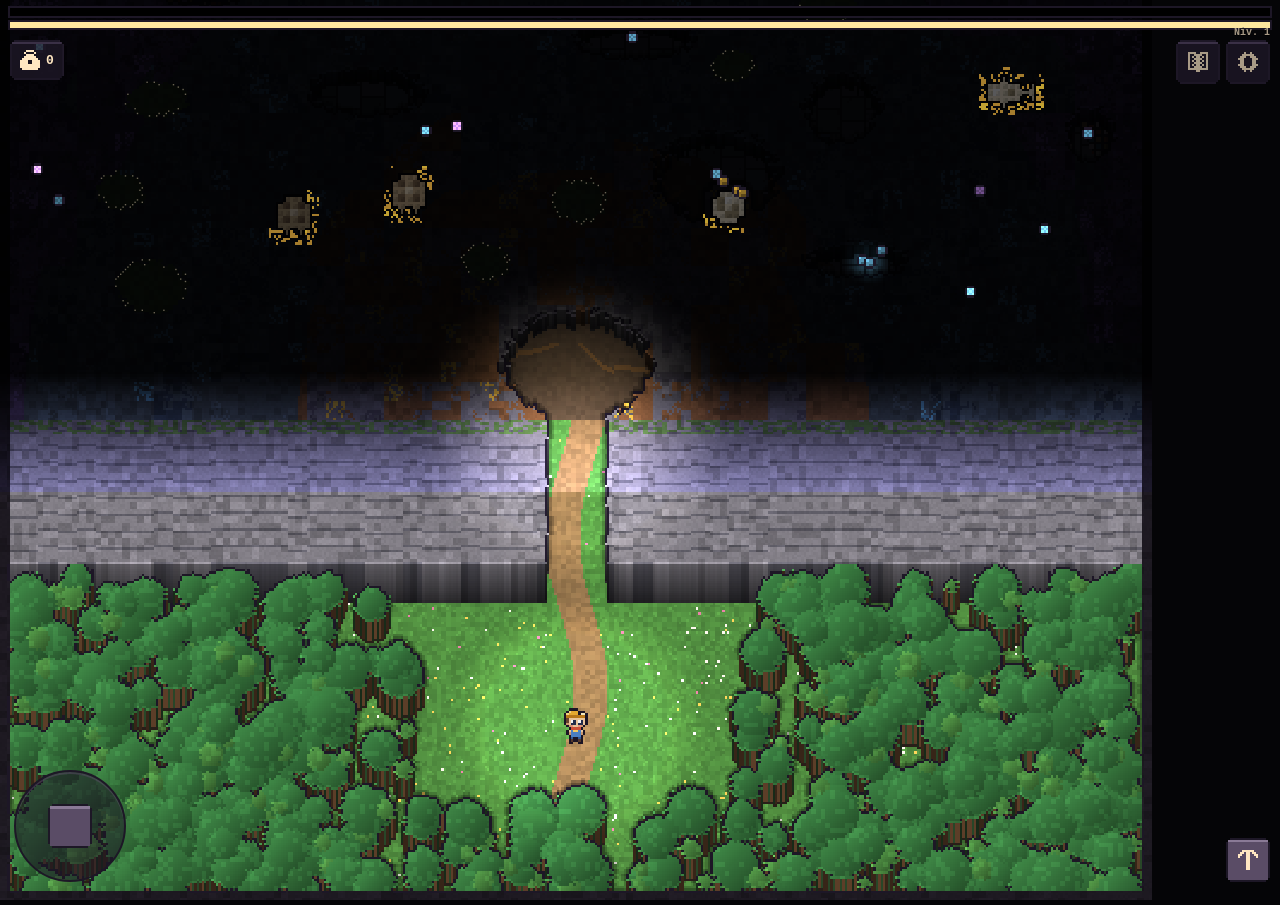
<file: index.html>
<!doctype html>
<html lang="fr">
<head>
  <meta charset="utf-8">
  <meta name="viewport" content="width=device-width, initial-scale=1, maximum-scale=1, user-scalable=no, viewport-fit=cover">
  <title>Tunnel</title>
  <meta name="description" content="Petit jeu de minage tranquille, à jouer en écoutant un podcast.">
  <meta name="theme-color" content="#08090c">
  <link rel="manifest" href="manifest.json">
  <link rel="stylesheet" href="style.css">
</head>
<body>
  <!-- Le monde (petite image agrandie ×3 sans flou) -->
  <canvas id="monde"></canvas>
  <!-- Compagnon : vraie image (GIF animé), placée par app.js -->
  <img id="compagnon" alt="" hidden>
  <!-- Calque du dessus (net) : contours des zones, %, chiffres, cérémonie des trouvailles. C'est lui qui reçoit le doigt. -->
  <canvas id="dessus"></canvas>

  <!-- Tout en haut : barre d'XP (or) et lampe (crème), et le niveau -->
  <div id="barres"><div id="b-xp"><span></span></div><div id="b-lampe"><span></span></div><small id="niveau">Niv. 1</small></div>
  <!-- En haut à gauche : le sac (valeur totale) -->
  <button id="b-sac" class="bouton" aria-label="Sac"><span class="icone" data-icone="sac"></span><span id="sac-total">0</span></button>
  <!-- En haut à droite : collection et réglages -->
  <div id="haut-droite">
    <button id="b-collection" class="bouton carre" aria-label="Trouvailles"><span class="icone" data-icone="livre"></span></button>
    <button id="b-reglages" class="bouton carre" aria-label="Réglages"><span class="icone" data-icone="roue"></span></button>
  </div>

  <!-- Bandeau (trouvaille, nouvelle zone…) -->
  <div id="bandeau" class="cache"></div>

  <!-- Outils, en colonne à droite -->
  <div id="outils">
    <button class="bouton carre" data-outil="jet" aria-label="Jet d'énergie"><span class="icone" data-icone="jet"></span></button>
    <button class="bouton carre" data-outil="pinceau" aria-label="Pinceau"><span class="icone" data-icone="pinceau"></span></button>
    <button class="bouton carre" data-outil="pioche" aria-label="Pioche"><span class="icone" data-icone="pioche"></span></button>
    <button class="bouton carre" data-outil="bombe" aria-label="Bombe"><span class="icone" data-icone="bombe"></span><em id="nb-bombes">0</em></button>
  </div>

  <!-- Déplacement -->
  <div id="joystick" aria-label="Joystick : marcher"><div id="joy"></div></div>

  <!-- Choix d'une carte (montée de niveau ou capsule) -->
  <div id="choix" hidden></div>
  <!-- Noir qui tombe quand la lampe s'éteint, puis écran de bilan / Atelier -->
  <div id="noir" hidden></div>
  <div id="ecran" hidden></div>

  <!-- Panneau en bas (réglages, sac, trouvailles, compagnon) : rempli par app.js -->
  <div id="panneau" hidden>
    <div class="tete"><b id="panneau-titre"></b><button id="panneau-fermer" aria-label="Fermer"><span class="icone" data-icone="croix"></span></button></div>
    <div id="panneau-corps"></div>
  </div>

  <script src="app.js"></script>
</body>
</html>
</file>
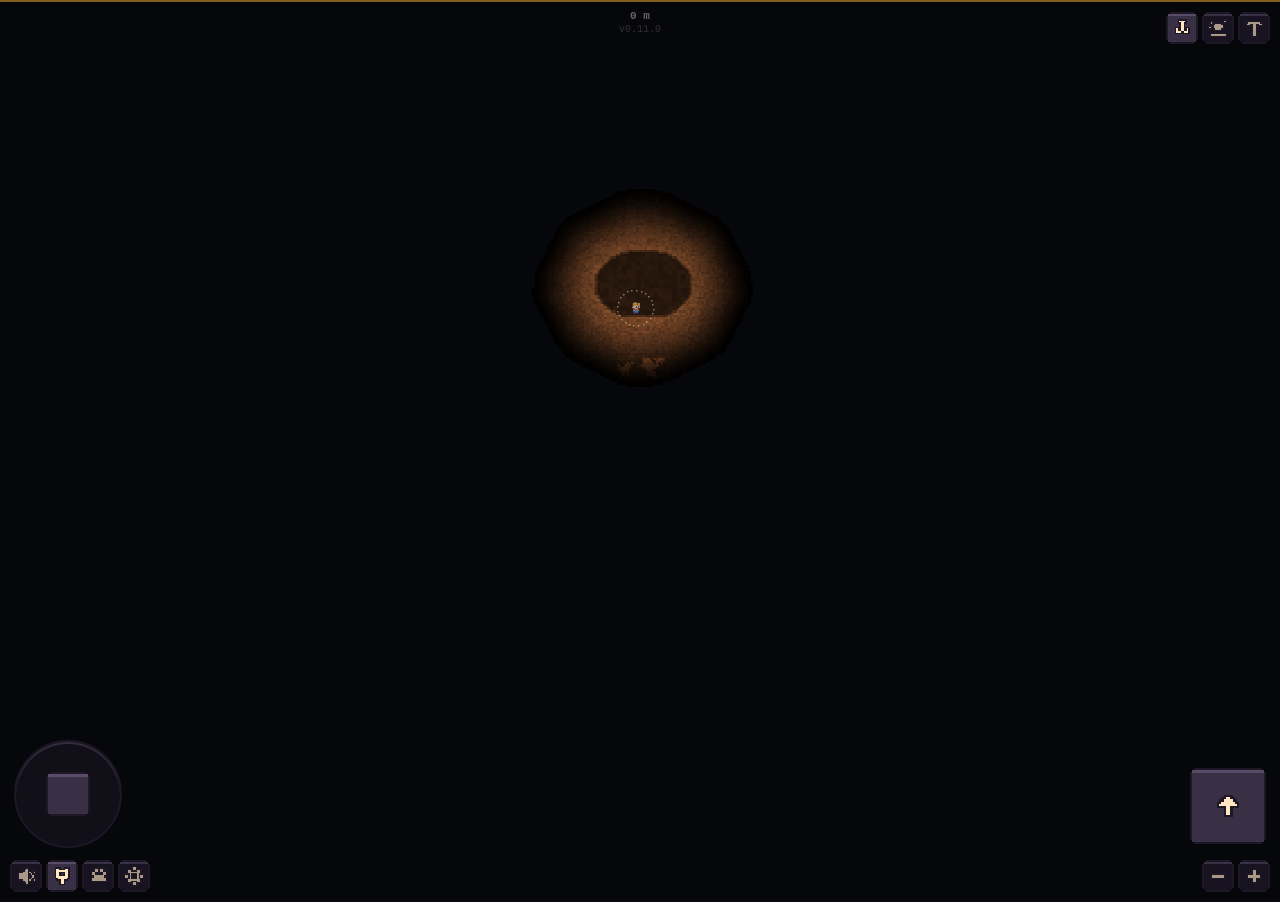
<file: ancienne/index.html>
<!doctype html>
<html lang="fr">
<head>
  <meta charset="utf-8">
  <!-- user-scalable=no : on ne veut pas que deux doigts zooment la page (ils servent à regarder ailleurs) -->
  <meta name="viewport" content="width=device-width, initial-scale=1, maximum-scale=1, user-scalable=no, viewport-fit=cover">
  <title>Tunnel</title>
  <meta name="description" content="Petit jeu de minage tranquille, à jouer en écoutant un podcast.">
  <meta name="theme-color" content="#08090c">
  <!-- Ancienne vue de côté (v0.11.0), gardée à part au cas où -->
  <link rel="stylesheet" href="style.css">
</head>
<body>
  <!-- Le jeu entier est dessiné dans ce « tableau » (canvas) -->
  <canvas id="jeu"></canvas>
  <!-- Calque par-dessus : le mineur, les mini-objets et la poussière, dessinés bien nets -->
  <canvas id="calque"></canvas>
  <!-- Compagnon (TEST) : une vraie image (GIF animé), positionnée par app.js -->
  <img id="compagnon" alt="" hidden>

  <!-- Énergie de la lampe : un trait très fin tout en haut -->
  <div id="energie"><div id="energie-niveau"></div></div>

  <!-- Fin d'expédition (quand la lampe s'éteint) -->
  <div id="fin" hidden>
    <div class="fin-carte">
      <h1>Expédition terminée</h1>
      <p class="fin-prof">Profondeur atteinte <b id="fin-profondeur">0 m</b></p>
      <div id="fin-butin"></div>
      <button id="fin-rejouer">Nouvelle expédition</button>
    </div>
  </div>

  <!-- Bandeau « trouvaille » (gros cristal ou fossile ramassé) -->
  <div id="trouvaille" hidden><canvas id="trouvaille-dessin"></canvas><span id="trouvaille-nom"></span></div>

  <!-- Ce qu'on a ramassé (rempli par app.js) -->
  <div id="compteur"></div>

  <!-- Tout en bas à gauche : son, lance-pierre (activé ou non), taille du grattoir -->
  <div id="reglages-bas">
    <button id="bouton-son" aria-label="Activer le son"></button>
    <button id="bouton-lance" aria-label="Activer le lance-pierre"></button>
    <button id="bouton-compagnon" aria-label="Choisir un compagnon"></button>
    <button id="bouton-reglages" aria-label="Réglages de démo"></button>
  </div>

  <!-- Compagnon (TEST) : choisir le starter actif, ou aucun -->
  <div id="panneau-compagnon" hidden>
    <div class="tete-reglages"><b>Compagnon</b><button id="fermer-compagnon" aria-label="Fermer">✕</button></div>
    <div id="liste-compagnons"></div>
  </div>

  <!-- Réglages de DÉMO : panneau en bas, le jeu reste visible au-dessus -->
  <div id="panneau-demo" hidden>
    <div class="tete-reglages"><b>Réglages de démo</b><button id="fermer-reglages" aria-label="Fermer">✕</button></div>
    <div id="liste-reglages"></div>
    <div class="pied-reglages">
      <button id="reglages-defaut">Valeurs par défaut</button>
      <button id="reglages-copier">Copier les valeurs</button>
    </div>
  </div>
  <!-- Déplacement : joystick (gauche / droite = marcher, vers le haut = sauter) -->
  <div id="joystick" aria-label="Joystick : marcher"><div id="joy-bouton"></div></div>
  <!-- Saut : gros bouton rond en bas à droite, pour le pouce droit -->
  <button id="bouton-saut" aria-label="Sauter"></button>

  <!-- Outils du lance-pierre, en haut à droite (les dessins sont ajoutés par app.js) -->
  <div id="outils">
    <button data-outil="grappin" aria-label="Grappin : s'accroche à la roche"></button>
    <button data-outil="rebond" aria-label="Rebond : rebondit sur la roche"></button>
    <button data-outil="perce" aria-label="Perce : casse la terre et le sable"></button>
  </div>

  <!-- Zoom (on peut aussi pincer à deux doigts) -->
  <div id="zoom">
    <button data-zoom="-1" aria-label="Voir de plus loin"><svg viewBox="0 0 14 14" aria-hidden="true"><rect x="3" y="6" width="8" height="2" fill="currentColor"/></svg></button>
    <button data-zoom="1" aria-label="Voir de plus près"><svg viewBox="0 0 14 14" aria-hidden="true"><rect x="3" y="6" width="8" height="2" fill="currentColor"/><rect x="6" y="3" width="2" height="8" fill="currentColor"/></svg></button>
  </div>

  <!-- Profondeur et version, discrètes en haut au milieu -->
  <div id="profondeur">0 m</div>
  <div id="version"></div>

  <script src="app.js"></script>
</body>
</html>
</file>
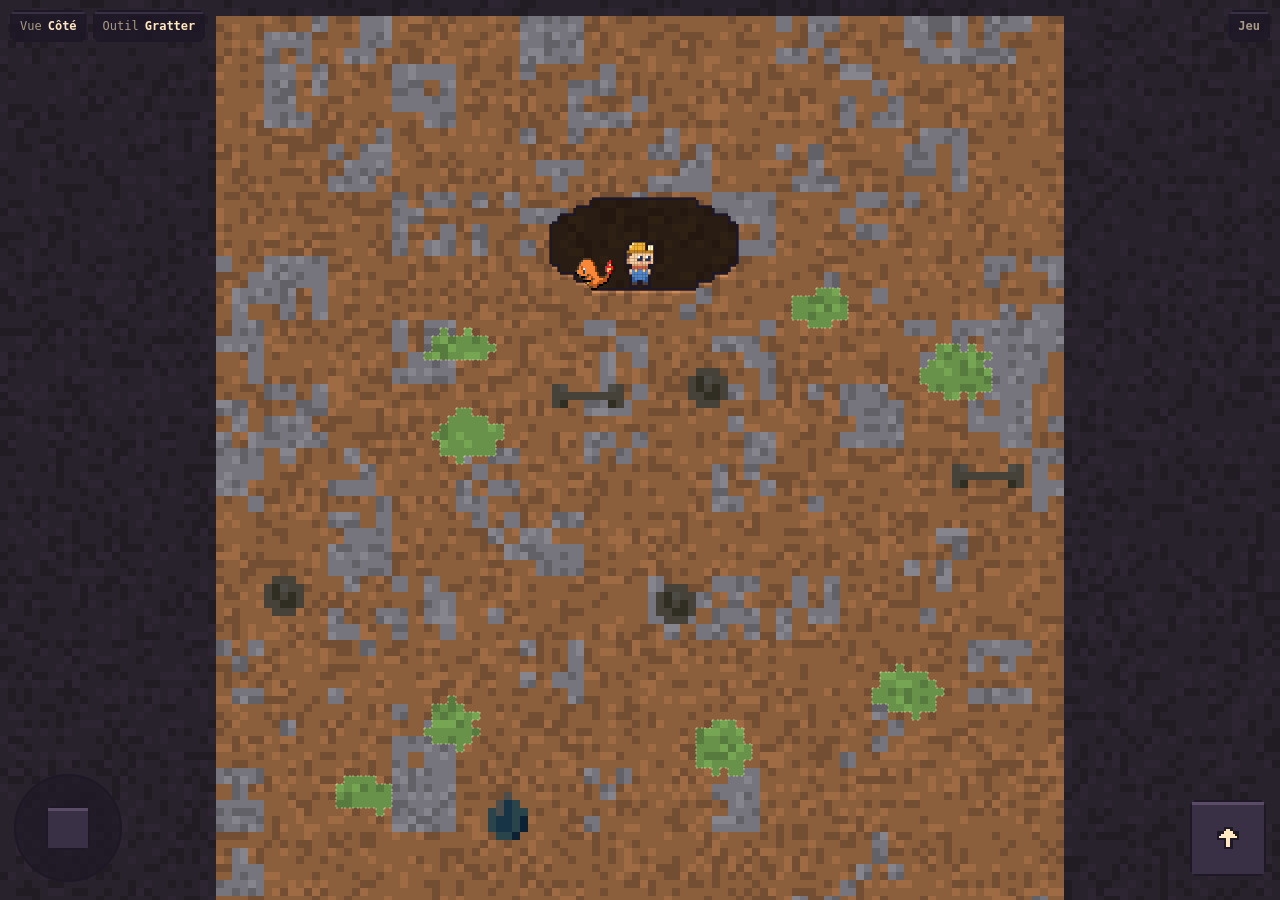
<file: essais/index.html>
<!doctype html>
<html lang="fr">
<head>
<meta charset="utf-8">
<meta name="viewport" content="width=device-width, initial-scale=1, maximum-scale=1, user-scalable=no, viewport-fit=cover">
<meta name="theme-color" content="#08090c">
<title>Tunnel — essais</title>
<style>
  /* Maquette d'essai : jet / vue de dessus / zones à déterrer. Tout est dans ce fichier. */
  :root {
    --encre: #1d1726; --bouton: rgba(29, 23, 38, 0.82); --reflet: #3a3046; --actif: #3a3046; --actif-reflet: #5a4c66;
    --pixel: polygon(0 4px, 2px 4px, 2px 2px, 4px 2px, 4px 0, calc(100% - 4px) 0, calc(100% - 4px) 2px, calc(100% - 2px) 2px, calc(100% - 2px) 4px, 100% 4px, 100% calc(100% - 4px), calc(100% - 2px) calc(100% - 4px), calc(100% - 2px) calc(100% - 2px), calc(100% - 4px) calc(100% - 2px), calc(100% - 4px) 100%, 4px 100%, 4px calc(100% - 2px), 2px calc(100% - 2px), 2px calc(100% - 4px), 0 calc(100% - 4px));
  }
  html, body { margin: 0; height: 100%; overflow: hidden; position: fixed; inset: 0; background: #08090c; overscroll-behavior: none; user-select: none; -webkit-user-select: none; -webkit-tap-highlight-color: transparent; }
  #jeu { position: absolute; inset: 0; touch-action: none; }
  #compagnon { position: absolute; left: 0; top: 0; pointer-events: none; image-rendering: pixelated; }
  /* Boutons du haut : vue, outil, retour au jeu */
  #haut { position: absolute; top: calc(10px + env(safe-area-inset-top)); left: 10px; right: 10px; display: flex; gap: 6px; }
  #haut button, #haut a {
    height: 32px; padding: 0 10px; border: 0; clip-path: var(--pixel); background: var(--bouton);
    box-shadow: inset 0 0 0 2px var(--encre), inset 0 2px 0 2px var(--reflet);
    color: #ffe7c2; font: bold 12px monospace; display: flex; align-items: center; text-decoration: none; white-space: nowrap;
  }
  #haut a { margin-left: auto; color: #a89a86; }
  #haut b { color: #a89a86; font-weight: normal; margin-right: 6px; }
  /* Bandeau de bilan quand une zone est finie */
  #bandeau {
    position: absolute; left: 50%; top: calc(52px + env(safe-area-inset-top)); transform: translateX(-50%);
    padding: 8px 14px; clip-path: var(--pixel); background: #e9a72e; color: var(--encre);
    box-shadow: inset 0 0 0 2px var(--encre), inset 0 2px 0 2px #ffd56a; font: bold 12px monospace; white-space: nowrap;
    pointer-events: none; transition: opacity .4s, transform .4s;
  }
  #bandeau.cache { opacity: 0; transform: translate(-50%, -8px); }
  /* Joystick et saut, comme dans le jeu */
  #joystick {
    position: absolute; left: 14px; bottom: calc(18px + env(safe-area-inset-bottom)); width: 104px; height: 104px;
    border-radius: 50%; background: rgba(29, 23, 38, 0.55); border: 2px solid var(--encre); touch-action: none;
    display: flex; align-items: center; justify-content: center;
  }
  #joy { width: 44px; height: 44px; clip-path: var(--pixel); background: var(--actif); box-shadow: inset 0 0 0 2px var(--encre), inset 0 3px 0 2px var(--actif-reflet); pointer-events: none; }
  #saut {
    position: absolute; right: 14px; bottom: calc(24px + env(safe-area-inset-bottom)); width: 76px; height: 76px; padding: 20px;
    border: 0; clip-path: var(--pixel); background: var(--actif); box-shadow: inset 0 0 0 2px var(--encre), inset 0 3px 0 2px var(--actif-reflet);
    color: #ffe7c2; touch-action: none;
  }
  #saut[hidden] { display: none; }
  #saut svg { width: 100%; height: 100%; display: block; shape-rendering: crispEdges; }
</style>
</head>
<body>
<canvas id="jeu"></canvas>
<img id="compagnon" src="../compagnons/004_left.gif" alt="">
<div id="haut">
  <button id="b-vue"><b>Vue</b><span>Côté</span></button>
  <button id="b-outil"><b>Outil</b><span>Gratter</span></button>
  <a href="../">Jeu</a>
</div>
<div id="bandeau" class="cache"></div>
<div id="joystick"><div id="joy"></div></div>
<button id="saut" aria-label="Sauter"><svg viewBox="-1 -1 16 16"><rect x="5" y="2" width="4" height="3" fill="#1d1726"/><rect x="2" y="4" width="10" height="4" fill="#1d1726"/><rect x="5" y="6" width="4" height="6" fill="#1d1726"/><rect x="6" y="3" width="2" height="1" fill="currentColor"/><rect x="5" y="4" width="4" height="1" fill="currentColor"/><rect x="4" y="5" width="6" height="1" fill="currentColor"/><rect x="3" y="6" width="8" height="1" fill="currentColor"/><rect x="6" y="7" width="2" height="4" fill="currentColor"/></svg></button>

<script>
"use strict";
// =========================================================
// Tunnel — maquette d'essai (pas le vrai jeu)
// Trois choses à tester :
//  1. le pistolet à jet (façon Kärcher) : le minage part du mineur, vers le doigt
//  2. la vue de dessus (bouton « Vue ») en plus de la vue de côté
//  3. des zones à déterrer (dalles de mousse + objets enfouis) avec un % et un effet à 100 %
// Volontairement simple : pas de lumière, pas de sable ni d'eau, pas de sauvegarde.
// =========================================================

// ---------- Le monde : une grille de cases ----------
const CASE = 8;                    // taille d'une case à l'écran (px)
const L = 110, H = 150;            // largeur / hauteur du monde (cases)
const VIDE = 0, TERRE = 1, ROCHE = 2, DALLE = 3, OBJET = 4, BORD = 5;
const PV = [0, 1, 3.5, 0.6, 0, 0]; // « points de vie » : temps de minage à vitesse 1 (s)
const COUL = { 1: [139, 94, 60], 2: [118, 116, 124], 3: [104, 146, 74], 5: [40, 34, 44] };
const type = new Uint8Array(L * H), pv = new Float32Array(L * H), objCoul = [];
const idx = (x, y) => y * L + x;
const dans = (x, y) => x >= 0 && y >= 0 && x < L && y < H;
const typeEn = (x, y) => dans(x, y) ? type[idx(x, y)] : BORD;
const solide = (x, y) => typeEn(x, y) !== VIDE;
const hache = (x, y, s = 0) => { let h = x * 374761393 + y * 668265263 + s * 2147483647; h = (h ^ (h >>> 13)) * 1274126177; return ((h ^ (h >>> 16)) >>> 0) / 4294967296; };

// Zones à déterrer : { sorte, nom, cases (Set), couverture (Set), total, faites, fait, touche, brille, cx, cy }
const zones = [];
const zonesDe = new Map();          // case → liste des zones qui la comptent
function lierZone(i, z) { if (!zonesDe.has(i)) zonesDe.set(i, []); zonesDe.get(i).push(z); }

// Dessins des objets enfouis (une lettre = une case ; « . » = rien)
const OBJETS = [
  { nom: "Ammonite", dessin: [".XXX.", "XowXX", "XoXoX", "XXooX", ".XXX."], pal: { X: [234, 223, 196], o: [163, 150, 117], w: [255, 250, 235] } },
  { nom: "Grand os", dessin: ["Xw.....wX", "XXXXXXXXX", "Xo.....oX"], pal: { X: [234, 223, 196], o: [163, 150, 117], w: [255, 250, 235] } },
  { nom: "Cristal", dessin: ["..w..", ".wBX.", "XwBXX", "XBBXo", "XBBXo", ".XXo."], pal: { X: [143, 227, 255], B: [75, 176, 230], o: [42, 111, 176], w: [255, 255, 255] } }
];

const SALLE = { x: 55, y: 30, rx: 12, ry: 6 }; // salle de départ (vide)
function generer() {
  for (let y = 0; y < H; y++) for (let x = 0; x < L; x++) {
    const i = idx(x, y);
    if (x < 2 || y < 2 || x >= L - 2 || y >= H - 2) { type[i] = BORD; continue; }
    const r = hache(x >> 3, y >> 3, 1) * 0.7 + hache(x >> 1, y >> 1, 2) * 0.3; // roche en grosses plaques, plus rares
    type[i] = r > 0.74 ? ROCHE : TERRE;
    if (((x - SALLE.x) / SALLE.rx) ** 2 + ((y - SALLE.y) / SALLE.ry) ** 2 < 1) type[i] = VIDE;
    pv[i] = PV[type[i]];
  }
  // Quelques zones tout près pour tester vite, d'autres plus loin
  const places = [];
  const libre = (x, y, r) => Math.hypot(x - SALLE.x, (y - SALLE.y) * 1.4) > 16 + r && places.every(p => Math.hypot(p[0] - x, p[1] - y) > p[2] + r + 3);
  let n = 0;
  for (let essai = 0; essai < 3000 && n < 16; essai++) {
    const proche = n < 4; // les 4 premières : à moins de ~25 cases de la salle
    const a = Math.random() * Math.PI * 2, d = proche ? 18 + Math.random() * 10 : 20 + Math.random() * 70;
    const x = Math.round(SALLE.x + Math.cos(a) * d), y = Math.round(SALLE.y + Math.abs(Math.sin(a)) * d * (proche ? 0.8 : 1.2) + (proche ? 4 : 0));
    const dalle = n % 2 === 0, r = dalle ? 4 : 6;
    if (x < 8 || y < 8 || x > L - 9 || y > H - 9 || !libre(x, y, r)) continue;
    places.push([x, y, r]);
    if (dalle) creerDalle(x, y); else creerObjet(x, y, OBJETS[(n >> 1) % OBJETS.length]);
    n++;
  }
}
function creerDalle(cx, cy) {
  const z = { sorte: "dalle", nom: "Dalle de mousse", cases: new Set(), couverture: null, faites: 0, fait: false, touche: 0, brille: 0, cx: cx + 0.5, cy: cy + 0.5, bords: [] };
  const rx = 3 + Math.random() * 2, ry = 2 + Math.random() * 1.5;
  for (let y = cy - 5; y <= cy + 5; y++) for (let x = cx - 6; x <= cx + 6; x++) {
    const d = ((x - cx) / rx) ** 2 + ((y - cy) / ry) ** 2 + (hache(x, y, 5) - 0.5) * 0.6;
    if (d < 1) { const i = idx(x, y); type[i] = DALLE; pv[i] = PV[DALLE]; z.cases.add(i); lierZone(i, z); }
  }
  // Contour pointillé : côtés des cases de la dalle qui touchent une case hors dalle
  for (const i of z.cases) {
    const x = i % L, y = (i / L) | 0;
    if (!z.cases.has(i - L)) z.bords.push([x, y, x + 1, y]);
    if (!z.cases.has(i + L)) z.bords.push([x, y + 1, x + 1, y + 1]);
    if (!z.cases.has(i - 1)) z.bords.push([x, y, x, y + 1]);
    if (!z.cases.has(i + 1)) z.bords.push([x + 1, y, x + 1, y + 1]);
  }
  z.total = z.cases.size; zones.push(z);
}
function creerObjet(cx, cy, modele) {
  const z = { sorte: "objet", nom: modele.nom, cases: new Set(), couverture: new Set(), faites: 0, fait: false, touche: 0, brille: 0, bords: [] };
  const d = modele.dessin, ox = cx - (d[0].length >> 1), oy = cy - (d.length >> 1);
  d.forEach((ligne, j) => [...ligne].forEach((ch, k) => {
    if (ch === ".") return;
    const i = idx(ox + k, oy + j); type[i] = OBJET; objCoul[i] = modele.pal[ch]; z.cases.add(i);
  }));
  // Couverture : toute la roche qui touche l'objet (8 voisins) — il faut la dégager
  for (const i of z.cases) for (let dy = -1; dy <= 1; dy++) for (let dx = -1; dx <= 1; dx++) {
    const v = i + dy * L + dx;
    if (!z.cases.has(v) && type[v] !== VIDE && type[v] !== BORD && type[v] !== OBJET && !z.couverture.has(v)) { z.couverture.add(v); lierZone(v, z); }
  }
  z.cx = cx + 0.5; z.cy = cy + 0.5; z.total = z.couverture.size; zones.push(z);
}

// ---------- Le mineur (même dessin que dans le jeu) ----------
const SPRITE = ["...KKKKK....", "..KHYYYYKKK.", ".KHYYYYYKLLK", ".KYYYYYYKLLK", "KyyyyyyyyyyK", "KNNSSSSSSSSK", "KNSSSWESWESK", "KsSSSEESEESK", "KsSSSSPSSPSK", ".KKssssssKK.", "..KRRRRRRK..", ".KSBGBBGBSK.", ".KsBBBBBBsK.", "..KBBBBBBK..", "..KbBBBBbK..", "..KbbKKbbK.."];
const JAMBES = [["..KDDKKDDK..", "..KKK..KKK.."], [".KDDK..KDDK.", ".KKK....KKK."]];
const PAL = { K: "#1d1726", H: "#ffe08a", Y: "#f2b232", y: "#c27f1a", L: "#fff6c8", N: "#6b4630", S: "#f6cfa4", s: "#d6a073", W: "#ffffff", E: "#26304f", P: "#f29a86", R: "#d9563c", B: "#4f86cc", b: "#335f9e", G: "#ffd56a", D: "#5a3d2e" };
// Position = milieu des pieds (en cases). Vue de côté : boîte haute (tout le corps) ; vue de dessus : seulement les pieds.
const m = { x: SALLE.x, y: SALLE.y + 3, vx: 0, vy: 0, sol: false, sens: 1, pas: 0 };
let vue = "cote";   // "cote" ou "dessus"
const boite = () => vue === "cote" ? { l: 1.1, h: 5.2 } : { l: 1.2, h: 1.4 };
function touche(x, y) {
  const b = boite();
  for (let cy = Math.floor(y - b.h); cy <= Math.floor(y - 0.001); cy++)
    for (let cx = Math.floor(x - b.l); cx <= Math.floor(x + b.l - 0.001); cx++) if (solide(cx, cy)) return true;
  return false;
}
function bouger(dx, dy) {
  // Petits pas, pour ne jamais traverser un mur
  const n = Math.ceil(Math.max(Math.abs(dx), Math.abs(dy)) / 0.2) || 1;
  for (let k = 0; k < n; k++) {
    if (dx) {
      m.x += dx / n;
      if (touche(m.x, m.y)) {
        // Vue de côté : il enjambe les petites marches (1 case)
        if (vue === "cote" && m.sol && !touche(m.x, m.y - 1.05)) m.y -= 1.05;
        else { m.x -= dx / n; m.vx = 0; dx = 0; }
      }
    }
    if (dy) {
      m.y += dy / n;
      if (touche(m.x, m.y)) { m.y -= dy / n; if (vue === "cote" && dy > 0) m.sol = true; m.vy = 0; dy = 0; }
    }
  }
}
function majMineur(dt) {
  if (vue === "cote") {
    m.vx = joy.x * 14;
    m.vy = Math.min(40, m.vy + 70 * dt);
    m.sol = false;
    bouger(m.vx * dt, 0); bouger(0, m.vy * dt);
  } else {
    m.vx = joy.x * 12; m.vy = joy.y * 12;
    bouger(m.vx * dt, 0); bouger(0, m.vy * dt);
  }
  if (Math.abs(joy.x) > 0.15) m.sens = joy.x > 0 ? 1 : -1;
  if (Math.hypot(m.vx, vue === "cote" ? 0 : m.vy) > 0.5) m.pas += dt; else m.pas = 0;
}
function sauter() { if (vue === "cote" && m.sol) { m.vy = -24; m.sol = false; } }
// D'où part le jet : la main en vue de côté, le milieu du corps vu de dessus
const buseX = () => m.x + (vue === "cote" ? m.sens * 1.4 : 0);
const buseY = () => m.y - (vue === "cote" ? 2.6 : 2.2);

// ---------- Creuser ----------
let outil = "gratter"; // "gratter", "fin", "large"
const OUTILS = { gratter: "Gratter", fin: "Jet fin", large: "Jet large" };
let doigt = null;      // doigt posé sur le monde : { id, sx, sy }
let jets = [];         // traits de jet à dessiner cette image : [x1, y1, x2, y2, épaisseur]
function abimer(x, y, q) {
  if (!dans(x, y)) return false;
  const i = idx(x, y), t = type[i];
  if (t !== TERRE && t !== ROCHE && t !== DALLE) return false;
  pv[i] -= q;
  const zs = zonesDe.get(i); if (zs) for (const z of zs) z.touche = 2.5;
  if (pv[i] <= 0) casser(x, y);
  return true;
}
function casser(x, y) {
  const i = idx(x, y), c = COUL[type[i]];
  type[i] = VIDE;
  for (let k = 0; k < 2; k++) particule(x + Math.random(), y + Math.random(), (Math.random() - 0.5) * 8, -Math.random() * 6, c, 0.5);
  const zs = zonesDe.get(i);
  if (zs) for (const z of zs) { if (z.fait) continue; z.faites++; if (z.faites >= z.total) terminer(z); }
}
// Lance un rayon depuis la buse : abîme la première case solide touchée et s'y arrête
function rayon(ox, oy, a, longueur, force) {
  const dx = Math.cos(a), dy = Math.sin(a);
  for (let d = 0; d < longueur; d += 0.3) {
    const x = ox + dx * d, y = oy + dy * d, cx = Math.floor(x), cy = Math.floor(y);
    if (solide(cx, cy)) {
      abimer(cx, cy, force);
      if (Math.random() < 0.35) particule(x - dx * 0.5, y - dy * 0.5, -dx * 6 + (Math.random() - 0.5) * 8, -dy * 6 + (Math.random() - 0.5) * 8, [170, 215, 255], 0.35); // éclaboussure
      return d;
    }
  }
  return longueur;
}
function creuser(dt) {
  jets = [];
  if (!doigt) return;
  const wx = camX + doigt.sx / CASE, wy = camY + doigt.sy / CASE;
  if (outil === "gratter") {
    // Comme dans le jeu : le doigt gratte autour de lui, s'il est assez près du mineur
    if (Math.hypot(wx - m.x, wy - (m.y - 2.5)) > 16) return;
    const r = 2.2;
    for (let y = Math.floor(wy - r); y <= wy + r; y++) for (let x = Math.floor(wx - r); x <= wx + r; x++)
      if (Math.hypot(x + 0.5 - wx, y + 0.5 - wy) <= r) abimer(x, y, 3 * dt);
    return;
  }
  // Jet : il part de la buse vers le doigt
  const ox = buseX(), oy = buseY(), a = Math.atan2(wy - oy, wx - ox);
  if (vue === "cote") m.sens = Math.cos(a) >= 0 ? 1 : -1;
  if (outil === "fin") {
    // Jet fin et long : 3 rayons serrés côte à côte (largeur ~1,5 case)
    for (const dec of [-0.6, 0, 0.6]) {
      const px = ox - Math.sin(a) * dec, py = oy + Math.cos(a) * dec;
      const d = rayon(px, py, a, 24, 4.5 * dt);
      jets.push([px, py, px + Math.cos(a) * d, py + Math.sin(a) * d, dec === 0 ? 2 : 1]);
    }
  } else {
    // Jet large : un éventail court
    for (let k = -5; k <= 5; k++) {
      const b = a + k * 0.05;
      const d = rayon(ox, oy, b, 10, 2.4 * dt);
      jets.push([ox, oy, ox + Math.cos(b) * d, oy + Math.sin(b) * d, 1]);
    }
  }
}

// ---------- Effets ----------
const particules = [], anneaux = [], textes = [];
let secousse = 0;
function particule(x, y, vx, vy, c, vie) { if (particules.length < 600) particules.push({ x, y, vx, vy, c, vie, vie0: vie }); }
function terminer(z) {
  z.fait = true; z.brille = 1.2;
  anneaux.push({ x: z.cx, y: z.cy, t: 0 });                              // onde de lumière
  textes.push({ x: z.cx, y: z.cy - 4, txt: "100 %", t: 0 });            // « 100 % » qui grossit
  for (let k = 0; k < 40; k++) {                                         // gerbe d'étincelles
    const a = Math.random() * Math.PI * 2, v = 6 + Math.random() * 14;
    particule(z.cx, z.cy, Math.cos(a) * v, Math.sin(a) * v - 4, k % 3 ? [255, 230, 140] : [255, 255, 255], 0.9);
  }
  secousse = 0.35;
  ding();
  if (navigator.vibrate) navigator.vibrate([20, 40, 30]);
  montrerBandeau(z.sorte === "dalle" ? "Dalle nettoyée · " + z.total + " cases" : z.nom + " déterré" + (z.nom === "Ammonite" ? "e" : "") + " !");
  // L'objet déterré s'envole vers le mineur un peu après
  if (z.sorte === "objet") setTimeout(() => {
    for (const i of z.cases) {
      const x = i % L, y = (i / L) | 0, c = objCoul[i];
      type[i] = VIDE;
      particule(x + 0.5, y + 0.5, (m.x - x) * 1.5, (m.y - 3 - y) * 1.5, c, 0.7);
    }
  }, 1300);
}
let audio = null;
function ding() {
  try {
    audio = audio || new (window.AudioContext || window.webkitAudioContext)();
    const t = audio.currentTime;
    [[988, 0], [1480, 0.09]].forEach(([f, d]) => {
      const o = audio.createOscillator(), g = audio.createGain();
      o.type = "triangle"; o.frequency.value = f;
      g.gain.setValueAtTime(0.0001, t + d); g.gain.exponentialRampToValueAtTime(0.25, t + d + 0.01); g.gain.exponentialRampToValueAtTime(0.0001, t + d + 0.5);
      o.connect(g); g.connect(audio.destination); o.start(t + d); o.stop(t + d + 0.55);
    });
  } catch (e) {}
}
const bandeau = document.getElementById("bandeau");
let minuteBandeau = 0;
function montrerBandeau(txt) {
  bandeau.textContent = txt; bandeau.classList.remove("cache");
  clearTimeout(minuteBandeau); minuteBandeau = setTimeout(() => bandeau.classList.add("cache"), 2600);
}

// ---------- Dessin ----------
const ecran = document.getElementById("jeu"), cc = ecran.getContext("2d");
let largeur = 0, hauteur = 0, dpr = 1, camX = 0, camY = 0;
function redim() {
  dpr = Math.min(3, devicePixelRatio || 1); largeur = innerWidth; hauteur = innerHeight;
  ecran.width = Math.round(largeur * dpr); ecran.height = Math.round(hauteur * dpr);
  ecran.style.width = largeur + "px"; ecran.style.height = hauteur + "px";
}
addEventListener("resize", redim); redim();
const rgb = (c, f) => "rgb(" + Math.min(255, c[0] * f | 0) + "," + Math.min(255, c[1] * f | 0) + "," + Math.min(255, c[2] * f | 0) + ")";
const ton = (x, y) => { const h = hache(x, y, 3); return h < 0.22 ? 0.84 : h > 0.86 ? 1.14 : 1; };
const SOL_DESSUS = [92, 76, 62]; // sol des galeries, vu de dessus

function dessiner(temps) {
  cc.setTransform(dpr, 0, 0, dpr, 0, 0);
  cc.fillStyle = "#08090c"; cc.fillRect(0, 0, largeur, hauteur);
  const sx = secousse > 0 ? (Math.random() - 0.5) * 6 * secousse : 0, sy = secousse > 0 ? (Math.random() - 0.5) * 6 * secousse : 0;
  cc.translate(sx, sy);
  const E = x => (x - camX) * CASE, F = y => (y - camY) * CASE, a = CASE / 3;
  const x0 = Math.floor(camX), y0 = Math.floor(camY), x1 = Math.ceil(camX + largeur / CASE), y1 = Math.ceil(camY + hauteur / CASE);
  for (let y = y0; y <= y1; y++) for (let x = x0; x <= x1; x++) {
    const t = typeEn(x, y), px = E(x), py = F(y);
    if (t === VIDE) { // fond : paroi sombre (côté) ou sol de la galerie (dessus)
      cc.fillStyle = vue === "cote" ? rgb(COUL[1], 0.3 * ton(x, y)) : rgb(SOL_DESSUS, ton(x, y) * (0.95 + 0.1 * hache(x >> 1, y >> 1, 9)));
      cc.fillRect(px, py, CASE + 0.5, CASE + 0.5); continue;
    }
    if (t === OBJET) { // objet enfoui : il s'éclaire à mesure qu'on le dégage
      const z = zonesDe.get(idx(x, y)) || null;
      const zo = zones.find(q => q.sorte === "objet" && q.cases.has(idx(x, y)));
      const f = zo.fait ? 1.1 : 0.3 + 0.7 * (zo.faites / zo.total);
      cc.fillStyle = rgb(objCoul[idx(x, y)], f); cc.fillRect(px, py, CASE + 0.5, CASE + 0.5);
      continue;
    }
    const i = idx(x, y), c = COUL[t];
    let f = ton(x, y);
    if (t !== BORD && pv[i] < PV[t]) f *= 1 + 0.35 * (1 - pv[i] / PV[t]); // case entamée : plus claire
    cc.fillStyle = rgb(c, f); cc.fillRect(px, py, CASE + 0.5, CASE + 0.5);
    // « Contour franc » : liseré sombre côté vide, reflet clair sous le vide (côté) ou face avant (dessus)
    const h = !solide(x, y - 1), b = !solide(x, y + 1), g = !solide(x - 1, y), d = !solide(x + 1, y);
    if (vue === "cote" && h) { cc.fillStyle = rgb(c, f * 1.3); cc.fillRect(px, py + a, CASE + 0.5, a); }
    if (vue === "dessus" && b) { cc.fillStyle = rgb(c, f * 0.62); cc.fillRect(px, py + a, CASE + 0.5, CASE - a); } // face avant du mur (on sent la hauteur)
    cc.fillStyle = "#1d1726";
    if (h) cc.fillRect(px, py, CASE + 0.5, a);
    if (b) cc.fillRect(px, py + CASE - a, CASE + 0.5, a);
    if (g) cc.fillRect(px, py, a, CASE + 0.5);
    if (d) cc.fillRect(px + CASE - a, py, a, CASE + 0.5);
  }

  // Zones : contour pointillé des dalles, contour des objets, % pendant qu'on y travaille, scintillement à la fin
  for (const z of zones) {
    if (z.cx < x0 - 10 || z.cx > x1 + 10 || z.cy < y0 - 10 || z.cy > y1 + 10) continue;
    if (z.sorte === "dalle" && !z.fait) {
      cc.strokeStyle = "rgba(255,240,200,0.55)"; cc.lineWidth = 1; cc.setLineDash([2, 3]); cc.beginPath();
      for (const [ax, ay, bx, by] of z.bords) { cc.moveTo(E(ax), F(ay)); cc.lineTo(E(bx), F(by)); }
      cc.stroke(); cc.setLineDash([]);
    }
    if (z.brille > 0) {
      cc.fillStyle = "rgba(255,255,240," + Math.min(1, z.brille) + ")";
      for (const i of z.sorte === "dalle" ? z.cases : z.cases) if (Math.random() < 0.25) cc.fillRect(E(i % L) + Math.random() * CASE, F((i / L) | 0) + Math.random() * CASE, a, a);
      if (z.sorte === "dalle") for (const i of z.cases) if (Math.random() < 0.15) { cc.fillStyle = "rgba(190,255,170," + z.brille * 0.5 + ")"; cc.fillRect(E(i % L), F((i / L) | 0), CASE, CASE); }
    }
    if (!z.fait && z.faites > 0 && z.touche > 0) {
      const p = Math.floor(z.faites / z.total * 100) + " %";
      cc.font = "bold 12px monospace"; cc.textAlign = "center";
      cc.lineWidth = 3; cc.strokeStyle = "#1d1726"; cc.strokeText(p, E(z.cx), F(z.cy) - 34);
      cc.fillStyle = "#ffe7c2"; cc.fillText(p, E(z.cx), F(z.cy) - 34);
    }
  }

  // Jet d'eau
  for (const [ax, ay, bx, by, e] of jets) {
    cc.strokeStyle = e === 2 ? "rgba(225,245,255,0.95)" : "rgba(140,200,255,0.6)"; cc.lineWidth = e === 2 ? 3 : 2;
    cc.beginPath(); cc.moveTo(E(ax), F(ay)); cc.lineTo(E(bx), F(by)); cc.stroke();
  }

  // Mineur (12 × 18 petits pixels de 1/3 de case)
  const cadre = m.pas > 0 ? Math.floor(m.pas * 8) % 2 : 0, lignes = SPRITE.concat(JAMBES[cadre]);
  const mx = E(m.x), my = F(m.y) - (cadre ? 1 : 0);
  for (let y = 0; y < 18; y++) for (let x = 0; x < 12; x++) {
    const ch = lignes[y][m.sens > 0 ? x : 11 - x];
    if (ch === ".") continue;
    cc.fillStyle = PAL[ch]; cc.fillRect(mx + (x - 6) * a, my + (y - 18) * a, a + 0.05, a + 0.05);
  }

  // Particules, ondes, textes
  for (const p of particules) { cc.globalAlpha = Math.min(1, p.vie / p.vie0 * 1.5); cc.fillStyle = rgb(p.c, 1); cc.fillRect(E(p.x), F(p.y), a, a); }
  cc.globalAlpha = 1;
  for (const o of anneaux) {
    const r = o.t * 30 * CASE, al = 1 - o.t / 0.8;
    cc.strokeStyle = "rgba(255,245,210," + al + ")"; cc.lineWidth = 4 * al + 1;
    cc.beginPath(); cc.arc(E(o.x), F(o.y), r, 0, Math.PI * 2); cc.stroke();
  }
  for (const t of textes) {
    const k = t.t < 0.2 ? 0.6 + t.t * 4 : 1.4 - Math.min(0.4, (t.t - 0.2)), al = t.t < 1 ? 1 : 1 - (t.t - 1) * 2;
    cc.save(); cc.globalAlpha = Math.max(0, al); cc.translate(E(t.x), F(t.y) - t.t * 20); cc.scale(k, k);
    cc.font = "bold 22px monospace"; cc.textAlign = "center"; cc.lineWidth = 5; cc.strokeStyle = "#1d1726"; cc.strokeText(t.txt, 0, 0);
    cc.fillStyle = "#ffd56a"; cc.fillText(t.txt, 0, 0); cc.restore();
  }
}

// Compagnon : vraie image GIF, qui suit le mineur avec un peu de retard
const img = document.getElementById("compagnon"), comp = { x: m.x - 5, y: m.y, sens: 1 };
let dirX = 1, dirY = 0;
function majCompagnon(dt) {
  if (Math.hypot(m.vx, m.vy) > 1) { const n = Math.hypot(m.vx, vue === "cote" ? 0 : m.vy) || 1; dirX = m.vx / n; dirY = vue === "cote" ? 0 : m.vy / n; }
  const tx = m.x - (vue === "cote" ? m.sens * 5.4 : dirX * 5), ty = vue === "cote" ? m.y : m.y - dirY * 4;
  const k = Math.min(1, dt * 5), avant = comp.x;
  comp.x += (tx - comp.x) * k; comp.y += (ty - comp.y) * k;
  if (Math.abs(comp.x - avant) > 0.02) comp.sens = comp.x > avant ? 1 : -1;
  const cote = 32 * CASE / 4;
  img.style.width = img.style.height = cote + "px";
  img.style.transform = "translate(" + ((comp.x - camX) * CASE - cote / 2) + "px," + ((comp.y - camY) * CASE - cote * 29 / 32) + "px)" + (comp.sens > 0 ? " scaleX(-1)" : "");
  // Vue de dessus : derrière le mineur s'il est plus haut à l'écran
  img.style.zIndex = "0";
}

// ---------- Commandes ----------
const joy = { x: 0, y: 0, id: null };
const joystick = document.getElementById("joystick"), joyB = document.getElementById("joy");
function lireJoy(e) {
  const r = joystick.getBoundingClientRect(), dx = e.clientX - (r.left + r.width / 2), dy = e.clientY - (r.top + r.height / 2);
  const d = Math.hypot(dx, dy), k = Math.min(1, 34 / (d || 1));
  joyB.style.transform = "translate(" + dx * k + "px," + dy * k + "px)";
  joy.x = Math.max(-1, Math.min(1, dx / 34)); joy.y = Math.max(-1, Math.min(1, dy / 34));
  if (Math.hypot(joy.x, joy.y) < 0.2) joy.x = joy.y = 0;
}
joystick.addEventListener("pointerdown", e => { e.preventDefault(); joy.id = e.pointerId; joystick.setPointerCapture(e.pointerId); lireJoy(e); });
joystick.addEventListener("pointermove", e => { if (e.pointerId === joy.id) lireJoy(e); });
for (const ev of ["pointerup", "pointercancel"]) joystick.addEventListener(ev, e => { if (e.pointerId !== joy.id) return; joy.id = null; joy.x = joy.y = 0; joyB.style.transform = ""; });
const boutonSaut = document.getElementById("saut");
boutonSaut.addEventListener("pointerdown", e => { e.preventDefault(); sauter(); });
// Clavier (PC) : flèches / ZQSD pour marcher, espace pour sauter
const touches = new Set();
addEventListener("keydown", e => { touches.add(e.key.toLowerCase()); if (e.key === " ") sauter(); });
addEventListener("keyup", e => touches.delete(e.key.toLowerCase()));

ecran.addEventListener("pointerdown", e => { doigt = { id: e.pointerId, sx: e.clientX, sy: e.clientY }; ecran.setPointerCapture(e.pointerId); if (!audio) try { audio = new (window.AudioContext || window.webkitAudioContext)(); } catch (er) {} });
ecran.addEventListener("pointermove", e => { if (doigt && e.pointerId === doigt.id) { doigt.sx = e.clientX; doigt.sy = e.clientY; } });
for (const ev of ["pointerup", "pointercancel"]) ecran.addEventListener(ev, e => { if (doigt && e.pointerId === doigt.id) doigt = null; });

const bVue = document.getElementById("b-vue"), bOutil = document.getElementById("b-outil");
bVue.addEventListener("click", () => {
  vue = vue === "cote" ? "dessus" : "cote";
  bVue.querySelector("span").textContent = vue === "cote" ? "Côté" : "Dessus";
  boutonSaut.hidden = vue !== "cote";
  // Si on se retrouve dans un mur en changeant de boîte, on remonte jusqu'à de la place libre
  for (let k = 0; k < 30 && touche(m.x, m.y); k++) m.y -= 0.5;
  m.vy = 0;
});
bOutil.addEventListener("click", () => {
  const liste = Object.keys(OUTILS);
  outil = liste[(liste.indexOf(outil) + 1) % liste.length];
  bOutil.querySelector("span").textContent = OUTILS[outil];
});

// ---------- Boucle ----------
let avant = performance.now();
function boucle(maintenant) {
  const dt = Math.min(0.05, (maintenant - avant) / 1000); avant = maintenant;
  // clavier → joystick (si le joystick n'est pas utilisé)
  if (joy.id === null && touches.size) {
    joy.x = (touches.has("arrowright") || touches.has("d") ? 1 : 0) - (touches.has("arrowleft") || touches.has("q") ? 1 : 0);
    joy.y = (touches.has("arrowdown") || touches.has("s") ? 1 : 0) - (touches.has("arrowup") || touches.has("z") ? 1 : 0);
  } else if (joy.id === null) joy.x = joy.y = 0;
  majMineur(dt);
  creuser(dt);
  // Caméra : centrée sur le mineur, en douceur
  const cx = m.x - largeur / CASE / 2, cy = m.y - 3 - hauteur / CASE / 2;
  camX += (cx - camX) * Math.min(1, dt * 6); camY += (cy - camY) * Math.min(1, dt * 6);
  camY = Math.max(0, camY); // pas de bande vide au-dessus du monde
  for (const p of particules) { p.vie -= dt; p.x += p.vx * dt; p.y += p.vy * dt; if (vue === "cote") p.vy += 40 * dt; else { p.vx *= 1 - dt * 3; p.vy *= 1 - dt * 3; } }
  for (let k = particules.length - 1; k >= 0; k--) if (particules[k].vie <= 0) particules.splice(k, 1);
  for (const o of anneaux) o.t += dt;
  while (anneaux.length && anneaux[0].t > 0.8) anneaux.shift();
  for (const t of textes) t.t += dt;
  while (textes.length && textes[0].t > 1.5) textes.shift();
  for (const z of zones) { z.touche -= dt; z.brille = Math.max(0, z.brille - dt); }
  secousse = Math.max(0, secousse - dt);
  majCompagnon(dt);
  dessiner(maintenant / 1000);
  requestAnimationFrame(boucle);
}
generer();
camX = m.x - largeur / CASE / 2; camY = m.y - 3 - hauteur / CASE / 2;
requestAnimationFrame(boucle);
</script>
</body>
</html>
</file>
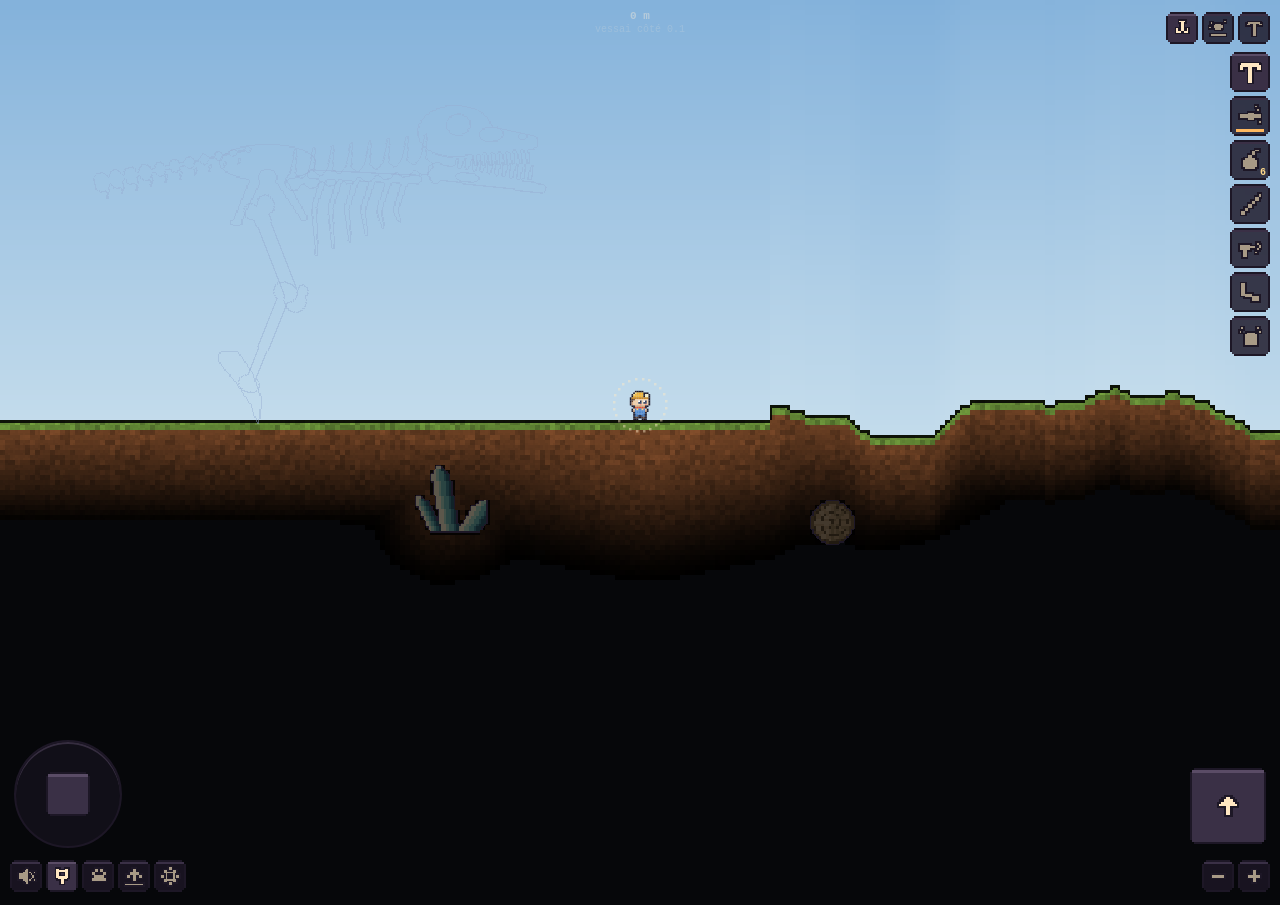
<file: essais/cote/index.html>
<!doctype html>
<html lang="fr">
<head>
  <meta charset="utf-8">
  <!-- user-scalable=no : on ne veut pas que deux doigts zooment la page (ils servent à regarder ailleurs) -->
  <meta name="viewport" content="width=device-width, initial-scale=1, maximum-scale=1, user-scalable=no, viewport-fit=cover">
  <title>Tunnel · fouille de côté</title>
  <meta name="description" content="Petit jeu de minage tranquille, à jouer en écoutant un podcast.">
  <meta name="theme-color" content="#08090c">
  <!-- ESSAI : vue de côté (v0.11) + os géants dans le mur du fond -->
  <link rel="stylesheet" href="style.css">
</head>
<body>
  <!-- Le jeu entier est dessiné dans ce « tableau » (canvas) -->
  <canvas id="jeu"></canvas>
  <!-- Calque par-dessus : le mineur, les mini-objets et la poussière, dessinés bien nets -->
  <canvas id="calque"></canvas>
  <!-- Compagnon (TEST) : une vraie image (GIF animé), positionnée par app.js -->
  <img id="compagnon" alt="" hidden>

  <!-- Énergie de la lampe : un trait très fin tout en haut -->
  <div id="energie"><div id="energie-niveau"></div></div>

  <!-- Fin d'expédition (quand la lampe s'éteint) -->
  <div id="fin" hidden>
    <div class="fin-carte">
      <h1>Expédition terminée</h1>
      <p class="fin-prof">Profondeur atteinte <b id="fin-profondeur">0 m</b></p>
      <div id="fin-butin"></div>
      <button id="fin-rejouer">Nouvelle expédition</button>
    </div>
  </div>

  <!-- Bandeau « trouvaille » (gros cristal ou fossile ramassé) -->
  <div id="trouvaille" hidden><canvas id="trouvaille-dessin"></canvas><span id="trouvaille-nom"></span></div>

  <!-- Ce qu'on a ramassé (rempli par app.js) -->
  <div id="compteur"></div>

  <!-- Tout en bas à gauche : son, lance-pierre (activé ou non), taille du grattoir -->
  <div id="reglages-bas">
    <button id="bouton-son" aria-label="Activer le son"></button>
    <button id="bouton-lance" aria-label="Activer le lance-pierre"></button>
    <button id="bouton-compagnon" aria-label="Choisir un compagnon"></button>
    <button id="bouton-remonter" aria-label="Remonter à la surface (Atelier)"></button>
    <button id="bouton-reglages" aria-label="Réglages de démo"></button>
  </div>

  <!-- Compagnon (TEST) : choisir le starter actif, ou aucun -->
  <div id="panneau-compagnon" hidden>
    <div class="tete-reglages"><b>Compagnon</b><button id="fermer-compagnon" aria-label="Fermer">✕</button></div>
    <div id="liste-compagnons"></div>
  </div>

  <!-- Réglages de DÉMO : panneau en bas, le jeu reste visible au-dessus -->
  <div id="panneau-demo" hidden>
    <div class="tete-reglages"><b>Réglages de démo</b><button id="fermer-reglages" aria-label="Fermer">✕</button></div>
    <div id="liste-reglages"></div>
    <div class="pied-reglages">
      <button id="reglages-defaut">Valeurs par défaut</button>
      <button id="reglages-copier">Copier les valeurs</button>
    </div>
    <label class="ligne-reglage"><span>Mode démo (tout amélioré + X-ray)</span><input type="checkbox" id="mode-demo"></label>
    <div class="pied-reglages"><button id="squelette-raz">Recommencer le squelette</button></div>
  </div>
  <!-- Déplacement : joystick (gauche / droite = marcher, vers le haut = sauter) -->
  <div id="joystick" aria-label="Joystick : marcher"><div id="joy-bouton"></div></div>
  <!-- Saut : gros bouton rond en bas à droite, pour le pouce droit -->
  <button id="bouton-saut" aria-label="Sauter"></button>

  <!-- Outils du lance-pierre, en haut à droite (les dessins sont ajoutés par app.js) -->
  <div id="outils">
    <button data-outil="grappin" aria-label="Grappin : s'accroche à la roche"></button>
    <button data-outil="rebond" aria-label="Rebond : rebondit sur la roche"></button>
    <button data-outil="perce" aria-label="Perce : casse la terre et le sable"></button>
  </div>

  <!-- ESSAI : outils (pioche, jet, bombes, pic et pinceau de fouille), colonne de droite -->
  <div id="outils-main">
    <button data-main="pioche" aria-label="Pioche"></button>
    <button data-main="jet" aria-label="Jet d'énergie"></button>
    <button data-main="bombe" aria-label="Bombes"></button>
    <button data-main="pic" aria-label="Pic : fouille grossière"></button>
    <button data-main="karcher" aria-label="Karcher : détartrage"></button>
    <button data-main="grattoir" aria-label="Grattoir : détourage"></button>
    <button data-main="polir" aria-label="Polir"></button>
  </div>

  <!-- Zoom (on peut aussi pincer à deux doigts) -->
  <div id="zoom">
    <button data-zoom="-1" aria-label="Voir de plus loin"><svg viewBox="0 0 14 14" aria-hidden="true"><rect x="3" y="6" width="8" height="2" fill="currentColor"/></svg></button>
    <button data-zoom="1" aria-label="Voir de plus près"><svg viewBox="0 0 14 14" aria-hidden="true"><rect x="3" y="6" width="8" height="2" fill="currentColor"/><rect x="6" y="3" width="2" height="8" fill="currentColor"/></svg></button>
  </div>

  <!-- Profondeur et version, discrètes en haut au milieu -->
  <div id="profondeur">0 m</div>
  <div id="version"></div>
  <!-- ESSAI : bonus en cours (capsules) -->
  <div id="bonus"></div>

  <!-- ESSAI : Atelier (à la surface) -->
  <div id="atelier" hidden>
    <div class="tete-reglages"><b>Atelier</b><span id="atelier-pieces"></span><button id="atelier-fermer" aria-label="Fermer">✕</button></div>
    <div id="atelier-liste"></div>
    <div class="pied-reglages"><button id="atelier-descendre">Redescendre</button></div>
  </div>

  <script src="app.js"></script>
</body>
</html>
</file>
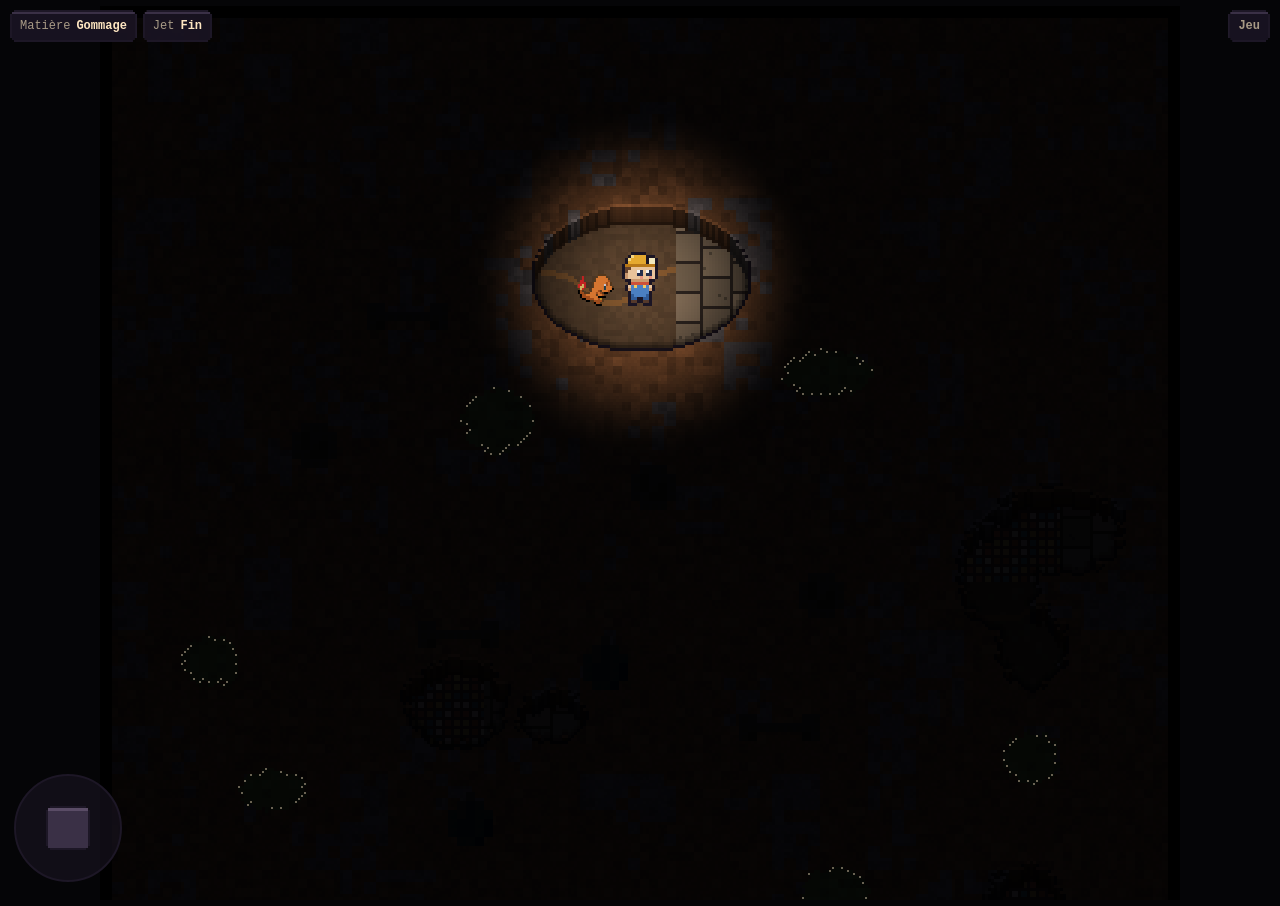
<file: essais/dessus.html>
<!doctype html>
<html lang="fr">
<head>
<meta charset="utf-8">
<meta name="viewport" content="width=device-width, initial-scale=1, maximum-scale=1, user-scalable=no, viewport-fit=cover">
<meta name="theme-color" content="#08090c">
<title>Tunnel — vue de dessus</title>
<style>
  /* Essai 2 : vue de dessus + jet d'énergie. Tout est dans ce fichier. */
  :root {
    --encre: #1d1726; --bouton: rgba(29, 23, 38, 0.82); --reflet: #3a3046; --actif: #3a3046; --actif-reflet: #5a4c66;
    --pixel: polygon(0 4px, 2px 4px, 2px 2px, 4px 2px, 4px 0, calc(100% - 4px) 0, calc(100% - 4px) 2px, calc(100% - 2px) 2px, calc(100% - 2px) 4px, 100% 4px, 100% calc(100% - 4px), calc(100% - 2px) calc(100% - 4px), calc(100% - 2px) calc(100% - 2px), calc(100% - 4px) calc(100% - 2px), calc(100% - 4px) 100%, 4px 100%, 4px calc(100% - 2px), 2px calc(100% - 2px), 2px calc(100% - 4px), 0 calc(100% - 4px));
  }
  html, body { margin: 0; height: 100%; overflow: hidden; position: fixed; inset: 0; background: #050507; overscroll-behavior: none; user-select: none; -webkit-user-select: none; -webkit-tap-highlight-color: transparent; }
  #monde { position: absolute; left: 0; top: 0; image-rendering: pixelated; image-rendering: crisp-edges; will-change: transform; }
  #compagnon { position: absolute; left: 0; top: 0; pointer-events: none; image-rendering: pixelated; will-change: transform, filter; }
  #dessus { position: absolute; inset: 0; touch-action: none; }
  #haut { position: absolute; top: calc(10px + env(safe-area-inset-top)); left: 10px; right: 10px; display: flex; gap: 6px; }
  #haut button, #haut a {
    height: 32px; padding: 0 10px; border: 0; clip-path: var(--pixel); background: var(--bouton);
    box-shadow: inset 0 0 0 2px var(--encre), inset 0 2px 0 2px var(--reflet);
    color: #ffe7c2; font: bold 12px monospace; display: flex; align-items: center; text-decoration: none; white-space: nowrap;
  }
  #haut a { margin-left: auto; color: #a89a86; }
  #haut b { color: #a89a86; font-weight: normal; margin-right: 6px; }
  #bandeau {
    position: absolute; left: 50%; top: calc(52px + env(safe-area-inset-top)); transform: translateX(-50%);
    padding: 8px 14px; clip-path: var(--pixel); background: #e9a72e; color: var(--encre);
    box-shadow: inset 0 0 0 2px var(--encre), inset 0 2px 0 2px #ffd56a; font: bold 12px monospace; white-space: nowrap;
    pointer-events: none; transition: opacity .4s, transform .4s;
  }
  #bandeau.cache { opacity: 0; transform: translate(-50%, -8px); }
  #joystick {
    position: absolute; left: 14px; bottom: calc(18px + env(safe-area-inset-bottom)); width: 104px; height: 104px;
    border-radius: 50%; background: rgba(29, 23, 38, 0.55); border: 2px solid var(--encre); touch-action: none;
    display: flex; align-items: center; justify-content: center;
  }
  #joy { width: 44px; height: 44px; clip-path: var(--pixel); background: var(--actif); box-shadow: inset 0 0 0 2px var(--encre), inset 0 3px 0 2px var(--actif-reflet); pointer-events: none; }
</style>
</head>
<body>
<canvas id="monde"></canvas>
<img id="compagnon" src="../compagnons/004_left.gif" alt="">
<canvas id="dessus"></canvas>
<div id="haut">
  <button id="b-matiere"><b>Matière</b><span>Gommage</span></button>
  <button id="b-jet"><b>Jet</b><span>Fin</span></button>
  <a href="../">Jeu</a>
</div>
<div id="bandeau" class="cache"></div>
<div id="joystick"><div id="joy"></div></div>

<script>
"use strict";
// =========================================================
// Tunnel — essai 2 : vue de dessus + jet d'énergie
// - Le monde est fait de petits pixels (3 par « case » du jeu) : le jet peut les effacer un par un.
// - Murs en 3/4 (dessus + face avant haute), vieux sol à découvrir dessous.
// - Mine dans le noir : le mineur a un halo, le jet et les étincelles éclairent.
// - Bouton « Matière » : 4 façons dont la matière part (à comparer en jouant).
// - Zones à déterrer (mousse + objets enfouis) avec effet à 100 %.
// Tout le monde est dessiné dans une petite image (1 pixel = 1 pixel du monde), agrandie ×3 sans flou.
// =========================================================

const P = 3;                       // taille d'un pixel du monde à l'écran (px)
const W = 360, H = 420;            // taille du monde (pixels)
const FH = 6;                      // hauteur de la face avant des murs (pixels)
const VIDE = 0, CRASSE = 1, TERRE = 2, ROCHE = 3, MOUSSE = 4, OBJET = 5, BORD = 6;
const COUL = [null, [70, 66, 58], [139, 94, 60], [118, 116, 124], [104, 146, 74], null, [40, 34, 44]];
const PVMAX = [0, 0.12, 0.35, 1.1, 0.2, 0, 0];
const cassable = t => t >= CRASSE && t <= MOUSSE;

const hache = (x, y, s = 0) => { let h = x * 374761393 + y * 668265263 + s * 2147483647; h = (h ^ (h >>> 13)) * 1274126177; return ((h ^ (h >>> 16)) >>> 0) / 4294967296; };
const type = new Uint8Array(W * H), base = new Uint8Array(W * H), couche = new Uint8Array(W * H), pv = new Float32Array(W * H);
const ton = new Float32Array(W * H), sol = new Uint8Array(W * H * 3), objC = new Uint8Array(W * H * 3);
const zoneMousse = new Int16Array(W * H), zoneCouv = new Int16Array(W * H);
const dans = (x, y) => x >= 0 && y >= 0 && x < W && y < H;
const typeEn = (x, y) => dans(x, y) ? type[y * W + x] : BORD;
const solide = (x, y) => typeEn(x, y) !== VIDE;

// ---------- Les 4 façons dont la matière part ----------
// grain 1 = pixel par pixel (gommage fin) ; grain 3 = par cases de 3 × 3
// couches = d'abord la crasse, puis la terre, puis la roche
const MATIERES = [
  { nom: "Gommage", grain: 1, couches: false },
  { nom: "Couches", grain: 3, couches: true },
  { nom: "Les deux", grain: 1, couches: true },
  { nom: "Cases", grain: 3, couches: false }
];
let matiere = MATIERES[0];
const pile = b => !matiere.couches || b === MOUSSE ? [b] : b === ROCHE ? [CRASSE, TERRE, ROCHE] : [CRASSE, TERRE];
// En mode « cases », toute la case partage les points de vie de son coin haut-gauche
const origine = (x, y) => matiere.grain === 1 ? y * W + x : (y - y % 3) * W + (x - x % 3);

// ---------- Le vieux sol à découvrir (calculé une fois) ----------
const MOSA = [[176, 92, 64], [212, 176, 96], [72, 120, 140], [226, 214, 190]];
function couleurSol(x, y) {
  const r = hache(x >> 6, y >> 6, 7);
  if (r < 0.3) { // dalles de pierre, en quinconce
    const tx = (x / 10) | 0, yy = y + (tx & 1) * 5, ty = (yy / 10) | 0;
    if (x % 10 === 0 || yy % 10 === 0) return [48, 42, 40];
    const k = (0.85 + 0.3 * hache(tx, ty, 2)) * (hache(x, y, 3) < 0.03 ? 0.7 : 1);
    return [132 * k, 122 * k, 108 * k];
  }
  if (r < 0.5) { // mosaïque en losanges
    if (x % 3 === 0 || y % 3 === 0) return [60, 52, 48];
    const cx = (x / 3) | 0, cy = (y / 3) | 0, d = Math.abs((cx % 10) - 4.5) + Math.abs((cy % 10) - 4.5);
    const c = MOSA[Math.floor(d) % 4], k = 0.9 + 0.15 * hache(cx, cy, 4);
    return [c[0] * k, c[1] * k, c[2] * k];
  }
  if (r < 0.8) { // terre battue traversée de racines
    const v = Math.sin(x * 0.09 + hache(x >> 6, y >> 6, 8) * 6) * 7 + Math.sin(x * 0.23) * 2;
    if (Math.abs((y % 36) - 18 - v) < 1) return [134, 98, 58];
    const k = 0.9 + 0.15 * hache(x >> 1, y >> 1, 5);
    return [96 * k, 78 * k, 60 * k];
  }
  // vieux plancher
  const rang = (y / 5) | 0, px = x + rang * 7;
  if (y % 5 === 0 || px % 24 === 0) return [50, 36, 26];
  if (px % 24 === 2 && y % 5 === 2) return [170, 160, 140];
  const k = 0.85 + 0.25 * hache(rang, (px / 24) | 0, 6);
  return [118 * k, 84 * k, 54 * k];
}

// ---------- Zones à déterrer ----------
const zones = [];
const OBJETS = [
  { nom: "Ammonite", dessin: [".XXX.", "XowXX", "XoXoX", "XXooX", ".XXX."], pal: { X: [234, 223, 196], o: [163, 150, 117], w: [255, 250, 235] } },
  { nom: "Grand os", dessin: ["Xw.....wX", "XXXXXXXXX", "Xo.....oX"], pal: { X: [234, 223, 196], o: [163, 150, 117], w: [255, 250, 235] } },
  { nom: "Cristal", dessin: ["..w..", ".wBX.", "XwBXX", "XBBXo", "XBBXo", ".XXo."], pal: { X: [143, 227, 255], B: [75, 176, 230], o: [42, 111, 176], w: [255, 255, 255] } }
];
const DEPART = { x: 180, y: 90 };

function generer() {
  zones.length = 0; zoneMousse.fill(-1); zoneCouv.fill(-1);
  for (let y = 0; y < H; y++) for (let x = 0; x < W; x++) {
    const i = y * W + x;
    if (x < 4 || y < 4 || x >= W - 4 || y >= H - 4) { base[i] = BORD; continue; }
    const r = hache(x >> 4, y >> 4, 1) * 0.7 + hache(x >> 2, y >> 2, 2) * 0.3; // roche en plaques
    base[i] = r > 0.74 ? ROCHE : TERRE;
    if (((x - DEPART.x) / 36) ** 2 + ((y - DEPART.y) / 24) ** 2 < 1) base[i] = VIDE;
    const c = couleurSol(x, y); sol[i * 3] = c[0]; sol[i * 3 + 1] = c[1]; sol[i * 3 + 2] = c[2];
    const h = hache((x / 3) | 0, (y / 3) | 0, 3);
    ton[i] = (h < 0.22 ? 0.84 : h > 0.86 ? 1.14 : 1) * (0.96 + 0.08 * hache(x, y, 9));
  }
  // Quelques petites poches déjà vides (on y voit le vieux sol)
  for (let k = 0; k < 10; k++) {
    const cx = 30 + hache(k, 1, 11) * (W - 60), cy = 140 + hache(k, 2, 11) * (H - 180), rx = 10 + hache(k, 3, 11) * 14, ry = 8 + hache(k, 4, 11) * 10;
    for (let y = Math.floor(cy - ry); y <= cy + ry; y++) for (let x = Math.floor(cx - rx); x <= cx + rx; x++)
      if (((x - cx) / rx) ** 2 + ((y - cy) / ry) ** 2 + (hache(x >> 1, y >> 1, 12) - 0.5) * 0.5 < 1 && base[y * W + x] !== BORD) base[y * W + x] = VIDE;
  }
  // Zones : 4 tout près pour tester vite, d'autres plus loin
  const places = [];
  const libre = (x, y, r) => Math.hypot(x - DEPART.x, (y - DEPART.y) * 1.4) > 48 + r && places.every(p => Math.hypot(p[0] - x, p[1] - y) > p[2] + r + 10);
  let n = 0;
  for (let essai = 0; essai < 4000 && n < 16; essai++) {
    const proche = n < 4, a = Math.random() * Math.PI * 2, d = proche ? 55 + Math.random() * 25 : 60 + Math.random() * 220;
    const x = Math.round(DEPART.x + Math.cos(a) * d), y = Math.round(DEPART.y + Math.abs(Math.sin(a)) * d * (proche ? 0.9 : 1.3) + 10);
    const mousse = n % 2 === 0, r = mousse ? 16 : 18;
    if (x < 24 || y < 24 || x > W - 25 || y > H - 25 || !libre(x, y, r)) continue;
    places.push([x, y, r]);
    if (mousse) creerMousse(x, y); else creerObjet(x, y, OBJETS[(n >> 1) % OBJETS.length]);
    n++;
  }
  // Mise en place des couches et des points de vie
  for (let i = 0; i < W * H; i++) {
    couche[i] = 0;
    type[i] = base[i] === VIDE || base[i] === BORD || base[i] === OBJET ? base[i] : pile(base[i])[0];
    pv[i] = PVMAX[type[i]];
  }
  for (const z of zones) { z.faits = 0; z.total = 0; z.membres = []; }
  for (let i = 0; i < W * H; i++) {
    if (zoneMousse[i] >= 0) { zones[zoneMousse[i]].total++; zones[zoneMousse[i]].membres.push(i); }
    if (zoneCouv[i] >= 0) { zones[zoneCouv[i]].total++; zones[zoneCouv[i]].membres.push(i); }
  }
}
function creerMousse(cx, cy) {
  const id = zones.length, z = { sorte: "mousse", nom: "Mousse", cx, cy, fait: false, touche: 0, brille: 0, bord: [] };
  const rx = 9 + Math.random() * 6, ry = 6 + Math.random() * 5;
  for (let y = cy - 16; y <= cy + 16; y++) for (let x = cx - 18; x <= cx + 18; x++) {
    const d = ((x - cx) / rx) ** 2 + ((y - cy) / ry) ** 2 + (hache(x >> 1, y >> 1, 5) - 0.5) * 0.5;
    if (d < 1) { base[y * W + x] = MOUSSE; zoneMousse[y * W + x] = id; }
  }
  // Contour pointillé : pixels de mousse qui touchent autre chose
  for (let y = cy - 16; y <= cy + 16; y++) for (let x = cx - 18; x <= cx + 18; x++) {
    const i = y * W + x;
    if (zoneMousse[i] === id && (zoneMousse[i - 1] !== id || zoneMousse[i + 1] !== id || zoneMousse[i - W] !== id || zoneMousse[i + W] !== id) && (x + y) % 3 === 0) z.bord.push([x, y]);
  }
  zones.push(z);
}
function creerObjet(cx, cy, modele) {
  const id = zones.length, z = { sorte: "objet", nom: modele.nom, cx, cy, fait: false, touche: 0, brille: 0, pixels: [], bord: [] };
  const d = modele.dessin, ox = cx - Math.floor(d[0].length * 3 / 2), oy = cy - Math.floor(d.length * 3 / 2);
  d.forEach((ligne, j) => [...ligne].forEach((ch, k) => {
    if (ch === ".") return;
    const c = modele.pal[ch];
    for (let b = 0; b < 3; b++) for (let a = 0; a < 3; a++) {
      const i = (oy + j * 3 + b) * W + ox + k * 3 + a;
      base[i] = OBJET; z.pixels.push(i);
      const kk = (b === 0 || a === 0) ? 1.08 : (b === 2 || a === 2) ? 0.9 : 1; // petit relief dans chaque « case »
      objC[i * 3] = Math.min(255, c[0] * kk); objC[i * 3 + 1] = Math.min(255, c[1] * kk); objC[i * 3 + 2] = Math.min(255, c[2] * kk);
    }
  }));
  // Couverture : toute la matière à moins de 3 pixels de l'objet
  for (const i of z.pixels) for (let dy = -3; dy <= 3; dy++) for (let dx = -3; dx <= 3; dx++) {
    const v = i + dy * W + dx;
    if (base[v] !== OBJET && base[v] !== VIDE && base[v] !== BORD && zoneCouv[v] < 0) zoneCouv[v] = id;
  }
  zones.push(z);
}

// ---------- Le mineur ----------
const SPRITE = ["...KKKKK....", "..KHYYYYKKK.", ".KHYYYYYKLLK", ".KYYYYYYKLLK", "KyyyyyyyyyyK", "KNNSSSSSSSSK", "KNSSSWESWESK", "KsSSSEESEESK", "KsSSSSPSSPSK", ".KKssssssKK.", "..KRRRRRRK..", ".KSBGBBGBSK.", ".KsBBBBBBsK.", "..KBBBBBBK..", "..KbBBBBbK..", "..KbbKKbbK.."];
const JAMBES = [["..KDDKKDDK..", "..KKK..KKK.."], [".KDDK..KDDK.", ".KKK....KKK."]];
const PAL = { K: [29, 23, 38], H: [255, 224, 138], Y: [242, 178, 50], y: [194, 127, 26], L: [255, 246, 200], N: [107, 70, 48], S: [246, 207, 164], s: [214, 160, 115], W: [255, 255, 255], E: [38, 48, 79], P: [242, 154, 134], R: [217, 86, 60], B: [79, 134, 204], b: [51, 95, 158], G: [255, 213, 106], D: [90, 61, 46] };
const m = { x: DEPART.x, y: DEPART.y + 10, vx: 0, vy: 0, sens: 1, pas: 0 };
// Boîte de collision : seulement les pieds (vue de dessus)
function touche(x, y) {
  for (let cy = Math.floor(y - 3); cy <= Math.floor(y - 0.01); cy++)
    for (let cx = Math.floor(x - 4); cx <= Math.floor(x + 3.99); cx++) if (solide(cx, cy)) return true;
  return false;
}
function bouger(dx, dy) {
  const n = Math.ceil(Math.max(Math.abs(dx), Math.abs(dy)) / 0.5) || 1;
  for (let k = 0; k < n; k++) {
    if (dx) { m.x += dx / n; if (touche(m.x, m.y)) { m.x -= dx / n; dx = 0; } }
    if (dy) { m.y += dy / n; if (touche(m.x, m.y)) { m.y -= dy / n; dy = 0; } }
  }
}
const buseX = () => m.x + m.sens * 4, buseY = () => m.y - 8;

// ---------- Effets (déclarés tôt : le minage s'en sert) ----------
const particules = [], anneaux = [], textes = [];
let secousse = 0, tremble = 0;
function particule(x, y, vx, vy, c, vie, brille) { if (particules.length < 700) particules.push({ x, y, vx, vy, c, vie, vie0: vie, brille }); }

// ---------- Creuser ----------
let jet = "fin", doigt = null, tir = null; // tir = { traits: [[x1,y1,x2,y2,coeur]], impact: [x,y], mat }
function abimer(x, y, q, vues) {
  if (!dans(x, y)) return;
  let o = origine(x, y);
  if (!cassable(type[o])) o = y * W + x; // (coin de la case déjà vide : on s'occupe du pixel lui-même)
  if (!cassable(type[o])) return;
  if (vues) { if (vues.has(o)) return; vues.add(o); } // (mode cases : une seule fois par image)
  pv[o] -= q;
  const zm = zoneMousse[o] >= 0 ? zoneMousse[o] : zoneCouv[o];
  if (zm >= 0) zones[zm].touche = 2.5;
  if (pv[o] <= 0) avancer(o);
}
// La matière a « cédé » : couche suivante, ou elle éclate
let dernierTic = 0, eclatsImage = 0;
function avancer(o) {
  const ox = o % W, oy = (o / W) | 0, g = matiere.grain;
  let casse = false;
  for (let b = 0; b < g; b++) for (let a = 0; a < g; a++) {
    const x = ox + a, y = oy + b, i = y * W + x;
    if (!dans(x, y) || !cassable(type[i])) continue;
    const pl = pile(base[i]);
    if (couche[i] + 1 < pl.length) { couche[i]++; type[i] = pl[couche[i]]; pv[i] = PVMAX[type[i]]; continue; }
    const c = COUL[type[i]];
    type[i] = VIDE; casse = true;
    if (zoneMousse[i] >= 0) compter(zoneMousse[i]);
    if (zoneCouv[i] >= 0) compter(zoneCouv[i]);
    // Éclats : un peu de matière + étincelles qui brillent
    if (eclatsImage < 40 && Math.random() < (g === 3 ? 0.6 : 0.35)) {
      eclatsImage++;
      const a = Math.random() * Math.PI * 2, v = 20 + Math.random() * 50;
      particule(x + 0.5, y + 0.5, Math.cos(a) * v, Math.sin(a) * v, c, 0.4 + Math.random() * 0.3, false);
      if (Math.random() < 0.6) particule(x + 0.5, y + 0.5, Math.cos(a + 1) * v * 1.4, Math.sin(a + 1) * v * 1.4, [255, 200, 90], 0.3 + Math.random() * 0.3, true);
    }
  }
  if (casse && g === 3) secousse = Math.max(secousse, 0.12); // mode cases : petit choc à chaque case
  if (casse) tic(type[o]);
}
// Comme dans Power Wash : à 95 %, la zone est finie et le reste part tout seul
const SEUIL = 0.95;
function compter(id) { const z = zones[id]; if (z.fait) return; z.faits++; if (z.faits >= z.total * SEUIL) terminer(z); }

// Rayon depuis la buse : s'arrête sur le premier pixel solide
function rayon(ox, oy, a, longueur) {
  const dx = Math.cos(a), dy = Math.sin(a);
  for (let d = 0; d < longueur; d += 0.5) {
    const x = ox + dx * d, y = oy + dy * d;
    if (solide(Math.floor(x), Math.floor(y))) return [x, y, d, typeEn(Math.floor(x), Math.floor(y))];
  }
  return [ox + dx * longueur, oy + dy * longueur, longueur, VIDE];
}
function pinceau(x, y, r, q, vues) {
  for (let py = Math.floor(y - r); py <= y + r; py++) for (let px = Math.floor(x - r); px <= x + r; px++) {
    const d = Math.hypot(px + 0.5 - x, py + 0.5 - y);
    if (d <= r) abimer(px, py, q * (1 - 0.6 * d / r), vues);
  }
}
function creuser(dt) {
  tir = null;
  if (!doigt) return;
  const wx = camX + doigt.sx / P, wy = camY + doigt.sy / P;
  const ox = buseX(), oy = buseY(), a = Math.atan2(wy - oy, wx - ox);
  m.sens = Math.cos(a) >= 0 ? 1 : -1;
  const vues = matiere.grain === 3 ? new Set() : null;
  tir = { traits: [], impact: null, mat: VIDE };
  if (jet === "fin") {
    for (const dec of [-1, 0, 1]) {
      const px = ox - Math.sin(a) * dec, py = oy + Math.cos(a) * dec;
      const [hx, hy, , t] = rayon(px, py, a, 80);
      if (t !== VIDE) pinceau(hx, hy, 2.6, 5 * dt, vues);
      tir.traits.push([px, py, hx, hy, dec === 0]);
      if (dec === 0) { tir.impact = t !== VIDE ? [hx, hy] : null; tir.mat = t; }
    }
  } else {
    let pres = 99;
    for (let k = -4; k <= 4; k++) {
      const b = a + k * 0.09, [hx, hy, d, t] = rayon(ox, oy, b, 34);
      if (t !== VIDE) pinceau(hx, hy, 1.6, 2.2 * dt, vues);
      tir.traits.push([ox, oy, hx, hy, k === 0]);
      if (t !== VIDE && d < pres) { pres = d; tir.impact = [hx, hy]; tir.mat = t; }
    }
  }
  // Recul : le dessin du mineur tremble d'1 pixel vers l'arrière (il ne recule pas vraiment)
  m.recul = Math.random() < 0.5 ? [-Math.round(Math.cos(a)), -Math.round(Math.sin(a))] : [0, 0];
  // Étincelles à l'impact
  if (tir.impact && Math.random() < 0.8) {
    const [ix, iy] = tir.impact, b = a + Math.PI + (Math.random() - 0.5) * 2.2, v = 30 + Math.random() * 60;
    particule(ix, iy, Math.cos(b) * v, Math.sin(b) * v, [255, 220, 120], 0.25 + Math.random() * 0.25, true);
  }
}

// ---------- Fin d'une zone ----------
function terminer(z) {
  z.fait = true; z.brille = 1.4;
  // Le reste de la zone part d'un coup, en étincelles
  for (const i of z.membres) if (cassable(type[i])) {
    type[i] = VIDE;
    if (Math.random() < 0.25) { const a = Math.random() * Math.PI * 2; particule(i % W + 0.5, ((i / W) | 0) + 0.5, Math.cos(a) * 40, Math.sin(a) * 40, [255, 220, 120], 0.5, true); }
  }
  z.faits = z.total;
  anneaux.push({ x: z.cx, y: z.cy, t: 0 });
  textes.push({ x: z.cx, y: z.cy - 12, txt: "100 %", t: 0 });
  for (let k = 0; k < 50; k++) {
    const a = Math.random() * Math.PI * 2, v = 30 + Math.random() * 90;
    particule(z.cx, z.cy, Math.cos(a) * v, Math.sin(a) * v, k % 3 ? [255, 220, 120] : [255, 255, 255], 0.6 + Math.random() * 0.6, true);
  }
  secousse = 0.4; ding(); vibrer([25, 40, 40]);
  montrerBandeau(z.sorte === "mousse" ? "Mousse nettoyée · " + z.total + " px" : z.nom + (z.nom === "Ammonite" ? " déterrée !" : " déterré !"));
  if (z.sorte === "objet") setTimeout(() => {
    for (const i of z.pixels) {
      type[i] = VIDE;
      if (Math.random() < 0.3) particule(i % W + 0.5, ((i / W) | 0) + 0.5, (m.x - i % W) * 2, (m.y - 8 - ((i / W) | 0)) * 2, [objC[i * 3], objC[i * 3 + 1], objC[i * 3 + 2]], 0.5, true);
    }
  }, 1300);
}

// ---------- Son et vibration ----------
let audio = null, son = null;
function initSon() {
  if (audio) return;
  try {
    audio = new (window.AudioContext || window.webkitAudioContext)();
    // Bruit filtré (le « pschhh ») + bourdonnement grave (le moteur du jet)
    const buf = audio.createBuffer(1, audio.sampleRate, audio.sampleRate), d = buf.getChannelData(0);
    for (let i = 0; i < d.length; i++) d[i] = Math.random() * 2 - 1;
    const bruit = audio.createBufferSource(); bruit.buffer = buf; bruit.loop = true;
    const filtre = audio.createBiquadFilter(); filtre.type = "bandpass"; filtre.Q.value = 1.2; filtre.frequency.value = 1200;
    const gBruit = audio.createGain(); gBruit.gain.value = 0;
    const osc = audio.createOscillator(); osc.type = "sawtooth"; osc.frequency.value = 70;
    const bas = audio.createBiquadFilter(); bas.type = "lowpass"; bas.frequency.value = 400;
    const gOsc = audio.createGain(); gOsc.gain.value = 0;
    bruit.connect(filtre); filtre.connect(gBruit); gBruit.connect(audio.destination);
    osc.connect(bas); bas.connect(gOsc); gOsc.connect(audio.destination);
    bruit.start(); osc.start();
    son = { filtre, gBruit, osc, gOsc };
  } catch (e) { audio = null; }
}
// Son selon ce que le jet touche : sourd sur la terre, sec sur la roche, plus aigu sur la mousse
const SON_MAT = { [VIDE]: [500, 0.03, 60], [CRASSE]: [2600, 0.1, 75], [TERRE]: [900, 0.12, 70], [ROCHE]: [3400, 0.1, 95], [MOUSSE]: [1700, 0.1, 80], [OBJET]: [4200, 0.06, 110], [BORD]: [300, 0.05, 55] };
function majSon() {
  if (!son) return;
  const t = audio.currentTime;
  if (tir) {
    const [f, g, o] = SON_MAT[tir.mat] || SON_MAT[VIDE];
    son.filtre.frequency.setTargetAtTime(f, t, 0.03); son.gBruit.gain.setTargetAtTime(g, t, 0.03);
    son.osc.frequency.setTargetAtTime(o + Math.random() * 6, t, 0.05); son.gOsc.gain.setTargetAtTime(0.035, t, 0.03);
  } else { son.gBruit.gain.setTargetAtTime(0, t, 0.05); son.gOsc.gain.setTargetAtTime(0, t, 0.05); }
}
function tic(mat) {
  if (!audio) return;
  const t = audio.currentTime;
  if (t - dernierTic < 0.04) return;
  dernierTic = t;
  const o = audio.createOscillator(), g = audio.createGain();
  o.type = "square"; o.frequency.value = (mat === ROCHE ? 1600 : 900) + Math.random() * 500;
  g.gain.setValueAtTime(0.03, t); g.gain.exponentialRampToValueAtTime(0.0001, t + 0.04);
  o.connect(g); g.connect(audio.destination); o.start(t); o.stop(t + 0.05);
}
function ding() {
  if (!audio) return;
  const t = audio.currentTime;
  [[988, 0], [1480, 0.09], [1976, 0.18]].forEach(([f, d]) => {
    const o = audio.createOscillator(), g = audio.createGain();
    o.type = "triangle"; o.frequency.value = f;
    g.gain.setValueAtTime(0.0001, t + d); g.gain.exponentialRampToValueAtTime(0.22, t + d + 0.01); g.gain.exponentialRampToValueAtTime(0.0001, t + d + 0.6);
    o.connect(g); g.connect(audio.destination); o.start(t + d); o.stop(t + d + 0.65);
  });
}
let vibreTemps = 0;
function vibrer(motif) { try { if (navigator.vibrate) navigator.vibrate(motif); } catch (e) {} }
const bandeau = document.getElementById("bandeau");
let minuteBandeau = 0;
function montrerBandeau(txt) {
  bandeau.textContent = txt; bandeau.classList.remove("cache");
  clearTimeout(minuteBandeau); minuteBandeau = setTimeout(() => bandeau.classList.add("cache"), 2600);
}

// ---------- Dessin ----------
const canMonde = document.getElementById("monde"), ctxM = canMonde.getContext("2d");
const canDessus = document.getElementById("dessus"), cd = canDessus.getContext("2d");
let largeur = 0, hauteur = 0, dpr = 1, BW = 0, BH = 0, image = null, pix = null, camX = 0, camY = 0;
function redim() {
  largeur = innerWidth; hauteur = innerHeight; dpr = Math.min(3, devicePixelRatio || 1);
  BW = Math.ceil(largeur / P) + 2; BH = Math.ceil(hauteur / P) + 2;
  canMonde.width = BW; canMonde.height = BH; canMonde.style.width = BW * P + "px"; canMonde.style.height = BH * P + "px";
  image = ctxM.createImageData(BW, BH); pix = new Uint32Array(image.data.buffer);
  canDessus.width = Math.round(largeur * dpr); canDessus.height = Math.round(hauteur * dpr);
  canDessus.style.width = largeur + "px"; canDessus.style.height = hauteur + "px";
}
addEventListener("resize", redim); redim();
const pack = (r, g, b) => (255 << 24) | ((b > 255 ? 255 : b < 0 ? 0 : b | 0) << 16) | ((g > 255 ? 255 : g < 0 ? 0 : g | 0) << 8) | (r > 255 ? 255 : r < 0 ? 0 : r | 0);

// Sources de lumière de cette image : [x, y, rayon, intensité, r, g, b]
let lumieres = [];
function majLumieres(temps) {
  lumieres = [[m.x, m.y - 8, 58, 0.95, 1, 0.9, 0.78]]; // halo du mineur
  if (tir) {
    const fl = 0.85 + Math.random() * 0.3;
    lumieres.push([buseX(), buseY(), 22, 0.6 * fl, 1, 0.7, 0.4]);
    if (tir.impact) lumieres.push([tir.impact[0], tir.impact[1], 46, 1.4 * fl, 1, 0.68, 0.32]);
    const t = tir.traits[(tir.traits.length / 2) | 0];
    for (const f of [0.35, 0.7]) lumieres.push([t[0] + (t[2] - t[0]) * f, t[1] + (t[3] - t[1]) * f, 22, 0.5 * fl, 1, 0.72, 0.4]);
  }
  let n = 0;
  for (const p of particules) if (p.brille && n < 10 && p.vie > 0.15) { lumieres.push([p.x, p.y, 9, 0.5 * p.vie / p.vie0, 1, 0.75, 0.4]); n++; }
  for (const z of zones) if (z.brille > 0) lumieres.push([z.cx, z.cy, 70, z.brille, 1, 0.95, 0.75]);
}

function dessinerMonde(temps) {
  const ox = Math.floor(camX), oy = Math.floor(camY), AMB = 0.05;
  const Ls = lumieres, nL = Ls.length;
  for (let by = 0; by < BH; by++) {
    const y = oy + by;
    for (let bx = 0; bx < BW; bx++) {
      const x = ox + bx;
      let r, g, b, em = 0, er = 0, eg = 0, eb = 0;
      if (!dans(x, y)) { pix[by * BW + bx] = pack(5, 5, 7); continue; }
      const i = y * W + x, t = type[i];
      if (t !== VIDE) {
        // Dessus du mur (ou objet enfoui)
        let k = ton[i];
        if (t === OBJET) {
          const z = zones[zoneOf(i)], f = z ? (z.fait ? 1.15 : 0.3 + 0.7 * z.faits / z.total) : 1;
          r = objC[i * 3] * f; g = objC[i * 3 + 1] * f; b = objC[i * 3 + 2] * f;
        } else { const c = COUL[t]; r = c[0] * k; g = c[1] * k; b = c[2] * k; }
        // Fissures lumineuses sur la matière abîmée
        if (cassable(t)) {
          const o = origine(x, y), fr = 1 - pv[o] / PVMAX[type[o]];
          if (fr > 0.05 && hache(x, y, 21) < fr * 0.8) { em = 0.6 + fr * 0.6; er = 255; eg = 150 + fr * 80; eb = 60; }
        }
        // Contour franc : bord nord/ouest/est sombre, petite lèvre claire au sud (au-dessus de la face)
        if (!solide(x, y + 1)) { r *= 1.25; g *= 1.25; b *= 1.25; }
        else if (!solide(x, y - 1) || !solide(x - 1, y) || !solide(x + 1, y)) { r = 29; g = 23; b = 38; }
      } else {
        // Face avant d'un mur au-dessus ?
        let kf = 0;
        for (let k = 1; k <= FH; k++) if (solide(x, y - k)) { kf = k; break; }
        if (kf) {
          const j = (y - kf) * W + x, tt = typeEn(x, y - kf);
          let c = tt === OBJET ? [objC[j * 3], objC[j * 3 + 1], objC[j * 3 + 2]] : (COUL[tt] || COUL[BORD]);
          const f = kf === FH ? 0.32 : (0.7 - 0.05 * kf) * (dans(x, y - kf) ? ton[j] : 1);
          r = c[0] * f; g = c[1] * f; b = c[2] * f;
          if (kf < FH && (!solide(x - 1, y - kf) || !solide(x + 1, y - kf))) { r *= 0.6; g *= 0.6; b *= 0.6; } // arêtes de la face
        } else {
          // Vieux sol, assombri près des murs (ombre douce)
          r = sol[i * 3]; g = sol[i * 3 + 1]; b = sol[i * 3 + 2];
          if (solide(x - 1, y) || solide(x + 1, y) || solide(x, y + 1)) { r *= 0.6; g *= 0.6; b *= 0.6; }
          else if (solide(x - 2, y) || solide(x + 2, y) || solide(x, y + 2)) { r *= 0.8; g *= 0.8; b *= 0.8; }
        }
      }
      // Lumière
      let lr = AMB, lg = AMB, lb = AMB * 1.3;
      for (let n = 0; n < nL; n++) {
        const L = Ls[n], dx = x - L[0], dy = y - L[1], d2 = dx * dx + dy * dy, r2 = L[2] * L[2];
        if (d2 < r2) { const f = 1 - d2 / r2, q = f * f * L[3]; lr += q * L[4]; lg += q * L[5]; lb += q * L[6]; }
      }
      r = r * lr + em * er * 0.7; g = g * lg + em * eg * 0.7; b = b * lb + em * eb * 0.7;
      pix[by * BW + bx] = pack(r, g, b);
    }
  }
  // Mineur (directement dans l'image : mêmes pixels que le monde)
  const cadre = Math.hypot(m.vx, m.vy) > 3 ? Math.floor(m.pas * 8) % 2 : 0, lignes = SPRITE.concat(JAMBES[cadre]);
  const rc = tir && m.recul ? m.recul : [0, 0];
  const mx = Math.round(m.x) - 6 - ox + rc[0], my = Math.round(m.y) - 18 - oy - (cadre ? 1 : 0) + rc[1];
  for (let y = 0; y < 18; y++) for (let x = 0; x < 12; x++) {
    const ch = lignes[y][m.sens > 0 ? x : 11 - x];
    if (ch === ".") continue;
    const px = mx + x, py = my + y;
    if (px < 0 || py < 0 || px >= BW || py >= BH) continue;
    const c = PAL[ch]; pix[py * BW + px] = pack(c[0] * 0.95, c[1] * 0.95, c[2] * 0.95);
  }
  // Jet d'énergie : cœur blanc-jaune, halo orange, « pulsations » qui avancent
  if (tir) for (const [ax, ay, bx2, by2, coeur] of tir.traits) {
    const lg2 = Math.hypot(bx2 - ax, by2 - ay), n = Math.ceil(lg2 * 2), nx = -(by2 - ay) / (lg2 || 1), ny = (bx2 - ax) / (lg2 || 1);
    for (let k = 0; k <= n; k++) {
      const f = k / n, px = ax + (bx2 - ax) * f, py = ay + (by2 - ay) * f, d = f * lg2;
      const pulse = ((d - temps * 160) % 12 + 12) % 12 < 3;
      if (coeur) {
        plot(px, py, pulse ? [255, 255, 255] : [255, 244, 200]);
        if (Math.random() < 0.9) plotAdd(px + nx, py + ny, [255, 140, 50], 0.55);
        if (Math.random() < 0.9) plotAdd(px - nx, py - ny, [255, 140, 50], 0.55);
      } else if (Math.random() < 0.7) plotAdd(px, py, [255, 150, 60], jet === "fin" ? 0.5 : 0.35);
    }
    if (coeur && tir.impact) for (let dy = -2; dy <= 2; dy++) for (let dx = -2; dx <= 2; dx++) {
      const d = Math.hypot(dx, dy); if (d <= 2.2) plotAdd(tir.impact[0] + dx, tir.impact[1] + dy, [255, 230, 160], 1 - d / 2.6);
    }
  }
  // Particules : étincelles qui brillent, miettes éclairées
  for (const p of particules) {
    const f = p.vie / p.vie0;
    if (p.brille) plot(p.x, p.y, [p.c[0], p.c[1] * (0.5 + f * 0.5), p.c[2] * f]);
    else plot(p.x, p.y, [p.c[0] * 0.8, p.c[1] * 0.8, p.c[2] * 0.8]);
  }
  ctxM.putImageData(image, 0, 0);
  function plot(x, y, c) { const px = Math.floor(x) - ox, py = Math.floor(y) - oy; if (px >= 0 && py >= 0 && px < BW && py < BH) pix[py * BW + px] = pack(c[0], c[1], c[2]); }
  function plotAdd(x, y, c, a) {
    const px = Math.floor(x) - ox, py = Math.floor(y) - oy;
    if (px < 0 || py < 0 || px >= BW || py >= BH) return;
    const v = pix[py * BW + px], r0 = v & 255, g0 = (v >> 8) & 255, b0 = (v >> 16) & 255;
    pix[py * BW + px] = pack(r0 + c[0] * a, g0 + c[1] * a, b0 + c[2] * a);
  }
}
const zonePixel = new Map(); // (pour retrouver la zone d'un pixel d'objet)
function zoneOf(i) { return zonePixel.get(i) ?? -1; }

// Calque du dessus (pleine résolution) : pointillés des zones, %, onde, « 100 % »
function dessinerDessus() {
  cd.setTransform(dpr, 0, 0, dpr, 0, 0);
  cd.clearRect(0, 0, largeur, hauteur);
  const E = x => (x - camX) * P + sx, F = y => (y - camY) * P + sy;
  for (const z of zones) {
    if (z.cx < camX - 40 || z.cx > camX + largeur / P + 40 || z.cy < camY - 40 || z.cy > camY + hauteur / P + 40) continue;
    if (!z.fait) {
      cd.fillStyle = "rgba(255,236,200,0.4)";
      for (const [x, y] of z.bord) if (solide(x, y)) cd.fillRect(E(x), F(y), P - 1, P - 1);
    }
    if (z.brille > 0) {
      cd.fillStyle = "rgba(255,255,235," + Math.min(1, z.brille) + ")";
      for (let k = 0; k < 30; k++) { const a = Math.random() * Math.PI * 2, d = Math.random() * 22; cd.fillRect(E(z.cx + Math.cos(a) * d), F(z.cy + Math.sin(a) * d * 0.7), P, P); }
    }
    if (!z.fait && z.faits > 0 && z.touche > 0) {
      const p = Math.floor(z.faits / z.total * 100) + " %";
      cd.font = "bold 12px monospace"; cd.textAlign = "center";
      cd.lineWidth = 3; cd.strokeStyle = "#1d1726"; cd.strokeText(p, E(z.cx), F(z.cy) - 40);
      cd.fillStyle = "#ffe7c2"; cd.fillText(p, E(z.cx), F(z.cy) - 40);
    }
  }
  for (const o of anneaux) {
    const r = o.t * 110 * P, al = 1 - o.t / 0.8;
    cd.strokeStyle = "rgba(255,240,200," + al + ")"; cd.lineWidth = 5 * al + 1;
    cd.beginPath(); cd.arc(E(o.x), F(o.y), r, 0, Math.PI * 2); cd.stroke();
  }
  for (const t of textes) {
    const k = t.t < 0.2 ? 0.6 + t.t * 4 : 1.4 - Math.min(0.4, t.t - 0.2), al = t.t < 1 ? 1 : 1 - (t.t - 1) * 2;
    cd.save(); cd.globalAlpha = Math.max(0, al); cd.translate(E(t.x), F(t.y) - t.t * 20); cd.scale(k, k);
    cd.font = "bold 22px monospace"; cd.textAlign = "center"; cd.lineWidth = 5; cd.strokeStyle = "#1d1726"; cd.strokeText(t.txt, 0, 0);
    cd.fillStyle = "#ffd56a"; cd.fillText(t.txt, 0, 0); cd.restore();
  }
}

// Compagnon : GIF qui suit derrière, assombri selon la lumière
const img = document.getElementById("compagnon"), comp = { x: m.x - 18, y: m.y, sens: 1 };
let dirX = 1, dirY = 0, sx = 0, sy = 0;
function majCompagnon(dt) {
  const v = Math.hypot(m.vx, m.vy);
  if (v > 3) { dirX = m.vx / v; dirY = m.vy / v; }
  const tx = m.x - dirX * 16, ty = m.y - dirY * 12, k = Math.min(1, dt * 5), avant = comp.x;
  comp.x += (tx - comp.x) * k; comp.y += (ty - comp.y) * k;
  if (Math.abs(comp.x - avant) > 0.05) comp.sens = comp.x > avant ? 1 : -1;
  const cote = 64;
  img.style.width = img.style.height = cote + "px";
  img.style.transform = "translate(" + ((comp.x - camX) * P - cote / 2 + sx) + "px," + ((comp.y - camY) * P - cote * 29 / 32 + sy) + "px)" + (comp.sens > 0 ? " scaleX(-1)" : "");
  // Lumière à sa place (même calcul que pour le monde)
  let l = 0.05;
  for (const L of lumieres) { const d2 = (comp.x - L[0]) ** 2 + (comp.y - 6 - L[1]) ** 2, r2 = L[2] * L[2]; if (d2 < r2) l += (1 - d2 / r2) ** 2 * L[3]; }
  img.style.filter = "brightness(" + Math.min(1.2, l).toFixed(2) + ")";
  img.style.zIndex = comp.y > m.y ? 1 : 0; // devant ou derrière le mineur (vue de dessus) — le mineur est dans le canvas
}

// ---------- Commandes ----------
const joy = { x: 0, y: 0, id: null };
const joystick = document.getElementById("joystick"), joyB = document.getElementById("joy");
function lireJoy(e) {
  const r = joystick.getBoundingClientRect(), dx = e.clientX - (r.left + r.width / 2), dy = e.clientY - (r.top + r.height / 2);
  const d = Math.hypot(dx, dy), k = Math.min(1, 34 / (d || 1));
  joyB.style.transform = "translate(" + dx * k + "px," + dy * k + "px)";
  joy.x = Math.max(-1, Math.min(1, dx / 34)); joy.y = Math.max(-1, Math.min(1, dy / 34));
  if (Math.hypot(joy.x, joy.y) < 0.2) joy.x = joy.y = 0;
}
joystick.addEventListener("pointerdown", e => { e.preventDefault(); initSon(); joy.id = e.pointerId; joystick.setPointerCapture(e.pointerId); lireJoy(e); });
joystick.addEventListener("pointermove", e => { if (e.pointerId === joy.id) lireJoy(e); });
for (const ev of ["pointerup", "pointercancel"]) joystick.addEventListener(ev, e => { if (e.pointerId !== joy.id) return; joy.id = null; joy.x = joy.y = 0; joyB.style.transform = ""; });
const touches = new Set();
addEventListener("keydown", e => touches.add(e.key.toLowerCase()));
addEventListener("keyup", e => touches.delete(e.key.toLowerCase()));
canDessus.addEventListener("pointerdown", e => { initSon(); doigt = { id: e.pointerId, sx: e.clientX, sy: e.clientY }; canDessus.setPointerCapture(e.pointerId); });
canDessus.addEventListener("pointermove", e => { if (doigt && e.pointerId === doigt.id) { doigt.sx = e.clientX; doigt.sy = e.clientY; } });
for (const ev of ["pointerup", "pointercancel"]) canDessus.addEventListener(ev, e => { if (doigt && e.pointerId === doigt.id) doigt = null; });

const bMat = document.getElementById("b-matiere"), bJet = document.getElementById("b-jet");
bMat.addEventListener("click", () => {
  matiere = MATIERES[(MATIERES.indexOf(matiere) + 1) % MATIERES.length];
  bMat.querySelector("span").textContent = matiere.nom;
  nouvelleMine();
});
bJet.addEventListener("click", () => { jet = jet === "fin" ? "large" : "fin"; bJet.querySelector("span").textContent = jet === "fin" ? "Fin" : "Large"; });

function nouvelleMine() {
  generer();
  zonePixel.clear();
  zones.forEach((z, id) => { if (z.pixels) for (const i of z.pixels) zonePixel.set(i, id); });
  particules.length = anneaux.length = textes.length = 0;
  m.x = DEPART.x; m.y = DEPART.y + 10; comp.x = m.x - 18; comp.y = m.y;
  camX = m.x - largeur / P / 2; camY = m.y - 8 - hauteur / P / 2;
}

// ---------- Boucle ----------
let avant = performance.now();
function etape(dt, temps) {
  if (joy.id === null) {
    joy.x = (touches.has("arrowright") || touches.has("d") ? 1 : 0) - (touches.has("arrowleft") || touches.has("q") ? 1 : 0);
    joy.y = (touches.has("arrowdown") || touches.has("s") ? 1 : 0) - (touches.has("arrowup") || touches.has("z") ? 1 : 0);
  }
  m.vx = joy.x * 42; m.vy = joy.y * 42;
  bouger(m.vx * dt, m.vy * dt);
  if (Math.abs(joy.x) > 0.15 && !doigt) m.sens = joy.x > 0 ? 1 : -1;
  if (Math.hypot(m.vx, m.vy) > 3) m.pas += dt; else m.pas = 0;
  eclatsImage = 0;
  creuser(dt);
  majSon();
  // Vibration légère continue pendant le tir (plus forte sur la roche)
  if (tir) { vibreTemps -= dt; if (vibreTemps <= 0) { vibreTemps = 0.11; vibrer(tir.mat === ROCHE ? 22 : tir.mat === VIDE ? 0 : 12); } tremble = 1; } else tremble = 0;
  const cx = m.x - largeur / P / 2, cy = m.y - 8 - hauteur / P / 2;
  camX += (cx - camX) * Math.min(1, dt * 6); camY += (cy - camY) * Math.min(1, dt * 6);
  camY = Math.max(-2, camY); // pas de grande bande noire au-dessus du monde
  for (const p of particules) {
    p.vie -= dt;
    const nx = p.x + p.vx * dt, ny = p.y + p.vy * dt;
    // Rebond sur les murs
    if (solide(Math.floor(nx), Math.floor(p.y))) p.vx *= -0.5; else p.x = nx;
    if (solide(Math.floor(p.x), Math.floor(ny))) p.vy *= -0.5; else p.y = ny;
    p.vx *= 1 - dt * 2.5; p.vy *= 1 - dt * 2.5;
  }
  for (let k = particules.length - 1; k >= 0; k--) if (particules[k].vie <= 0) particules.splice(k, 1);
  for (const o of anneaux) o.t += dt;
  while (anneaux.length && anneaux[0].t > 0.8) anneaux.shift();
  for (const t of textes) t.t += dt;
  while (textes.length && textes[0].t > 1.5) textes.shift();
  for (const z of zones) { z.touche -= dt; z.brille = Math.max(0, z.brille - dt); }
  secousse = Math.max(0, secousse - dt);
  // Secousse : forte et courte (fin de zone, cases), ou légère et continue (pendant le tir)
  const amp = secousse * 10 + tremble * 1.2;
  sx = amp ? (Math.random() - 0.5) * amp : 0; sy = amp ? (Math.random() - 0.5) * amp : 0;
  majLumieres(temps);
  dessinerMonde(temps);
  const fx = (camX - Math.floor(camX)) * P, fy = (camY - Math.floor(camY)) * P;
  canMonde.style.transform = "translate(" + (-fx + sx).toFixed(2) + "px," + (-fy + sy).toFixed(2) + "px)";
  majCompagnon(dt);
  dessinerDessus();
}
function boucle(maintenant) {
  const dt = Math.min(0.05, (maintenant - avant) / 1000); avant = maintenant;
  etape(dt, maintenant / 1000);
  requestAnimationFrame(boucle);
}
nouvelleMine();
requestAnimationFrame(boucle);
</script>
</body>
</html>
</file>
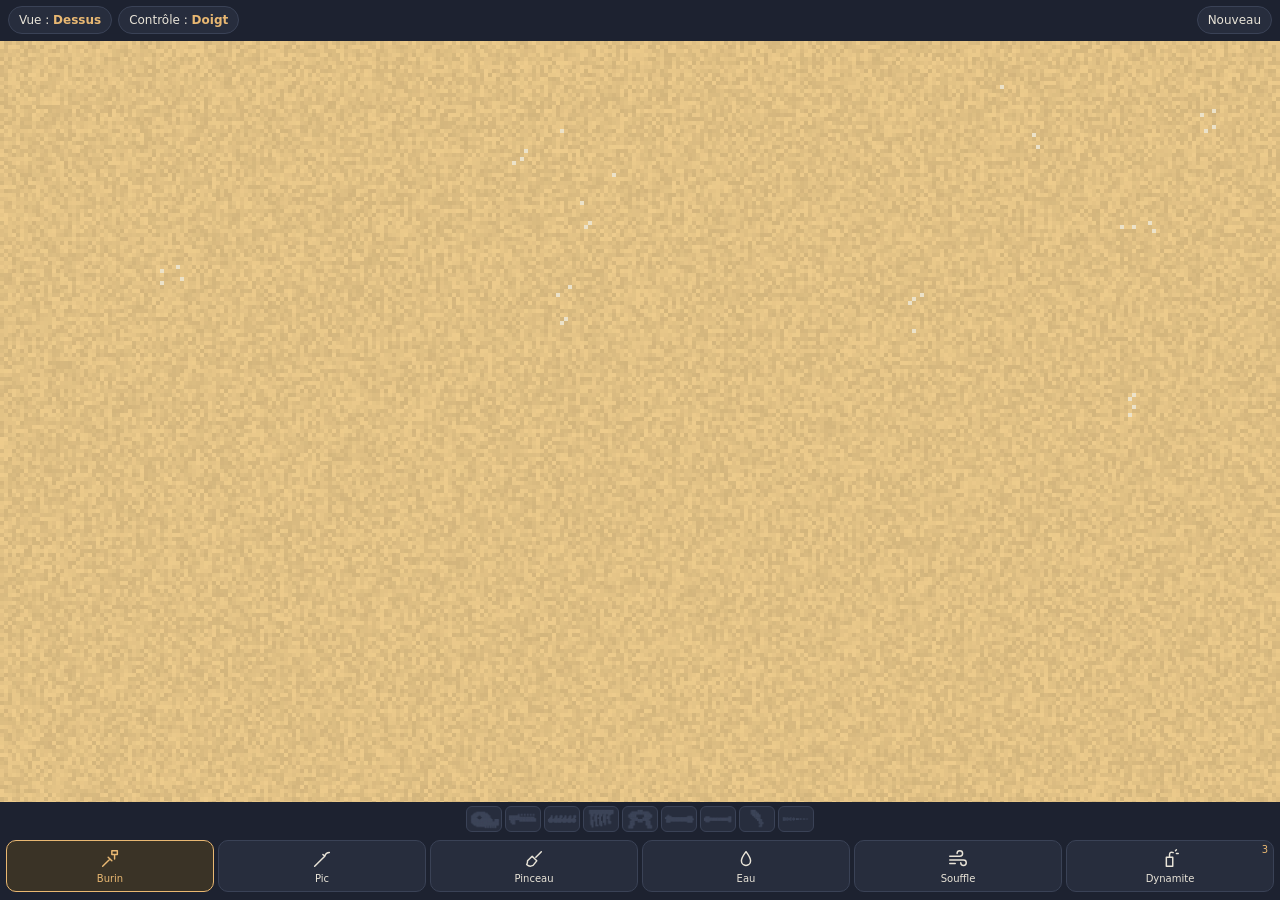
<file: essais/fouille.html>
<!doctype html>
<html lang="fr">
<head>
<meta charset="utf-8">
<meta name="viewport" content="width=device-width, initial-scale=1, viewport-fit=cover, user-scalable=no">
<meta name="theme-color" content="#1d2230">
<title>Fouille — essai</title>
<style>
/* Essai « kit de fouille » : un seul fichier, à part du vrai jeu. */
:root { --fond:#1d2230; --surf:#272d3d; --trait:#3a4256; --texte:#e9e4d8; --discret:#9aa3b5; --accent:#e9b872; }
* { box-sizing:border-box; -webkit-tap-highlight-color:transparent; }
html, body { margin:0; height:100%; background:var(--fond); color:var(--texte);
  font:13px/1.2 system-ui, sans-serif; overflow:hidden; user-select:none; -webkit-user-select:none; touch-action:none; }
#jeu { position:relative; display:flex; flex-direction:column; height:100%;
  padding-top:env(safe-area-inset-top); padding-bottom:env(safe-area-inset-bottom); }
#haut { display:flex; gap:6px; padding:6px 8px; }
.puce { border:1px solid var(--trait); background:var(--surf); color:var(--texte); border-radius:14px;
  padding:6px 10px; font:inherit; font-size:12px; white-space:nowrap; }
.puce b { color:var(--accent); font-weight:600; }
#nouveau { margin-left:auto; }
#zone { flex:1; position:relative; min-height:0; overflow:hidden; }
#c { position:absolute; image-rendering:pixelated; image-rendering:crisp-edges; }
#bac { display:flex; gap:3px; padding:4px 6px; justify-content:center; }
#bac canvas { width:36px; height:26px; border-radius:6px; background:var(--surf); border:1px solid var(--trait); }
#bac canvas.ok { animation:pop .35s; }
@keyframes pop { 50% { transform:scale(1.25); } }
#outils { display:flex; gap:4px; padding:4px 6px 8px; }
.outil { flex:1; min-width:0; height:52px; border:1px solid var(--trait); background:var(--surf); border-radius:10px;
  color:var(--texte); display:flex; flex-direction:column; align-items:center; justify-content:center; gap:3px;
  font:inherit; font-size:10px; position:relative; padding:0; }
.outil svg { width:22px; height:22px; fill:none; stroke:currentColor; stroke-width:1.6; stroke-linecap:round; stroke-linejoin:round; }
.outil.actif { border-color:var(--accent); background:#3a3326; color:var(--accent); }
.outil .n { position:absolute; top:3px; right:5px; font-size:10px; color:var(--accent); }
.outil:disabled { opacity:.4; }
#vol { position:absolute; left:0; top:0; width:100%; height:100%; pointer-events:none; }
#bandeau { position:absolute; left:50%; top:48px; transform:translate(-50%,-8px); background:rgba(20,24,34,.92);
  border:1px solid var(--trait); border-radius:12px; padding:8px 14px; text-align:center; opacity:0;
  transition:.25s; pointer-events:none; white-space:nowrap; }
#bandeau.vu { opacity:1; transform:translate(-50%,0); }
#bandeau small { display:block; color:var(--discret); margin-top:2px; }
#bilan { position:absolute; inset:0; background:rgba(12,14,20,.7); display:flex; align-items:center; justify-content:center; }
#bilan[hidden] { display:none; }
.carte { background:var(--surf); border:1px solid var(--trait); border-radius:14px; padding:14px 16px; width:280px; }
.carte h2 { margin:0 0 2px; font-size:17px; }
.carte .sous { color:var(--discret); margin-bottom:10px; }
.ligne-b { display:flex; justify-content:space-between; padding:3px 0; border-bottom:1px solid var(--trait); }
.q0 { color:#9fd3a8; } .q1 { color:#e9c27a; } .q2 { color:#e98f7a; }
.carte button { margin-top:12px; width:100%; height:40px; border:0; border-radius:10px; background:var(--accent);
  color:#2a2418; font:inherit; font-weight:600; }
</style>
</head>
<body>
<div id="jeu">
  <div id="haut">
    <button class="puce" id="b-vue">Vue : <b>Dessus</b></button>
    <button class="puce" id="b-ctrl">Contrôle : <b>Doigt</b></button>
    <button class="puce" id="nouveau">Nouveau</button>
  </div>
  <div id="zone"><canvas id="c"></canvas></div>
  <div id="bac"></div>
  <div id="outils">
    <button class="outil actif" data-o="burin"><svg viewBox="0 0 24 24"><path d="M4 20l8-8M10 10l4 4M14 3h6v4h-6zM17 7v5"/></svg>Burin</button>
    <button class="outil" data-o="pic"><svg viewBox="0 0 24 24"><path d="M4 20l11-11M15 9c1-3 3-4 5-4M15 9l-2-2"/></svg>Pic</button>
    <button class="outil" data-o="pinceau"><svg viewBox="0 0 24 24"><path d="M14 10l6-6M10 9l5 5-4 5c-2 1-5 1-7-1 1-1 1-3 1-4z"/></svg>Pinceau</button>
    <button class="outil" data-o="eau"><svg viewBox="0 0 24 24"><path d="M12 4c3 4 5 7 5 10a5 5 0 0 1-10 0c0-3 2-6 5-10z"/></svg>Eau</button>
    <button class="outil" data-o="souffle"><svg viewBox="0 0 24 24"><path d="M3 9h11a3 3 0 1 0-3-3M3 13h15a3 3 0 1 1-3 3M3 17h6"/></svg>Souffle</button>
    <button class="outil" data-o="dynamite"><span class="n" id="n-dyn">3</span><svg viewBox="0 0 24 24"><path d="M8 10h7v10H8zM11.5 10V7c0-2 2-3 4-2M18 3l1-1M19 6h2"/></svg>Dynamite</button>
  </div>
  <canvas id="vol"></canvas>
  <div id="bandeau"></div>
  <div id="bilan" hidden><div class="carte">
    <h2 id="bi-titre">Petit raptor</h2>
    <div class="sous" id="bi-sous"></div>
    <div id="bi-liste"></div>
    <button id="bi-ok">Nouveau plateau</button>
  </div></div>
</div>

<script>
"use strict";
/* =====================================================================
   FOUILLE — essai « kit de fouille »
   Un plateau de terrain en couches cache un squelette en 9 pièces.
   On le dégage au burin, au pic, au pinceau, à l'eau, à la soufflette
   et à la mini-dynamite. Les os se fêlent si on tape trop fort dessus.
   Deux vues à comparer (Dessus en profondeur / Coupe de côté)
   et deux contrôles (Doigt / Archéologue).
   ===================================================================== */

const P = 4;          // 1 case du plateau = 4 pixels d'écran
const D = 10;         // épaisseur du plateau en vue Dessus (10 « couches »)
const CIEL = 14;      // lignes de ciel en haut de la vue Coupe
const PORTEE = 9;     // portée de l'archéologue (en cases)
const $ = s => document.querySelector(s);
const jeu = $("#jeu"), zone = $("#zone"), cv = $("#c"), ctx = cv.getContext("2d");
const vol = $("#vol"), vctx = vol.getContext("2d");
const hasard = (a, b) => a + Math.random() * (b - a);
const entier = (a, b) => Math.floor(hasard(a, b + 1));

// ---------- 1. Matières ----------
// pv = solidité d'une couche (combien de « coups » pour l'enlever)
const COUCHES = [
  { nom: "sable",  pv: 1,  c: [224, 192, 132] },
  { nom: "terre",  pv: 2,  c: [148, 104, 70] },
  { nom: "argile", pv: 3,  c: [182, 100, 74] },
  { nom: "roche",  pv: 6,  c: [120, 118, 126] },
  { nom: "caillou", pv: 12, c: [86, 84, 92] },
];
const SOCLE = [64, 62, 70];
const OS_C = [238, 228, 203], OS_BORD = [196, 178, 146], OS_FEL = [112, 90, 70];
const POUSS = [232, 216, 184];
const ENCRE = [38, 48, 79];

// ---------- 2. Les 9 pièces du squelette ----------
// Chaque pièce est dessinée avec des formes simples (ellipses, segments).
const PIECES = [
  { nom: "Crâne", w: 23, h: 14, d(o) { o.ell(8.5, 7, 8, 6); o.seg(10, 8.5, 21.5, 9.5, 2.6); o.ell(7.5, 5.5, 2.2, 2.2, 0); o.ell(19, 8, 1, 1, 0); for (let x = 12; x <= 20; x += 2) { o.pix(x, 12); o.pix(x, 13); } } },
  { nom: "Mâchoire", w: 19, h: 7, d(o) { o.seg(1.5, 2.5, 17, 4, 1.5); o.seg(1.5, 2.5, 3, 6, 1.2); for (let x = 6; x <= 16; x += 2) o.pix(x, 0); } },
  { nom: "Colonne", w: 29, h: 8, d(o) { o.seg(1, 5, 27, 5, 1); for (let k = 0; k < 6; k++) { const cx = 2.5 + k * 4.7; o.ell(cx, 5, 2, 2.2); o.seg(cx, 5, cx + 1, 1, .8); } } },
  { nom: "Côtes", w: 19, h: 15, d(o) { o.seg(1, 1.5, 18, 1.5, 1.2); for (let k = 0; k < 5; k++) { const x = 3 + k * 3.4; o.seg(x, 1.5, x - 1.6, 6, .8); o.seg(x - 1.6, 6, x - .6, 13 - k * .6, .8); } } },
  { nom: "Bassin", w: 17, h: 12, d(o) { o.ell(8.5, 4, 7.5, 3.6); o.ell(8.5, 4.2, 2.6, 1.6, 0); o.seg(4.5, 6, 2.5, 11, 1.3); o.seg(12.5, 6, 14.5, 11, 1.3); } },
  { nom: "Fémur", w: 23, h: 7, d(o) { o.seg(3, 3.5, 19.5, 3.5, 1.4); o.ell(2.6, 2.2, 2.2, 1.8); o.ell(2.6, 4.8, 1.9, 1.5); o.ell(20, 3.5, 2.6, 2.6); } },
  { nom: "Tibia", w: 21, h: 6, d(o) { o.seg(2, 3, 18.5, 3, 1.2); o.ell(2.2, 3, 2, 2.4); o.ell(18.8, 3, 1.7, 2.1); } },
  { nom: "Griffe", w: 10, h: 12, d(o) { o.seg(2.5, 1.5, 5.5, 4.5, 1.9); o.seg(5.5, 4.5, 7.5, 8.5, 1.3); o.seg(7.5, 8.5, 7, 11, .7); } },
  { nom: "Queue", w: 32, h: 6, d(o) { for (let k = 0; k < 8; k++) o.ell(2.5 + k * 3.7, 3, 1.9 - k * .13, 2 - k * .16); } },
];

// Transforme la recette d'une pièce en masque de cases (1 = os)
function fabriquer(p) {
  const w = p.w, h = p.h, m = new Uint8Array(w * h);
  const o = {
    pix(x, y, v = 1) { if (x >= 0 && y >= 0 && x < w && y < h) m[y * w + x] = v; },
    ell(cx, cy, rx, ry, v = 1) {
      for (let y = 0; y < h; y++) for (let x = 0; x < w; x++) {
        const dx = (x + .5 - cx) / rx, dy = (y + .5 - cy) / ry;
        if (dx * dx + dy * dy <= 1) m[y * w + x] = v;
      }
    },
    seg(x1, y1, x2, y2, r, v = 1) {
      const vx = x2 - x1, vy = y2 - y1, L = vx * vx + vy * vy;
      for (let y = 0; y < h; y++) for (let x = 0; x < w; x++) {
        const px = x + .5 - x1, py = y + .5 - y1;
        let t = (px * vx + py * vy) / L; t = t < 0 ? 0 : t > 1 ? 1 : t;
        const ex = px - t * vx, ey = py - t * vy;
        if (ex * ex + ey * ey <= r * r) m[y * w + x] = v;
      }
    },
  };
  p.d(o);
  return { w, h, m };
}

// Fait tourner un masque d'un angle a (en radians), puis le recadre
function tourner(f, a) {
  const c = Math.cos(a), s = Math.sin(a), R = Math.ceil(Math.hypot(f.w, f.h)) + 2;
  const t = new Uint8Array(R * R);
  let x0 = R, y0 = R, x1 = -1, y1 = -1;
  for (let y = 0; y < R; y++) for (let x = 0; x < R; x++) {
    const dx = x + .5 - R / 2, dy = y + .5 - R / 2;
    const sx = Math.floor(c * dx + s * dy + f.w / 2), sy = Math.floor(-s * dx + c * dy + f.h / 2);
    if (sx >= 0 && sy >= 0 && sx < f.w && sy < f.h && f.m[sy * f.w + sx]) {
      t[y * R + x] = 1; if (x < x0) x0 = x; if (x > x1) x1 = x; if (y < y0) y0 = y; if (y > y1) y1 = y;
    }
  }
  const w = x1 - x0 + 1, h = y1 - y0 + 1, m = new Uint8Array(w * h);
  for (let y = 0; y < h; y++) for (let x = 0; x < w; x++) m[y * w + x] = t[(y + y0) * R + x + x0];
  return { w, h, m };
}

// Bruit doux (pour des limites de couches ondulées)
function bruitLisse(s) {
  const cols = Math.ceil(W / s) + 2, rows = Math.ceil(H / s) + 2;
  const v = new Float32Array(cols * rows).map(() => Math.random());
  return (x, y) => {
    const fx = x / s, fy = y / s, x0 = Math.floor(fx), y0 = Math.floor(fy), tx = fx - x0, ty = fy - y0;
    const a = v[y0 * cols + x0], b = v[y0 * cols + x0 + 1], c = v[(y0 + 1) * cols + x0], d = v[(y0 + 1) * cols + x0 + 1];
    const sx = tx * tx * (3 - 2 * tx), sy = ty * ty * (3 - 2 * ty);
    return a + (b - a) * sx + (c - a) * sy + (a - b - c + d) * sx * sy;
  };
}

// ---------- 3. État du plateau ----------
let W = 128, H = 200, N = W * H;
let vue = "dessus", controle = "doigt", outil = "burin";
let h, us, os, zb, dust, wet, grain, off, plein, pv, mat, vu, crack, sh, indice;
let OS = [];                 // les 9 os placés
let img, pix;                // image du plateau (1 pixel = 1 case)
let parts = [];              // miettes et poussière
let dyns = [], stockDyn = 3; // mini-dynamites posées
let anims = [], textes = [];
let arch = { x: 0, y: 0, sens: 1, marche: 0 };
let secousse = 0, flash = 0, t0 = 0, fini = false;

function nouveauPlateau() {
  const r = zone.getBoundingClientRect();
  W = Math.floor(r.width / P); H = Math.floor(r.height / P); N = W * H;
  cv.width = W; cv.height = H;
  cv.style.width = W * P + "px"; cv.style.height = H * P + "px";
  cv.style.left = Math.floor((r.width - W * P) / 2) + "px"; cv.style.top = Math.floor((r.height - H * P) / 2) + "px";
  img = ctx.createImageData(W, H); pix = img.data;
  h = new Int8Array(N); us = new Float32Array(N); os = new Int8Array(N).fill(-1); zb = new Int8Array(N);
  dust = new Float32Array(N); wet = new Float32Array(N); grain = new Uint8Array(N).map(() => Math.random() * 255);
  off = new Int8Array(N); plein = new Uint8Array(N); pv = new Float32Array(N); mat = new Uint8Array(N);
  vu = new Uint8Array(N); crack = new Uint8Array(N); sh = new Int16Array(W); indice = new Uint8Array(N);
  parts = []; dyns = []; anims = []; textes = []; stockDyn = 3; fini = false; t0 = performance.now();
  if (vue === "dessus") genererDessus(); else genererCoupe();
  placerOs();
  arch = { x: W / 2, y: vue === "dessus" ? H - 12 : CIEL - 2, sens: 1, marche: 0 };
  majDyn(); majBac(); $("#bilan").hidden = true;
}

function genererDessus() {
  const b = bruitLisse(14);
  for (let y = 0; y < H; y++) for (let x = 0; x < W; x++) {
    const i = y * W + x; h[i] = D; off[i] = Math.round((b(x, y) - .5) * 4);
  }
}
// Couche visible en vue Dessus quand il reste « hh » couches sur la case i
function couche(i, hh) {
  const k = Math.floor((D - hh + off[i]) / 3);
  return k < 0 ? 0 : k > 3 ? 3 : k;
}

function genererCoupe() {
  const s = bruitLisse(20), b = bruitLisse(16);
  for (let x = 0; x < W; x++) sh[x] = CIEL + Math.round((s(x, 3) - .5) * 6);
  for (let y = 0; y < H; y++) for (let x = 0; x < W; x++) {
    const i = y * W + x;
    if (y < sh[x]) { plein[i] = 0; continue; }
    const f = (y - CIEL) / (H - CIEL) + (b(x, y) - .5) * .14;
    const k = Math.max(0, Math.min(3, Math.floor(f * 4)));
    plein[i] = 1; mat[i] = k; pv[i] = COUCHES[k].pv;
  }
  // quelques cailloux bien durs
  for (let n = 0; n < 22; n++) {
    const cx = hasard(4, W - 4), cy = hasard(CIEL + 20, H - 4), rx = hasard(1.5, 3.5), ry = hasard(1.2, 2.8);
    for (let y = Math.floor(cy - ry); y <= cy + ry; y++) for (let x = Math.floor(cx - rx); x <= cx + rx; x++) {
      if (x < 0 || y < 0 || x >= W || y >= H) continue;
      const dx = (x + .5 - cx) / rx, dy = (y + .5 - cy) / ry;
      if (dx * dx + dy * dy <= 1) { const i = y * W + x; mat[i] = 4; pv[i] = COUCHES[4].pv; }
    }
  }
}

// Place les 9 os sans qu'ils se touchent (3 cases d'écart)
function placerOs() {
  OS = [];
  const ordre = PIECES.map((p, id) => ({ p, id, f: fabriquer(p) })).sort((a, b) => b.f.w * b.f.h - a.f.w * a.f.h);
  for (const { p, id, f } of ordre) {
    const ang = vue === "dessus" ? hasard(0, Math.PI * 2) : hasard(-.45, .45) + (Math.random() < .5 ? Math.PI : 0);
    const m = tourner(f, ang);
    const y0 = vue === "dessus" ? 4 : CIEL + 12;
    let place = null;
    for (let essai = 0; essai < 500 && !place; essai++) {
      const ox = entier(3, W - 3 - m.w), oy = entier(y0, H - 4 - m.h);
      let libre = true;
      for (let y = 0; y < m.h && libre; y++) for (let x = 0; x < m.w && libre; x++) {
        if (!m.m[y * m.w + x]) continue;
        for (let dy = -3; dy <= 3 && libre; dy++) for (let dx = -3; dx <= 3; dx++) {
          const X = ox + x + dx, Y = oy + y + dy;
          if (X >= 0 && Y >= 0 && X < W && Y < H && os[Y * W + X] >= 0) { libre = false; break; }
        }
      }
      if (libre) place = { ox, oy };
    }
    if (!place) continue;
    const o = { id, nom: p.nom, f, m, ang, ox: place.ox, oy: place.oy, cells: [], ring: [],
      zb: entier(2, 7), felures: 0, cd: 0, focus: 0, picT: 0, trouve: false };
    for (let y = 0; y < m.h; y++) for (let x = 0; x < m.w; x++) if (m.m[y * m.w + x]) {
      const i = (o.oy + y) * W + o.ox + x; os[i] = id; o.cells.push(i);
      if (vue === "dessus") zb[i] = o.zb; else plein[i] = 1;
    }
    // indices en surface : quelques éclats d'os qui affleurent au-dessus de la pièce
    if (vue === "dessus") for (let k = 0; k < 4; k++) indice[o.cells[Math.floor(Math.random() * o.cells.length)]] = 1;
    // l'anneau = les cases qui entourent l'os (à dégager tout autour)
    const vus = new Set();
    for (const i of o.cells) for (const j of [i - 1, i + 1, i - W, i + W]) if (os[j] !== id && !vus.has(j)) { vus.add(j); o.ring.push(j); }
    OS[id] = o;
  }
}

// ---------- 4. Creuser ----------
let ox = 0, oy = 0; // point de travail courant (pour orienter les miettes)

// Vue Dessus : enlève de la matière sur la case i (abaisse sa hauteur)
function creuserD(i, dmg) {
  const min = os[i] >= 0 ? zb[i] : 0;
  if (h[i] <= min) return 0;
  us[i] += dmg * (wet[i] > 0 ? 2 : 1);
  let n = 0;
  while (h[i] > min) {
    const k = couche(i, h[i]), p = COUCHES[k].pv;
    if (us[i] < p) break;
    us[i] -= p; h[i]--; n++;
    if (Math.random() < .3) miette(i, COUCHES[k].c);
  }
  if (h[i] <= min) us[i] = 0;
  if (n) {
    if (os[i] >= 0 && h[i] <= zb[i]) dust[i] = 1;   // l'os apparaît… couvert de terre
    salir(i, .18);
  }
  return n;
}

// Vue Coupe : abîme la case i ; si elle cède, elle devient vide
function creuserC(i, dmg) {
  if (!plein[i] || os[i] >= 0) return 0;
  pv[i] -= dmg * (wet[i] > 0 ? 2 : 1);
  if (pv[i] > 0) return 0;
  plein[i] = 0;
  if (Math.random() < .45) miette(i, COUCHES[mat[i]].c);
  // les os proches deviennent visibles (et sales)
  const x = i % W, y = (i / W) | 0;
  for (let dy = -3; dy <= 3; dy++) for (let dx = -3; dx <= 3; dx++) {
    const X = x + dx, Y = y + dy;
    if (X < 0 || Y < 0 || X >= W || Y >= H) continue;
    const j = Y * W + X;
    if (os[j] >= 0) {
      if (!vu[j]) { vu[j] = 1; dust[j] = 1; }
      else if (Math.abs(dx) <= 1 && Math.abs(dy) <= 1) dust[j] = Math.min(1, dust[j] + .2);
    }
  }
  return 1;
}

// Une case de coupe est « attaquable » si elle touche du vide
function expose(i) {
  const x = i % W, y = (i / W) | 0;
  return y === 0 || !plein[i - W] || (y < H - 1 && !plein[i + W]) || (x > 0 && !plein[i - 1]) || (x < W - 1 && !plein[i + 1]);
}

function salir(i, q) {
  const x = i % W, y = (i / W) | 0;
  for (let dy = -1; dy <= 1; dy++) for (let dx = -1; dx <= 1; dx++) {
    const X = x + dx, Y = y + dy;
    if (X >= 0 && Y >= 0 && X < W && Y < H) { const j = Y * W + X; dust[j] = Math.min(1, dust[j] + q * Math.random()); }
  }
}

// Parcourt les cases d'un disque ; f = 1 au centre, 0 au bord
function disque(x, y, r, fn) {
  const x0 = Math.max(0, Math.floor(x - r)), x1 = Math.min(W - 1, Math.ceil(x + r));
  const y0 = Math.max(0, Math.floor(y - r)), y1 = Math.min(H - 1, Math.ceil(y + r));
  for (let cy = y0; cy <= y1; cy++) for (let cx = x0; cx <= x1; cx++) {
    const dx = cx + .5 - x, dy = cy + .5 - y, d = Math.sqrt(dx * dx + dy * dy);
    if (d <= r) fn(cy * W + cx, 1 - d / r);
  }
}

// L'os est-il à nu sur cette case ?
const osVisible = i => os[i] >= 0 && (vue === "dessus" ? h[i] <= zb[i] : vu[i] === 1);

// ---------- 5. Fêlures ----------
const QUAL = ["intact", "fêlé", "abîmé"];
const qualite = o => o.felures === 0 ? 0 : o.felures < 3 ? 1 : 2;

function feler(id, i) {
  const o = OS[id];
  if (!o || o.trouve || o.cd > 0) return;
  o.cd = .3; o.felures++;
  // petite fissure qui serpente dans l'os
  let c = o.cells.includes(i) ? i : o.cells[Math.floor(Math.random() * o.cells.length)];
  for (let k = 0; k < 6; k++) {
    crack[c] = 1;
    const v = [c - 1, c + 1, c - W, c + W, c - W - 1, c + W + 1].filter(j => os[j] === id);
    if (!v.length) break;
    c = v[Math.floor(Math.random() * v.length)];
  }
  const q = qualite(o);
  texte(i % W, (i / W) | 0, o.felures === 1 || o.felures === 3 ? (q === 1 ? "Fêlé" : "Abîmé") : "Crac", q === 1 ? "#e9c27a" : "#e98f7a");
  bruit(.18, 3200, 3, .25); ton(320, .16, .12, "sawtooth", 110);
  vibrer([30, 20, 40]); secousse = Math.max(secousse, 3);
}

// ---------- 6. Outils ----------
let appui = false, doigt = { x: 0, y: 0 }, travail = { x: 0, y: 0 }, burinT = 0, sonT = 0, vibT = 0;

function coupBurin(x, y) {
  ox = x; oy = y;
  let touche = null, m = -1, total = 0;
  if (vue === "dessus") {
    disque(x, y, 5, (i, f) => {
      if (os[i] >= 0) {
        if (h[i] <= zb[i]) { if (f > .3 && !touche) touche = { id: os[i], i }; return; }
        if (h[i] - zb[i] <= 1 && f > .5 && Math.random() < .5 && !touche) touche = { id: os[i], i };
      }
      if (m < 0 && h[i] > 0) m = couche(i, h[i]);
      total += creuserD(i, 9 * f + 1);
    });
  } else {
    for (let passe = 0; passe < 3; passe++) {
      const liste = [];
      disque(x, y, 5, (i, f) => { if (plein[i] && expose(i)) liste.push(i, f); });
      for (let k = 0; k < liste.length; k += 2) {
        const i = liste[k], f = liste[k + 1];
        if (os[i] >= 0) { if (f > .3 && passe === 0 && !touche) touche = { id: os[i], i }; continue; }
        if (m < 0) m = mat[i];
        total += creuserC(i, (9 * f + 1) * (1 - passe * .3));
      }
    }
  }
  // le son : « tink » du métal + le bruit de la matière
  ton(2300 + Math.random() * 300, .04, .05, "square");
  if (m >= 0) { const s = SON_MAT[m]; bruit(.13, s.f, s.q, .3); ton(90, .09, .22, "sine", 60); }
  else ton(140, .06, .1, "sine");
  vibrer(m >= 3 ? [22] : [14]);
  secousse = Math.max(secousse, m >= 3 ? 2 : 1.2);
  if (touche) { ton(560, .08, .14); ton(820, .06, .07, "triangle", 0, .01); feler(touche.id, touche.i); }
}

function outilContinu(dt) {
  const x = travail.x, y = travail.y; ox = x; oy = y;
  sonT -= dt; vibT -= dt;
  if (outil === "pic") {
    let m = -1, surOs = -1;
    disque(x, y, 1.8, (i, f) => {
      if (osVisible(i)) { surOs = os[i]; dust[i] = Math.min(1, dust[i] + dt * .5); return; }
      if (vue === "dessus") { if (m < 0 && h[i] > (os[i] >= 0 ? zb[i] : 0)) m = couche(i, h[i]); creuserD(i, 10 * dt * (.5 + .5 * f)); }
      else if (plein[i] && os[i] < 0 && expose(i)) { m = mat[i]; creuserC(i, 10 * dt * (.5 + .5 * f)); }
    });
    if (surOs >= 0) { const o = OS[surOs]; o.picT += dt; if (o.picT > 1.4) { o.picT = 0; feler(surOs, Math.round(y) * W + Math.round(x)); } }
    if (sonT <= 0) { sonT = .075; if (m >= 0) bruit(.035, SON_MAT[m].f * 1.6, 3, .1); else if (surOs >= 0) ton(1400, .03, .04); }
    if (vibT <= 0 && m >= 0) { vibT = .09; vibrer(m >= 3 ? 6 : 4); }
  } else if (outil === "pinceau") {
    disque(x, y, 4, (i, f) => {
      dust[i] = Math.max(0, dust[i] - 3 * dt * (.4 + .6 * f));
      if (vue === "dessus") { if (h[i] > (os[i] >= 0 ? zb[i] : 0) && couche(i, h[i]) === 0) creuserD(i, 1.4 * dt); }
      else if (plein[i] && os[i] < 0 && mat[i] === 0 && expose(i)) creuserC(i, 1.4 * dt);
    });
    if (Math.random() < .5) poussiere(x + hasard(-3, 3), y + hasard(-3, 3), 1);
    if (sonT <= 0) { sonT = .11; bruit(.12, 5200, .7, .035, "highpass"); }
    if (vibT <= 0) { vibT = .16; vibrer(2); }
  } else if (outil === "eau") {
    disque(x, y, 5, i => { wet[i] = 9; });
    if (Math.random() < .6) goutte(x + hasard(-4, 4), y + hasard(-4, 4));
    if (sonT <= 0) { sonT = .22; ton(hasard(800, 1000), .08, .06, "sine", 1500); }
  } else if (outil === "souffle") {
    disque(x, y, 12, (i, f) => {
      dust[i] = Math.max(0, dust[i] - 5 * dt * f);
      if (f > .5) {
        if (vue === "dessus") { if (h[i] > (os[i] >= 0 ? zb[i] : 0) && couche(i, h[i]) === 0) creuserD(i, .9 * dt); }
        else if (plein[i] && os[i] < 0 && mat[i] === 0 && expose(i)) creuserC(i, .9 * dt);
      }
    });
    for (let k = 0; k < 4; k++) { const a = hasard(0, 6.28), r = hasard(1, 8); poussiere(x + Math.cos(a) * r, y + Math.sin(a) * r, 3, a); }
    if (sonT <= 0) { sonT = .2; bruit(.28, 900, .6, .09, "bandpass", 2600); }
    if (vibT <= 0) { vibT = .12; vibrer(5); }
  }
  // l'os travaillé affiche son avancement
  for (const o of OS) if (o && !o.trouve && x > o.ox - 4 && x < o.ox + o.m.w + 4 && y > o.oy - 4 && y < o.oy + o.m.h + 4) o.focus = 1.4;
}

function poserDynamite(x, y) {
  if (stockDyn <= 0) return;
  stockDyn--; majDyn();
  dyns.push({ x, y, t: 1.5 });
  ton(700, .05, .08, "square");
}

function exploser(x, y) {
  const touches = new Map();
  if (vue === "dessus") {
    disque(x, y, 13, (i, f) => {
      if (os[i] >= 0 && f > .25 && h[i] - zb[i] <= Math.round(7 * f)) touches.set(os[i], { i, f: Math.max(f, (touches.get(os[i]) || { f: 0 }).f) });
      creuserD(i, 30 * f * f + 2);
    });
  } else {
    disque(x, y, 12, (i, f) => {
      if (os[i] >= 0) { if (f > .25) touches.set(os[i], { i, f }); return; }
      if (plein[i]) creuserC(i, 34 * f + 2);
    });
  }
  for (const [id, t] of touches) { OS[id].cd = 0; feler(id, t.i); if (t.f > .6) { OS[id].cd = 0; feler(id, t.i); } }
  for (let k = 0; k < 120; k++) {
    const a = hasard(0, 6.28), v = hasard(20, 90);
    parts.push({ x, y, z: 2, vx: Math.cos(a) * v, vy: Math.sin(a) * v, vz: hasard(20, 60), c: k % 3 ? [250, hasard(140, 220), 80] : [120, 110, 100], vie: hasard(.3, .9), max: .9, p: 0 });
  }
  for (let k = 0; k < 40; k++) poussiere(x + hasard(-10, 10), y + hasard(-10, 10), 4);
  bruit(.9, 260, .5, .7, "lowpass", 60); ton(70, .7, .5, "sine", 28);
  vibrer([70, 30, 130]); secousse = 10; flash = .5;
}

// ---------- 7. Miettes, poussière, gouttes ----------
function miette(i, c) {
  if (parts.length > 1400) return;
  const x = i % W + .5, y = ((i / W) | 0) + .5, a = Math.atan2(y - oy, x - ox) + hasard(-.6, .6), v = hasard(8, 30);
  parts.push({ x, y, z: 0, vx: Math.cos(a) * v, vy: Math.sin(a) * v - (vue === "coupe" ? hasard(10, 30) : 0), vz: hasard(12, 30),
    c: c.map(v => v * hasard(.8, 1.05)), vie: hasard(.5, 1.1), max: 1.1, p: 0 });
}
function poussiere(x, y, n, a) {
  for (let k = 0; k < n; k++) {
    if (parts.length > 1400) return;
    const ang = a !== undefined ? a + hasard(-.3, .3) : hasard(0, 6.28), v = a !== undefined ? hasard(30, 60) : hasard(2, 8);
    parts.push({ x, y, z: 0, vx: Math.cos(ang) * v, vy: Math.sin(ang) * v, vz: 0, c: POUSS, vie: hasard(.4, .9), max: .9, p: 1 });
  }
}
function goutte(x, y) {
  parts.push({ x, y, z: 6, vx: 0, vy: 0, vz: -10, c: [150, 200, 235], vie: .35, max: .35, p: 2 });
}
function majParts(dt) {
  for (let k = parts.length - 1; k >= 0; k--) {
    const q = parts[k];
    q.vie -= dt;
    if (q.vie <= 0) { parts[k] = parts[parts.length - 1]; parts.pop(); continue; }
    if (q.p === 1) { q.x += q.vx * dt; q.y += q.vy * dt; q.vx *= .9; q.vy *= .9; if (vue === "coupe") q.y -= 3 * dt; continue; }
    if (vue === "dessus" || q.p === 2) {
      q.x += q.vx * dt; q.y += q.vy * dt; q.z += q.vz * dt; q.vz -= 90 * dt;
      if (q.z < 0) { q.z = 0; q.vz = -q.vz * .3; q.vx *= .5; q.vy *= .5; }
    } else {
      // vue Coupe : la miette tombe et s'arrête sur la matière
      const nx = q.x + q.vx * dt, ny = q.y + q.vy * dt;
      const j = Math.floor(ny) * W + Math.floor(nx);
      if (nx < 0 || nx >= W || ny >= H || (ny >= 0 && plein[j])) { q.vx = 0; q.vy = 0; q.vie = Math.min(q.vie, .25); }
      else { q.x = nx; q.y = ny; q.vy += 140 * dt; }
    }
  }
}

// ---------- 8. Os dégagés : vérification et révélation ----------
function etatOs(o) {
  let sale = 0;
  if (vue === "dessus") {
    let ex = 0, ring = 0;
    for (const c of o.cells) if (h[c] <= o.zb) { ex++; sale += dust[c]; } else sale += 1;
    for (const j of o.ring) if (h[j] < o.zb) ring++;
    const e = ex / o.cells.length, r = ring / o.ring.length, p = 1 - sale / o.cells.length;
    return { fini: e >= .97 && r >= .8 && p >= .85, pct: Math.min(e / .97, 1) * .5 + Math.min(r / .8, 1) * .25 + Math.min(p / .85, 1) * .25, e };
  }
  let ring = 0, ex = 0;
  for (const j of o.ring) if (!plein[j]) ring++;
  for (const c of o.cells) if (vu[c]) { ex++; sale += dust[c]; } else sale += 1;
  const r = ring / o.ring.length, p = 1 - sale / o.cells.length;
  return { fini: r >= .85 && p >= .85, pct: Math.min(r / .85, 1) * .7 + Math.min(p / .85, 1) * .3, e: ex / o.cells.length };
}

let verifT = 0;
function verifier(dt) {
  for (const o of OS) if (o) { o.cd = Math.max(0, o.cd - dt); o.focus = Math.max(0, o.focus - dt); }
  verifT -= dt; if (verifT > 0) return; verifT = .2;
  for (const o of OS) if (o && !o.trouve) { const e = etatOs(o); o.pct = e.pct; o.ex = e.e; if (e.fini) reveler(o); }
}

function reveler(o) {
  o.trouve = true;
  // dessin de l'os (avec ses fissures) pour l'animation de sortie
  const c = document.createElement("canvas"); c.width = o.m.w; c.height = o.m.h;
  const g = c.getContext("2d"), id = g.createImageData(o.m.w, o.m.h);
  for (let y = 0; y < o.m.h; y++) for (let x = 0; x < o.m.w; x++) {
    if (!o.m.m[y * o.m.w + x]) continue;
    const i = (o.oy + y) * W + o.ox + x;
    const bord = [i - 1, i + 1, i - W, i + W].some(j => os[j] !== o.id);
    const col = crack[i] ? OS_FEL : bord ? OS_BORD : OS_C, k = (y * o.m.w + x) * 4;
    id.data[k] = col[0]; id.data[k + 1] = col[1]; id.data[k + 2] = col[2]; id.data[k + 3] = 255;
  }
  g.putImageData(id, 0, 0);
  // l'os quitte le plateau : il laisse son empreinte
  for (const i of o.cells) { os[i] = -1; dust[i] = 0; crack[i] = 0; if (vue === "coupe") { plein[i] = 0; mat[i] = mat[i]; } }
  anims.push({ o, cv: c, t: 0 });
  const q = qualite(o);
  bandeau(o.nom, QUAL[q]);
  [523, 659, 784, 1047].forEach((f, k) => ton(f, .5, .09, "triangle", 0, k * .07));
  vibrer([20, 40, 20, 40, 60]);
  for (let k = 0; k < 30; k++) {
    const a = hasard(0, 6.28), v = hasard(10, 40);
    parts.push({ x: o.ox + o.m.w / 2, y: o.oy + o.m.h / 2, z: 3, vx: Math.cos(a) * v, vy: Math.sin(a) * v, vz: hasard(10, 40), c: [255, 240, 190], vie: hasard(.4, .9), max: .9, p: 0 });
  }
}

// ---------- 9. Sons et vibrations ----------
const SON_MAT = [{ f: 2600, q: .8 }, { f: 900, q: 1.2 }, { f: 620, q: 1.6 }, { f: 1900, q: 3 }, { f: 2500, q: 4 }];
let ac = null, buf = null, sortie = null;
function audio() {
  if (!ac) {
    try { ac = new (window.AudioContext || window.webkitAudioContext)(); } catch { return; }
    sortie = ac.createGain(); sortie.gain.value = .8; sortie.connect(ac.destination);
    buf = ac.createBuffer(1, ac.sampleRate, ac.sampleRate);
    const d = buf.getChannelData(0); for (let i = 0; i < d.length; i++) d[i] = Math.random() * 2 - 1;
  }
  if (ac.state === "suspended") ac.resume();
}
// bruit filtré (frottement, choc de matière, souffle, explosion)
function bruit(dur, f, q, vol, type = "bandpass", f2) {
  if (!ac) return;
  const t = ac.currentTime, s = ac.createBufferSource(); s.buffer = buf; s.loop = true;
  const fi = ac.createBiquadFilter(); fi.type = type; fi.frequency.setValueAtTime(f, t); fi.Q.value = q;
  if (f2) fi.frequency.exponentialRampToValueAtTime(f2, t + dur);
  const g = ac.createGain(); g.gain.setValueAtTime(vol, t); g.gain.exponentialRampToValueAtTime(.001, t + dur);
  s.connect(fi).connect(g).connect(sortie); s.start(t, Math.random() * .5); s.stop(t + dur + .02);
}
// note simple (métal, os, accords)
function ton(f, dur, vol, type = "triangle", f2, retard = 0) {
  if (!ac) return;
  const t = ac.currentTime + retard, o = ac.createOscillator(); o.type = type; o.frequency.setValueAtTime(f, t);
  if (f2) o.frequency.exponentialRampToValueAtTime(f2, t + dur);
  const g = ac.createGain(); g.gain.setValueAtTime(.0001, t); g.gain.exponentialRampToValueAtTime(vol, t + .005);
  g.gain.exponentialRampToValueAtTime(.001, t + dur);
  o.connect(g).connect(sortie); o.start(t); o.stop(t + dur + .02);
}
function vibrer(p) { try { navigator.vibrate && navigator.vibrate(p); } catch {} }

// ---------- 10. Dessin ----------
function px(i, r, g, b) { const k = i * 4; pix[k] = r; pix[k + 1] = g; pix[k + 2] = b; pix[k + 3] = 255; }
function melange(i, c, a) {
  const k = i * 4; pix[k] += (c[0] - pix[k]) * a; pix[k + 1] += (c[1] - pix[k + 1]) * a; pix[k + 2] += (c[2] - pix[k + 2]) * a;
}

function dessinerDessus() {
  for (let y = 0; y < H; y++) for (let x = 0; x < W; x++) {
    const i = y * W + x, hb = h[i], bo = os[i], gr = .94 + grain[i] / 255 * .12;
    let r, g, b;
    if (bo >= 0 && hb <= zb[i]) {
      // os à nu
      const bord = (x > 0 && !(os[i - 1] === bo && h[i - 1] <= zb[i - 1])) || (x < W - 1 && !(os[i + 1] === bo && h[i + 1] <= zb[i + 1]))
        || (y > 0 && !(os[i - W] === bo && h[i - W] <= zb[i - W])) || (y < H - 1 && !(os[i + W] === bo && h[i + W] <= zb[i + W]));
      const c = crack[i] ? OS_FEL : bord ? OS_BORD : OS_C;
      const w = wet[i] > 0 ? .9 : 1;
      r = c[0] * gr * w; g = c[1] * gr * w; b = c[2] * gr * w * .97;
    } else {
      const c = hb === 0 ? SOCLE : COUCHES[couche(i, hb)].c;
      let k = gr * (1 - .05 * (D - hb));
      // ombre et lumière selon la pente (lumière qui vient d'en haut à gauche)
      if (x > 0 && y > 0) {
        const dh = h[i - W - 1] - hb;
        if (dh > 0) k *= 1 - .14 * Math.min(dh, 4); else if (dh < 0) k *= 1 + .07 * Math.min(-dh, 3);
      }
      if (wet[i] > 0) k *= .78;
      r = c[0] * k; g = c[1] * k; b = c[2] * k;
      if (bo >= 0) {
        // indices : terre plus claire juste au-dessus d'un os, silhouette quand c'est mouillé
        const cover = hb - zb[i], a = (cover <= 2 ? .1 : 0) + (wet[i] > 0 && cover <= 3 ? .3 : 0);
        if (a) { r += (OS_C[0] * .8 - r) * a; g += (OS_C[1] * .8 - g) * a; b += (OS_C[2] * .8 - b) * a; }
      }
      // trait d'encre autour d'un os à nu
      const nb = j => os[j] >= 0 && h[j] <= zb[j];
      if ((x > 0 && nb(i - 1)) || (x < W - 1 && nb(i + 1)) || (y > 0 && nb(i - W)) || (y < H - 1 && nb(i + W))) {
        r = r * .4 + ENCRE[0] * .3; g = g * .4 + ENCRE[1] * .3; b = b * .4 + ENCRE[2] * .3;
      }
    }
    px(i, r, g, b);
    if (dust[i] > .02) melange(i, POUSS, dust[i] * (bo >= 0 && hb <= zb[i] ? .35 + grain[i] / 255 * .4 : .15 + grain[i] / 255 * .25));
    if (indice[i] && hb === D) px(i, 236, 226, 200);
  }
}

function dessinerCoupe() {
  for (let y = 0; y < H; y++) for (let x = 0; x < W; x++) {
    const i = y * W + x, gr = .94 + grain[i] / 255 * .12;
    if (plein[i]) {
      if (os[i] >= 0 && vu[i]) {
        const bo = os[i];
        const bord = [i - 1, i + 1, i - W, i + W].some(j => os[j] !== bo);
        const c = crack[i] ? OS_FEL : bord ? OS_BORD : OS_C;
        px(i, c[0] * gr, c[1] * gr, c[2] * gr);
        if (dust[i] > .02) melange(i, COUCHES[mat[i]].c, dust[i] * .7);
        continue;
      }
      const c = COUCHES[mat[i]].c;
      let k = gr;
      if (y > 0 && !plein[i - W]) k *= 1.15; else if (y < H - 1 && !plein[i + W]) k *= .72;
      else if ((x > 0 && !plein[i - 1]) || (x < W - 1 && !plein[i + 1])) k *= .88;
      if (wet[i] > 0) k *= .78;
      px(i, c[0] * k, c[1] * k, c[2] * k);
    } else if (y < sh[x]) {
      const t = y / CIEL;
      px(i, 150 + 50 * t, 186 + 30 * t, 214 + 12 * t);
    } else {
      // vide creusé : le fond de la galerie, sombre
      const c = COUCHES[mat[i]].c, k = .3 * gr;
      px(i, c[0] * k + 14, c[1] * k + 14, c[2] * k + 20);
      // trait d'encre autour d'un os visible
      if ([i - 1, i + 1, i - W, i + W].some(j => j >= 0 && j < N && os[j] >= 0 && vu[j])) melange(i, ENCRE, .6);
    }
  }
}

function dessinerParts() {
  for (const q of parts) {
    const x = Math.floor(q.x), y = Math.floor(q.y - (vue === "dessus" || q.p === 2 ? q.z : 0));
    if (x < 0 || y < 0 || x >= W || y >= H) continue;
    const a = q.p === 1 ? Math.min(1, q.vie / q.max) * .7 : Math.min(1, q.vie / q.max * 3);
    melange(y * W + x, q.c, a);
  }
}

const ARCH = [
  "..KKK..",
  ".KHHHK.",
  "KHHHHHK",
  ".KSSSK.",
  ".KBBBK.",
  "KSBBBSK",
  ".KBBBK.",
  ".KPKPK.",
  ".KPKPK.",
  ".KK.KK.",
];
const ARCH_C = { K: ENCRE, H: [204, 170, 98], S: [236, 190, 150], B: [86, 128, 160], P: [96, 82, 66] };
function dessinerArch() {
  const ax = Math.round(arch.x), ay = Math.round(arch.y) - (arch.marche > 0 && Math.floor(arch.marche * 8) % 2 ? 1 : 0);
  if (vue === "coupe") {
    // la corde qui descend du ciel
    for (let y = 0; y < ay - 9; y++) if (ax >= 0 && ax < W) melange(y * W + ax, [200, 170, 120], .8);
  } else {
    // ombre au sol
    for (let dx = -3; dx <= 3; dx++) { const X = ax + dx, Y = ay + 1; if (X >= 0 && X < W && Y < H) melange(Y * W + X, [0, 0, 0], .3); }
  }
  for (let r = 0; r < ARCH.length; r++) for (let c = 0; c < 7; c++) {
    const ch = ARCH[r][arch.sens > 0 ? c : 6 - c]; if (ch === ".") continue;
    const X = ax - 3 + c, Y = ay - 9 + r; if (X < 0 || Y < 0 || X >= W || Y >= H) continue;
    const col = ARCH_C[ch]; px(Y * W + X, col[0], col[1], col[2]);
  }
  // l'outil dans la main, pointé vers le point de travail
  if (appui) {
    const hx = ax + arch.sens * 3, hy = ay - 4, dx = travail.x - hx, dy = travail.y - hy, d = Math.hypot(dx, dy) || 1;
    for (let k = 1; k <= 3; k++) { const X = Math.round(hx + dx / d * k), Y = Math.round(hy + dy / d * k); if (X >= 0 && Y >= 0 && X < W && Y < H) px(Y * W + X, 190, 196, 206); }
  }
}

function dessinerDyns(temps) {
  for (const d of dyns) {
    const x = Math.round(d.x), y = Math.round(d.y);
    for (let dy = -3; dy <= 0; dy++) for (let dx = -1; dx <= 0; dx++) {
      const X = x + dx, Y = y + dy; if (X >= 0 && Y >= 0 && X < W && Y < H) px(Y * W + X, 200, 60, 50);
    }
    if (y - 4 >= 0 && (temps * 12 | 0) % 2) px((y - 4) * W + x, 255, 230, 120);
  }
}

function rendre(temps) {
  if (vue === "dessus") dessinerDessus(); else dessinerCoupe();
  dessinerDyns(temps);
  dessinerParts();
  if (controle === "archeo") dessinerArch();
  ctx.putImageData(img, 0, 0);
  // secousse de l'écran
  const s = secousse;
  cv.style.transform = s > .1 ? `translate(${Math.round(hasard(-s, s))}px,${Math.round(hasard(-s, s))}px)` : "";
  dessinerVol(temps);
}

// Calque du dessus : cercle de l'outil, % d'avancement, os qui s'envolent, textes
function dessinerVol(temps) {
  const dpr = window.devicePixelRatio || 1, jr = jeu.getBoundingClientRect(), cr = cv.getBoundingClientRect();
  if (vol.width !== Math.round(jr.width * dpr) || vol.height !== Math.round(jr.height * dpr)) {
    vol.width = Math.round(jr.width * dpr); vol.height = Math.round(jr.height * dpr);
  }
  vctx.setTransform(dpr, 0, 0, dpr, 0, 0); vctx.clearRect(0, 0, jr.width, jr.height);
  vctx.imageSmoothingEnabled = false;
  const bx = cr.left - jr.left, by = cr.top - jr.top, ecran = (x, y) => [bx + x * P, by + y * P];
  if (flash > 0) { vctx.fillStyle = `rgba(255,240,210,${flash})`; vctx.fillRect(0, 0, jr.width, jr.height); }
  // cercle de l'outil
  if (appui && outil !== "dynamite") {
    const r = { burin: 5, pic: 1.8, pinceau: 4, eau: 5, souffle: 12 }[outil], [sx, sy] = ecran(travail.x, travail.y);
    vctx.strokeStyle = "rgba(255,255,255,.55)"; vctx.lineWidth = 1;
    vctx.beginPath(); vctx.arc(sx, sy, Math.max(3, r * P), 0, 6.283); vctx.stroke();
  }
  // avancement de l'os qu'on travaille
  vctx.font = "600 11px system-ui"; vctx.textAlign = "center";
  for (const o of OS) if (o && !o.trouve && o.focus > 0 && o.ex > .15) {
    const [sx, sy] = ecran(o.ox + o.m.w / 2, o.oy - 2);
    vctx.globalAlpha = Math.min(1, o.focus * 2);
    vctx.fillStyle = "rgba(20,24,34,.8)"; vctx.fillRect(sx - 18, sy - 12, 36, 15);
    vctx.fillStyle = "#e9b872"; vctx.fillText(Math.floor(o.pct * 100) + " %", sx, sy);
    vctx.globalAlpha = 1;
  }
  // os qui sortent de terre puis volent vers le bac
  for (const a of anims) {
    const o = a.o, [x0, y0] = ecran(o.ox, o.oy), w = o.m.w * P, hh = o.m.h * P;
    const cx = x0 + w / 2, cy = y0 + hh / 2;
    if (a.t < .8) {
      const k = a.t / .8, lev = (1 - (1 - k) ** 3) * 14;
      vctx.fillStyle = "rgba(0,0,0,.22)";
      vctx.beginPath(); vctx.ellipse(cx, cy + 3, w * .42, hh * .32, 0, 0, 6.283); vctx.fill();
      vctx.save(); vctx.shadowColor = "rgba(255,240,200,.9)"; vctx.shadowBlur = 10 + 6 * Math.sin(temps * 12);
      vctx.drawImage(a.cv, x0, y0 - lev, w, hh); vctx.restore();
    } else {
      const k = Math.min(1, (a.t - .8) / .7), e = k < .5 ? 2 * k * k : 1 - (-2 * k + 2) ** 2 / 2;
      const slot = $("#bac").children[o.id].getBoundingClientRect();
      const tx = slot.left - jr.left + slot.width / 2, ty = slot.top - jr.top + slot.height / 2;
      const s = 1 + (Math.min(30 / w, 20 / hh) - 1) * e;
      vctx.save(); vctx.translate(cx + (tx - cx) * e, cy - 14 + (ty - cy + 14) * e); vctx.rotate(-o.ang * e * (vue === "dessus" ? 1 : 0)); vctx.scale(s, s);
      vctx.drawImage(a.cv, -w / 2, -hh / 2, w, hh); vctx.restore();
    }
  }
  // petits textes (« Fêlé », « Crac »…)
  for (const t of textes) {
    const [sx, sy] = ecran(t.x, t.y);
    vctx.globalAlpha = Math.min(1, t.t * 2); vctx.fillStyle = t.c;
    vctx.fillText(t.txt, sx, sy - (1.2 - t.t) * 20); vctx.globalAlpha = 1;
  }
}

// ---------- 11. Bac des os (en bas) ----------
function majBac() {
  const bac = $("#bac"), dpr = window.devicePixelRatio || 1;
  if (bac.children.length !== PIECES.length) {
    bac.innerHTML = "";
    PIECES.forEach(() => { const c = document.createElement("canvas"); c.width = 36 * dpr; c.height = 26 * dpr; bac.appendChild(c); });
  }
  PIECES.forEach((p, id) => {
    const c = bac.children[id], g = c.getContext("2d"), f = OS[id] ? OS[id].f : fabriquer(p), o = OS[id];
    const fait = o && o.trouve && !anims.some(a => a.o === o);
    g.clearRect(0, 0, c.width, c.height);
    const s = Math.min((c.width - 6 * dpr) / f.w, (c.height - 6 * dpr) / f.h), x0 = (c.width - f.w * s) / 2, y0 = (c.height - f.h * s) / 2;
    g.fillStyle = fait ? "#eee4cb" : "#3d4559";
    for (let y = 0; y < f.h; y++) for (let x = 0; x < f.w; x++) if (f.m[y * f.w + x]) g.fillRect(x0 + x * s, y0 + y * s, Math.ceil(s), Math.ceil(s));
    c.style.borderColor = fait ? ["#9fd3a8", "#e9c27a", "#e98f7a"][qualite(o)] : "";
  });
}

function majDyn() {
  $("#n-dyn").textContent = stockDyn;
  $('[data-o="dynamite"]').disabled = stockDyn <= 0 && !dyns.length;
}

let bandeauT = null;
function bandeau(titre, sous) {
  const b = $("#bandeau"); b.innerHTML = `${titre}<small>${sous}</small>`; b.classList.add("vu");
  clearTimeout(bandeauT); bandeauT = setTimeout(() => b.classList.remove("vu"), 1800);
}
function texte(x, y, txt, c) { textes.push({ x, y, txt, c, t: 1.2 }); }

function bilan() {
  fini = true;
  const min = Math.max(1, Math.round((performance.now() - t0) / 60000));
  $("#bi-sous").textContent = `Squelette complet · ${min} min`;
  $("#bi-liste").innerHTML = PIECES.map((p, id) => {
    const o = OS[id]; if (!o) return "";
    const q = qualite(o);
    return `<div class="ligne-b"><span>${p.nom}</span><span class="q${q}">${QUAL[q]}</span></div>`;
  }).join("");
  $("#bilan").hidden = false;
  [523, 659, 784, 1047, 1319].forEach((f, k) => ton(f, .7, .08, "triangle", 0, k * .1));
}

// ---------- 12. Boucle de jeu ----------
let avant = performance.now();
function boucle(maint) {
  const dt = Math.min(.05, (maint - avant) / 1000); avant = maint;
  const temps = maint / 1000;
  if (!fini) etape(dt);
  rendre(temps);
  requestAnimationFrame(boucle);
}

function etape(dt) {
  // archéologue : il marche vers le doigt et travaille à portée de main
  if (controle === "archeo") {
    arch.marche = 0;
    if (appui) {
      const hx = arch.x, hy = arch.y - 4, dx = doigt.x - hx, dy = doigt.y - hy, d = Math.hypot(dx, dy);
      if (d > PORTEE) {
        const pas = Math.min(45 * dt, d - PORTEE), vx = dx / d * pas, vy = dy / d * pas;
        if (vue === "dessus") { arch.x = Math.max(3, Math.min(W - 4, arch.x + vx)); arch.y = Math.max(10, Math.min(H - 2, arch.y + vy)); }
        else { if (libre(arch.x + vx, arch.y)) arch.x += vx; if (libre(arch.x, arch.y + vy)) arch.y += vy; }
        arch.marche = 1;
      }
      if (Math.abs(dx) > 1) arch.sens = dx > 0 ? 1 : -1;
      const dd = Math.hypot(doigt.x - arch.x, doigt.y - (arch.y - 4)), k = dd > PORTEE ? PORTEE / dd : 1;
      travail.x = arch.x + (doigt.x - arch.x) * k; travail.y = arch.y - 4 + (doigt.y - arch.y + 4) * k;
    }
  } else { travail.x = doigt.x; travail.y = doigt.y; }

  if (appui) {
    if (outil === "burin") { burinT -= dt; if (burinT <= 0) { burinT = .38; coupBurin(travail.x, travail.y); } }
    else if (outil !== "dynamite") outilContinu(dt);
  }
  for (let k = dyns.length - 1; k >= 0; k--) {
    const d = dyns[k]; d.t -= dt;
    if (Math.random() < .5) parts.push({ x: d.x, y: d.y - 4, z: 0, vx: hasard(-10, 10), vy: hasard(-14, -4), vz: 0, c: [255, 210, 110], vie: .25, max: .25, p: 1 });
    sonT -= 0;
    if (d.t <= 0) { dyns.splice(k, 1); exploser(d.x, d.y); majDyn(); }
  }
  for (let i = 0; i < N; i++) if (wet[i] > 0) wet[i] -= dt;
  majParts(dt);
  verifier(dt);
  for (let k = anims.length - 1; k >= 0; k--) {
    anims[k].t += dt;
    if (anims[k].t >= 1.5) { const o = anims[k].o; anims.splice(k, 1); majBac(); $("#bac").children[o.id].classList.add("ok"); ton(1200, .08, .06); }
  }
  for (let k = textes.length - 1; k >= 0; k--) { textes[k].t -= dt; if (textes[k].t <= 0) textes.splice(k, 1); }
  secousse *= Math.pow(.004, dt); flash = Math.max(0, flash - dt * 1.6);
  if (OS.length && OS.every(o => !o || o.trouve) && !anims.length) setTimeout(bilan, 500), fini = true;
}

// En vue Coupe, l'archéologue (pendu à sa corde) ne traverse pas la matière
function libre(x, y) {
  for (let Y = Math.floor(y - 9); Y <= Math.floor(y); Y++) for (let X = Math.floor(x - 2); X <= Math.floor(x + 2); X++) {
    if (X < 0 || X >= W || Y >= H) return false;
    if (Y >= 0 && plein[Y * W + X]) return false;
  }
  return true;
}

// ---------- 13. Commandes ----------
function versMonde(e) {
  const r = cv.getBoundingClientRect();
  // au doigt, l'outil travaille un peu au-dessus du doigt pour qu'on voie ce qu'on fait
  const decal = e.pointerType === "touch" && controle === "doigt" ? 10 : 0;
  return { x: (e.clientX - r.left) / P, y: (e.clientY - r.top) / P - decal };
}
let pointeur = null;
zone.addEventListener("pointerdown", e => {
  if (pointeur !== null || fini) return;
  audio(); pointeur = e.pointerId; zone.setPointerCapture(e.pointerId);
  doigt = versMonde(e); appui = true; burinT = 0; sonT = 0;
  if (controle === "doigt") travail = { ...doigt };
  if (outil === "dynamite") {
    if (controle === "doigt") poserDynamite(doigt.x, doigt.y);
    else { etape(0); poserDynamite(travail.x, travail.y); }
  }
});
zone.addEventListener("pointermove", e => { if (e.pointerId === pointeur) doigt = versMonde(e); });
const lacher = e => { if (e.pointerId === pointeur) { pointeur = null; appui = false; } };
zone.addEventListener("pointerup", lacher); zone.addEventListener("pointercancel", lacher);
document.addEventListener("contextmenu", e => e.preventDefault());

document.querySelectorAll(".outil").forEach(b => b.addEventListener("click", () => {
  outil = b.dataset.o; audio();
  document.querySelectorAll(".outil").forEach(x => x.classList.toggle("actif", x === b));
  ton(1500, .03, .04, "square");
}));
$("#b-vue").addEventListener("click", () => {
  vue = vue === "dessus" ? "coupe" : "dessus";
  $("#b-vue b").textContent = vue === "dessus" ? "Dessus" : "Coupe";
  nouveauPlateau();
});
$("#b-ctrl").addEventListener("click", () => {
  controle = controle === "doigt" ? "archeo" : "doigt";
  $("#b-ctrl b").textContent = controle === "doigt" ? "Doigt" : "Archéologue";
});
$("#nouveau").addEventListener("click", nouveauPlateau);
$("#bi-ok").addEventListener("click", nouveauPlateau);

nouveauPlateau();
requestAnimationFrame(boucle);
</script>
</body>
</html>
</file>
<file: style.css>
/* =========================================================
   Tunnel — mise en page (vue de dessus, v0.12)
   Le jeu est dessiné dans les canvas ; ici : les boutons
   « pixel sombre », le joystick et le panneau du bas.
   ========================================================= */

:root {
  --encre: #1d1726;
  --bouton: rgba(29, 23, 38, 0.84);
  --reflet: #3a3046;
  --actif: #5a4c66;
  --actif-reflet: #8a7a96;
  --texte: #ffe7c2;
  --discret: #a89a86;
  --or: #e9a72e;
  /* Coins en escalier, comme les sprites */
  --pixel: polygon(0 4px, 2px 4px, 2px 2px, 4px 2px, 4px 0, calc(100% - 4px) 0, calc(100% - 4px) 2px, calc(100% - 2px) 2px, calc(100% - 2px) 4px, 100% 4px, 100% calc(100% - 4px), calc(100% - 2px) calc(100% - 4px), calc(100% - 2px) calc(100% - 2px), calc(100% - 4px) calc(100% - 2px), calc(100% - 4px) 100%, 4px 100%, 4px calc(100% - 2px), 2px calc(100% - 2px), 2px calc(100% - 4px), 0 calc(100% - 4px));
}

html, body {
  margin: 0;
  height: 100%;
  overflow: hidden;
  position: fixed;
  inset: 0;
  background: #050507;
  overscroll-behavior: none;
  -webkit-user-select: none;
  user-select: none;
  -webkit-tap-highlight-color: transparent;
  font-family: monospace;
}

#monde { position: absolute; left: 0; top: 0; image-rendering: pixelated; image-rendering: crisp-edges; will-change: transform; }
#compagnon { position: absolute; left: 0; top: 0; pointer-events: none; image-rendering: pixelated; image-rendering: crisp-edges; will-change: transform, filter; }
#compagnon[hidden] { display: none; }
#dessus { position: absolute; inset: 0; touch-action: none; }

/* ---------- Boutons « pixel sombre » ---------- */
.bouton {
  position: relative;
  height: 40px;
  padding: 0 10px;
  border: 0;
  clip-path: var(--pixel);
  background: var(--bouton);
  box-shadow: inset 0 0 0 2px var(--encre), inset 0 2px 0 2px var(--reflet);
  color: var(--discret);
  font: bold 13px monospace;
  display: flex;
  align-items: center;
  gap: 6px;
  touch-action: manipulation;
  cursor: pointer;
}
.bouton.carre { width: 44px; height: 44px; padding: 0; justify-content: center; }
.bouton.actif { background: var(--actif); box-shadow: inset 0 0 0 2px var(--encre), inset 0 2px 0 2px var(--actif-reflet); color: var(--texte); }
.bouton:active { filter: brightness(1.2); }
.icone { display: block; width: 20px; height: 20px; flex: none; }
.icone svg { width: 100%; height: 100%; display: block; shape-rendering: crispEdges; }

/* Sac : en haut à gauche, il « saute » quand on ramasse */
#b-sac { position: absolute; left: 10px; top: calc(40px + env(safe-area-inset-top)); color: var(--texte); }
#b-sac.pop { animation: pop 0.22s ease-out; }
@keyframes pop { 40% { transform: scale(1.18); } }
#haut-droite { position: absolute; right: 10px; top: calc(40px + env(safe-area-inset-top)); display: flex; gap: 6px; }

/* Outils en colonne, bord droit, au-dessus du bas de l'écran */
#outils {
  position: absolute;
  right: 10px;
  bottom: calc(18px + env(safe-area-inset-bottom));
  display: flex;
  flex-direction: column;
  gap: 6px;
}
#outils em {
  position: absolute;
  right: 3px;
  bottom: 3px;
  min-width: 12px;
  padding: 0 2px;
  background: var(--or);
  color: var(--encre);
  font: bold 11px/13px monospace;
  font-style: normal;
  text-align: center;
}
#outils .vide em { background: #6a5f70; }

/* Bandeau : en haut au milieu */
#bandeau {
  position: absolute;
  left: 50%;
  top: calc(90px + env(safe-area-inset-top));
  transform: translateX(-50%);
  max-width: calc(100% - 32px);
  padding: 8px 14px;
  clip-path: var(--pixel);
  background: var(--or);
  color: var(--encre);
  box-shadow: inset 0 0 0 2px var(--encre), inset 0 2px 0 2px #ffd56a;
  font: bold 13px monospace;
  white-space: nowrap;
  overflow: hidden;
  text-overflow: ellipsis;
  pointer-events: none;
  transition: opacity 0.4s, transform 0.4s;
}
#bandeau.cache { opacity: 0; transform: translate(-50%, -8px); }
#bandeau.zone { background: rgba(29, 23, 38, 0.9); color: var(--texte); box-shadow: inset 0 0 0 2px var(--encre), inset 0 2px 0 2px var(--reflet); }
#bandeau small { font-weight: normal; opacity: 0.75; }

/* Joystick : en bas à gauche */
#joystick {
  position: absolute;
  left: 14px;
  bottom: calc(18px + env(safe-area-inset-bottom));
  width: 108px;
  height: 108px;
  border-radius: 50%;
  background: rgba(29, 23, 38, 0.55);
  border: 2px solid var(--encre);
  box-shadow: inset 0 2px 0 rgba(90, 76, 102, 0.5);
  touch-action: none;
  display: flex;
  align-items: center;
  justify-content: center;
}
#joy { width: 44px; height: 44px; clip-path: var(--pixel); background: var(--actif); box-shadow: inset 0 0 0 2px var(--encre), inset 0 3px 0 2px var(--actif-reflet); pointer-events: none; }

/* ---------- Panneau du bas ---------- */
#panneau {
  position: absolute;
  left: 0;
  right: 0;
  bottom: 0;
  max-height: 62%;
  z-index: 10;
  display: flex;
  flex-direction: column;
  background: rgba(24, 21, 30, 0.97);
  border-top: 2px solid var(--encre);
  box-shadow: 0 -2px 0 var(--reflet);
  color: var(--texte);
  font: 13px monospace;
  padding-bottom: env(safe-area-inset-bottom);
}
#panneau[hidden] { display: none; }
.tete { display: flex; align-items: center; justify-content: space-between; padding: 8px 12px 4px; }
.tete b { font-size: 14px; }
#panneau-fermer { width: 36px; height: 36px; border: 0; background: transparent; color: var(--discret); display: flex; align-items: center; justify-content: center; }
#panneau-corps { overflow-y: auto; padding: 0 12px 12px; -webkit-overflow-scrolling: touch; }

/* Lignes de réglage : libellé à gauche, choix à droite */
.ligne { display: flex; align-items: center; gap: 8px; min-height: 40px; border-bottom: 1px solid rgba(255, 236, 200, 0.07); }
.ligne > span { flex: 1; min-width: 0; color: rgba(255, 231, 194, 0.85); white-space: nowrap; overflow: hidden; text-overflow: ellipsis; }
.ligne small { color: rgba(255, 231, 194, 0.45); }
.choix { display: flex; flex: none; }
.choix button { height: 30px; padding: 0 9px; border: 0; background: rgba(255, 236, 200, 0.07); color: var(--discret); font: bold 12px monospace; }
.choix button.actif { background: var(--actif); color: var(--texte); }
/* Curseurs (zoom, jet, portée) */
.ligne.curseur > span { flex: 0 0 166px; }
.ligne.curseur input { flex: 1; min-width: 0; height: 30px; margin: 0; accent-color: var(--or); touch-action: pan-x; }
.ligne.curseur b { flex: none; width: 34px; text-align: right; color: var(--texte); font-size: 12px; }
.ligne.lien { cursor: pointer; }
.ligne.lien::after { content: "›"; color: var(--discret); font-size: 16px; }
.ligne a { color: inherit; text-decoration: none; flex: 1; }
.bouton-large { width: 100%; height: 38px; margin-top: 10px; border: 0; background: rgba(255, 236, 200, 0.09); color: var(--texte); font: bold 12px monospace; }

/* Sac : une ligne par sorte de butin */
.butin { display: flex; align-items: center; gap: 10px; min-height: 34px; border-bottom: 1px solid rgba(255, 236, 200, 0.07); }
.butin canvas { width: 20px; height: 20px; image-rendering: pixelated; flex: none; }
.butin span { flex: 1; }
.butin b { min-width: 40px; text-align: right; }
.butin small { min-width: 54px; text-align: right; color: rgba(255, 231, 194, 0.45); }
.total { display: flex; justify-content: space-between; padding: 10px 0 2px; font-weight: bold; color: var(--or); }

/* Trouvailles : grille de 4 cases */
.grille { display: grid; grid-template-columns: repeat(4, minmax(0, 1fr)); gap: 6px; padding-top: 4px; }
.case { background: rgba(255, 236, 200, 0.05); padding: 6px 2px 5px; text-align: center; clip-path: var(--pixel); }
.case canvas { width: 48px; height: 48px; image-rendering: pixelated; display: block; margin: 0 auto 3px; }
.case span { display: block; font-size: 11px; white-space: nowrap; overflow: hidden; text-overflow: ellipsis; }
.case small { display: block; font-size: 11px; color: rgba(255, 231, 194, 0.45); }
.case.inconnue span { color: rgba(255, 231, 194, 0.35); }

/* Compagnon : une ligne par starter */
.ligne-compagnon { display: flex; align-items: center; gap: 10px; width: 100%; border: 0; background: transparent; color: var(--texte); font: 12px monospace; padding: 6px 4px; text-align: left; }
.ligne-compagnon.actif { background: rgba(255, 236, 200, 0.1); }
.ligne-compagnon img, .ligne-compagnon i { width: 32px; height: 32px; flex: none; image-rendering: pixelated; }
.ligne-compagnon span { flex: 1; }
.ligne-compagnon small { color: rgba(255, 231, 194, 0.5); }

@media (prefers-reduced-motion: reduce) { #b-sac.pop { animation: none; } #bandeau { transition: none; } }

/* ---------- Barres du haut (XP et lampe) ---------- */
#barres { position: absolute; left: 8px; right: 8px; top: calc(6px + env(safe-area-inset-top)); pointer-events: none; }
#b-xp, #b-lampe { height: 8px; background: #000; border: 2px solid var(--encre); }
#b-lampe { height: 6px; margin-top: 2px; }
#b-xp span, #b-lampe span { display: block; height: 100%; width: 0; }
#b-xp span { background: var(--or); box-shadow: inset 0 2px 0 #ffd56a; transition: width 0.15s; }
#b-lampe span { background: #ffe7a0; }
#b-lampe span.faible { background: #ff9a7a; animation: clignote 0.8s steps(2) infinite; }
@keyframes clignote { 50% { opacity: 0.45; } }
#niveau { position: absolute; right: 2px; top: 21px; font: bold 10px monospace; color: var(--discret); text-shadow: 0 1px 0 #000; }

/* ---------- Choix d'une carte (3 cartes empilées au milieu) ---------- */
#choix { position: absolute; inset: 0; z-index: 20; background: rgba(8, 6, 12, 0.74); display: flex; flex-direction: column; justify-content: center; gap: 8px; padding: 0 14px; }
#choix[hidden] { display: none; }
.choix-titre { text-align: center; color: var(--or); font: bold 18px monospace; margin-bottom: 4px; }
.carte { display: flex; align-items: center; gap: 10px; width: 100%; padding: 10px; border: 2px solid #000; background: var(--encre); color: var(--texte); text-align: left; font: 13px monospace; clip-path: var(--pixel); box-shadow: inset 0 0 0 2px var(--reflet); cursor: pointer; }
.carte:active { filter: brightness(1.25); }
.carte i { flex: none; width: 40px; height: 40px; display: grid; place-items: center; background: var(--actif); color: var(--texte); clip-path: var(--pixel); }
.carte i svg { width: 24px; height: 24px; shape-rendering: crispEdges; }
.carte span { min-width: 0; display: flex; flex-direction: column; gap: 1px; }
.carte em { font-style: normal; font-size: 10px; letter-spacing: 0.06em; text-transform: uppercase; color: var(--discret); }
.carte b { font-size: 14px; }
.carte small { font-size: 11px; color: rgba(255, 231, 194, 0.7); line-height: 1.3; }
.carte.r1 { box-shadow: inset 0 0 0 2px #78d2ff; } .carte.r1 em { color: #78d2ff; } .carte.r1 i { background: #2c4a63; }
.carte.r2 { box-shadow: inset 0 0 0 2px #ce92ff; } .carte.r2 em { color: #ce92ff; } .carte.r2 i { background: #4b3366; }
.relance { align-self: center; margin-top: 4px; height: 34px; padding: 0 14px; border: 2px solid #000; background: var(--bouton); color: var(--discret); font: bold 12px monospace; }

/* ---------- Noir de fin, bilan et Atelier ---------- */
#noir { position: absolute; inset: 0; z-index: 25; background: #000; opacity: 0; pointer-events: none; }
#noir[hidden] { display: none; }
#ecran { position: absolute; inset: 0; z-index: 30; background: #17131e; color: var(--texte); font: 13px monospace; overflow-y: auto; }
#ecran[hidden] { display: none; }
.ecran-corps { min-height: 100%; box-sizing: border-box; display: flex; flex-direction: column; gap: 6px; padding: calc(18px + env(safe-area-inset-top)) 16px calc(16px + env(safe-area-inset-bottom)); }
.discret { color: var(--discret); } .centre { text-align: center; } .or { color: var(--or); } .vert { color: #7ccf6a; }
.gros { font-size: 24px; font-weight: bold; color: var(--or); text-align: center; margin: 6px 0 10px; font-variant-numeric: tabular-nums; }
.ligne-b { display: flex; justify-content: space-between; gap: 8px; padding: 6px 0; border-bottom: 1px solid rgba(255, 236, 200, 0.08); }
.ligne-b span:last-child { text-align: right; }
.espace { flex: 1; min-height: 12px; }
.btn { height: 42px; border: 2px solid #000; background: var(--actif); color: var(--texte); font: bold 13px monospace; clip-path: var(--pixel); }
.btn.sombre { background: var(--encre); color: var(--discret); }
.tete-a { display: flex; justify-content: space-between; align-items: baseline; font-size: 15px; margin-bottom: 4px; }
.atel { display: flex; align-items: center; gap: 8px; width: 100%; padding: 7px 0; border: 0; border-bottom: 1px solid rgba(255, 236, 200, 0.08); background: transparent; color: var(--texte); font: 12px monospace; text-align: left; }
.atel > span:first-child { flex: 1; min-width: 0; display: flex; flex-direction: column; }
.atel small { color: var(--discret); }
.atel:disabled { opacity: 1; }
.atel:disabled .prix { color: var(--discret); }
.pips { display: flex; gap: 2px; flex: none; }
.pips i { width: 7px; height: 10px; background: var(--reflet); }
.pips i.on { background: var(--or); }
.prix { min-width: 48px; text-align: right; color: var(--or); font-weight: bold; font-variant-numeric: tabular-nums; }
#outils [hidden] { display: none; }
</file>
<file: ancienne/style.css>
/* =========================================================
   Tunnel — mise en page
   Le jeu est entièrement dessiné dans le canvas : ici on se
   contente de le faire remplir l'écran et d'empêcher le
   téléphone de faire défiler / zoomer la page.
   ========================================================= */

html, body {
  margin: 0;
  height: 100%;
  overflow: hidden;            /* pas de barre de défilement */
  position: fixed;             /* la page ne bouge jamais, même si le dessin dépasse d'un pixel */
  inset: 0;
  background: #08090c;         /* noir de la mine */
  overscroll-behavior: none;   /* pas d'effet « tirer pour rafraîchir » */
  -webkit-user-select: none;
  user-select: none;
  -webkit-tap-highlight-color: transparent;
}

#jeu {
  position: absolute;
  left: 0;
  top: 0;
  touch-action: none;          /* tous les gestes vont au jeu, pas au navigateur */
  image-rendering: pixelated;  /* agrandir sans flou : vrais gros pixels */
  image-rendering: crisp-edges;
  will-change: transform;
}

/* Les 3 outils du lance-pierre, petits et discrets en haut à droite */
#outils {
  position: absolute;
  top: calc(12px + env(safe-area-inset-top));
  right: 10px;
  display: flex;
  gap: 4px;
}
/* Boutons de zoom, en bas à droite près du pouce */
#zoom {
  position: absolute;
  right: 10px;
  bottom: calc(8px + env(safe-area-inset-bottom));
  display: flex;
  gap: 4px;
}
/* Style « pixel sombre » des boutons (v0.11) : coins en escalier, contour d'encre,
   petit reflet en haut — comme les sprites. --pixel = forme commune des coins. */
:root {
  --encre: #1d1726;
  --bouton: rgba(29, 23, 38, 0.82);
  --bouton-reflet: #3a3046;
  --bouton-actif: #3a3046;
  --bouton-actif-reflet: #5a4c66;
  --pixel: polygon(0 4px, 2px 4px, 2px 2px, 4px 2px, 4px 0, calc(100% - 4px) 0, calc(100% - 4px) 2px, calc(100% - 2px) 2px, calc(100% - 2px) 4px, 100% 4px, 100% calc(100% - 4px), calc(100% - 2px) calc(100% - 4px), calc(100% - 2px) calc(100% - 2px), calc(100% - 4px) calc(100% - 2px), calc(100% - 4px) 100%, 4px 100%, 4px calc(100% - 2px), 2px calc(100% - 2px), 2px calc(100% - 4px), 0 calc(100% - 4px));
}
#outils button, #zoom button, #reglages-bas button {
  width: 32px;
  height: 32px;
  padding: 4px;
  border: 0;
  clip-path: var(--pixel);
  background: var(--bouton);
  box-shadow: inset 0 0 0 2px var(--encre), inset 0 2px 0 2px var(--bouton-reflet);
  color: #a89a86;
  touch-action: manipulation;
  cursor: pointer;
}
#outils button.actif, #reglages-bas button.actif, #zoom button:active {
  background: var(--bouton-actif);
  box-shadow: inset 0 0 0 2px var(--encre), inset 0 2px 0 2px var(--bouton-actif-reflet);
  color: #ffe7c2;
}
#outils svg, #zoom svg, #reglages-bas svg { width: 100%; height: 100%; display: block; shape-rendering: crispEdges; }
/* Lance-pierre désactivé : ses outils s'effacent */
#outils.eteint { opacity: 0.35; }

/* Profondeur et version : en haut au milieu (le bas de l'écran est pour les pouces) */
#profondeur {
  position: absolute;
  left: 0;
  right: 0;
  top: calc(10px + env(safe-area-inset-top));
  text-align: center;
  font: bold 11px monospace;
  color: rgba(255, 240, 220, 0.4);
  pointer-events: none;        /* le doigt passe au travers */
}

#version {
  position: absolute;
  left: 0;
  right: 0;
  top: calc(24px + env(safe-area-inset-top));
  text-align: center;
  font: 10px monospace;
  color: rgba(255, 240, 220, 0.18);
  pointer-events: none;
}


/* Calque du mineur et des objets : par-dessus le monde, le doigt passe au travers */
#calque {
  position: absolute;
  left: 0;
  top: 0;
  pointer-events: none;
}

/* Compagnon (TEST) : vraie image (GIF), positionnée par app.js, agrandie sans flou */
#compagnon {
  position: absolute;
  left: 0;
  top: 0;
  pointer-events: none;
  image-rendering: pixelated;
  image-rendering: crisp-edges;
  will-change: transform;
}
#compagnon[hidden] { display: none; }

/* Compteur de ce qu'on a ramassé, discret en haut à gauche */
#compteur {
  position: absolute;
  left: 10px;
  top: calc(12px + env(safe-area-inset-top));
  font: bold 11px monospace;
  line-height: 15px;
  color: #ffe7c2;
  pointer-events: none;
  text-shadow: 0 1px 0 #08090c;
}
#compteur div { transform-origin: left center; } /* (le petit saut grossit depuis la gauche) */
#compteur i {
  display: inline-block;
  width: 7px;
  height: 7px;
  margin-right: 5px;
  outline: 1px solid rgba(26, 20, 32, 0.8);
}

/* Tout en bas à gauche : son, lance-pierre, taille du grattoir */
#reglages-bas {
  position: absolute;
  left: 10px;
  bottom: calc(8px + env(safe-area-inset-bottom));
  display: flex;
  align-items: center;
  gap: 4px;
}

/* Énergie : trait très fin tout en haut de l'écran */
#energie {
  position: absolute;
  left: 0;
  right: 0;
  top: env(safe-area-inset-top);
  height: 2px;
  pointer-events: none;
}
#energie-niveau {
  height: 100%;
  width: 100%;
  background: rgba(233, 167, 46, 0.55);
}

/* Fin d'expédition : petite carte au centre, sur la mine assombrie */
#fin {
  position: absolute;
  inset: 0;
  display: flex;
  align-items: center;
  justify-content: center;
  background: rgba(8, 9, 12, 0.6);
  padding: 16px;
}
#fin[hidden] { display: none; }
.fin-carte {
  width: 100%;
  max-width: 300px;
  background: #1b1a1f;
  border: 1px solid rgba(255, 236, 200, 0.12);
  border-radius: 10px;
  padding: 16px;
  color: #ffe7c2;
  font: 13px monospace;
}
.fin-carte h1 { margin: 0 0 6px; font-size: 16px; font-weight: bold; }
.fin-prof { margin: 0 0 12px; color: rgba(255, 231, 194, 0.6); }
.fin-prof b { color: #ffe7c2; }
#fin-butin div {
  display: flex;
  align-items: center;
  gap: 8px;
  padding: 3px 0;
  border-bottom: 1px solid rgba(255, 236, 200, 0.06);
}
#fin-butin i { width: 8px; height: 8px; outline: 1px solid rgba(26, 20, 32, 0.8); flex: none; }
#fin-butin span { flex: 1; color: rgba(255, 231, 194, 0.7); }
#fin-rejouer {
  margin-top: 14px;
  width: 100%;
  height: 40px;
  border: 0;
  border-radius: 6px;
  background: #e9a72e;
  color: #26304f;
  font: bold 13px monospace;
  cursor: pointer;
}

/* Bandeau « trouvaille » : en haut au milieu, sous la profondeur */
#trouvaille {
  position: absolute;
  left: 50%;
  top: calc(44px + env(safe-area-inset-top));
  transform: translateX(-50%);
  display: flex;
  align-items: center;
  gap: 10px;
  max-width: calc(100% - 32px);
  padding: 6px 12px 6px 8px;
  border-radius: 8px;
  background: rgba(27, 26, 31, 0.92);
  border: 1px solid rgba(255, 236, 200, 0.14);
  color: #ffe7c2;
  font: bold 12px monospace;
  white-space: nowrap;
  pointer-events: none;
  animation: arrivee 0.25s ease-out;
  transition: opacity 0.4s, transform 0.4s;
}
#trouvaille[hidden] { display: none; }
#trouvaille.parti { opacity: 0; transform: translate(-50%, -8px); }
#trouvaille canvas { image-rendering: pixelated; flex: none; }
#trouvaille span { overflow: hidden; text-overflow: ellipsis; }
@keyframes arrivee { from { opacity: 0; transform: translate(-50%, -8px); } to { opacity: 1; transform: translate(-50%, 0); } }
@media (prefers-reduced-motion: reduce) { #trouvaille { animation: none; transition: none; } }

/* Joystick : en bas à gauche, au-dessus des petits réglages */
#joystick {
  position: absolute;
  left: 14px;
  bottom: calc(52px + env(safe-area-inset-bottom));
  width: 104px;
  height: 104px;
  border-radius: 50%;
  background: rgba(29, 23, 38, 0.55);
  border: 2px solid var(--encre);
  box-shadow: inset 0 2px 0 rgba(90, 76, 102, 0.5);
  touch-action: none;
  -webkit-user-select: none;
  user-select: none;
  display: flex;
  align-items: center;
  justify-content: center;
}
#joystick.actif { background: rgba(29, 23, 38, 0.75); }
#joy-bouton {
  width: 44px;
  height: 44px;
  clip-path: var(--pixel);
  background: var(--bouton-actif);
  box-shadow: inset 0 0 0 2px var(--encre), inset 0 3px 0 2px var(--bouton-actif-reflet);
  pointer-events: none;
}
#joystick.actif #joy-bouton { background: #4a3e56; }

/* Réglages de démo + Compagnon : panneau en bas (le jeu reste visible au-dessus), qui défile */
#panneau-demo, #panneau-compagnon {
  position: absolute;
  left: 0;
  right: 0;
  bottom: 0;
  max-height: 55%;
  z-index: 10;                 /* par-dessus le joystick et les boutons */
  display: flex;
  flex-direction: column;
  background: rgba(27, 26, 31, 0.96);
  border-top: 1px solid rgba(255, 236, 200, 0.14);
  border-radius: 12px 12px 0 0;
  color: #ffe7c2;
  font: 12px monospace;
  padding-bottom: env(safe-area-inset-bottom);
}
#panneau-demo[hidden], #panneau-compagnon[hidden] { display: none; }
.tete-reglages { display: flex; align-items: center; justify-content: space-between; padding: 10px 14px 6px; }
.tete-reglages button { width: 32px; height: 32px; border: 0; border-radius: 6px; background: rgba(255, 236, 200, 0.08); color: #ffe7c2; font-size: 14px; }
#liste-reglages { overflow-y: auto; padding: 0 14px; -webkit-overflow-scrolling: touch; }

/* Liste des compagnons : une ligne par starter (+ « Aucun »), choix en un tap */
#liste-compagnons { overflow-y: auto; padding: 4px 14px 14px; -webkit-overflow-scrolling: touch; }
.ligne-compagnon {
  display: flex;
  align-items: center;
  gap: 10px;
  width: 100%;
  border: 0;
  border-radius: 8px;
  background: transparent;
  color: #ffe7c2;
  font: 12px monospace;
  padding: 7px 6px;
  text-align: left;
}
.ligne-compagnon.actif { background: rgba(255, 236, 200, 0.1); }
.ligne-compagnon img, .ligne-compagnon .aucun-compagnon {
  width: 32px;
  height: 32px;
  flex: none;
  image-rendering: pixelated;
  image-rendering: crisp-edges;
}
.ligne-compagnon .nom-compagnon { flex: 1; }
.ligne-compagnon small { color: rgba(255, 231, 194, 0.5); }
.groupe-reglages { margin: 10px 0 2px; color: #e9a72e; font-weight: bold; }
.ligne-reglage { display: flex; align-items: center; gap: 8px; padding: 4px 0; }
.ligne-reglage span { flex: 1; min-width: 0; color: rgba(255, 231, 194, 0.8); white-space: nowrap; overflow: hidden; text-overflow: ellipsis; }
.ligne-reglage small { color: rgba(255, 231, 194, 0.45); }
.ligne-reglage input { width: 110px; flex: none; accent-color: #e9a72e; }
.ligne-reglage b { width: 52px; flex: none; text-align: right; }
.pied-reglages { display: flex; gap: 8px; padding: 10px 14px 12px; }
.pied-reglages button { flex: 1; height: 36px; border: 0; border-radius: 6px; background: rgba(255, 236, 200, 0.1); color: #ffe7c2; font: bold 12px monospace; }

/* Bouton saut : gros rond en bas à droite, au-dessus du zoom */
#bouton-saut {
  position: absolute;
  right: 14px;
  bottom: calc(56px + env(safe-area-inset-bottom));
  width: 76px;
  height: 76px;
  padding: 20px;
  border: 0;
  clip-path: var(--pixel);
  background: var(--bouton-actif);
  box-shadow: inset 0 0 0 2px var(--encre), inset 0 3px 0 2px var(--bouton-actif-reflet);
  color: #ffe7c2;
  touch-action: none;
  -webkit-user-select: none;
  user-select: none;
}
#bouton-saut.appuye { background: #4a3e56; box-shadow: inset 0 0 0 2px var(--encre), inset 0 -3px 0 2px var(--bouton-reflet); }
#bouton-saut svg { width: 100%; height: 100%; display: block; shape-rendering: crispEdges; }
</file>
<file: essais/cote/style.css>
/* =========================================================
   Tunnel — mise en page
   Le jeu est entièrement dessiné dans le canvas : ici on se
   contente de le faire remplir l'écran et d'empêcher le
   téléphone de faire défiler / zoomer la page.
   ========================================================= */

html, body {
  margin: 0;
  height: 100%;
  overflow: hidden;            /* pas de barre de défilement */
  position: fixed;             /* la page ne bouge jamais, même si le dessin dépasse d'un pixel */
  inset: 0;
  background: #08090c;         /* noir de la mine */
  overscroll-behavior: none;   /* pas d'effet « tirer pour rafraîchir » */
  -webkit-user-select: none;
  user-select: none;
  -webkit-tap-highlight-color: transparent;
}

#jeu {
  position: absolute;
  left: 0;
  top: 0;
  touch-action: none;          /* tous les gestes vont au jeu, pas au navigateur */
  image-rendering: pixelated;  /* agrandir sans flou : vrais gros pixels */
  image-rendering: crisp-edges;
  will-change: transform;
}

/* Les 3 outils du lance-pierre, petits et discrets en haut à droite */
#outils {
  position: absolute;
  top: calc(12px + env(safe-area-inset-top));
  right: 10px;
  display: flex;
  gap: 4px;
}
/* Boutons de zoom, en bas à droite près du pouce */
#zoom {
  position: absolute;
  right: 10px;
  bottom: calc(8px + env(safe-area-inset-bottom));
  display: flex;
  gap: 4px;
}
/* Style « pixel sombre » des boutons (v0.11) : coins en escalier, contour d'encre,
   petit reflet en haut — comme les sprites. --pixel = forme commune des coins. */
:root {
  --encre: #1d1726;
  --bouton: rgba(29, 23, 38, 0.82);
  --bouton-reflet: #3a3046;
  --bouton-actif: #3a3046;
  --bouton-actif-reflet: #5a4c66;
  --pixel: polygon(0 4px, 2px 4px, 2px 2px, 4px 2px, 4px 0, calc(100% - 4px) 0, calc(100% - 4px) 2px, calc(100% - 2px) 2px, calc(100% - 2px) 4px, 100% 4px, 100% calc(100% - 4px), calc(100% - 2px) calc(100% - 4px), calc(100% - 2px) calc(100% - 2px), calc(100% - 4px) calc(100% - 2px), calc(100% - 4px) 100%, 4px 100%, 4px calc(100% - 2px), 2px calc(100% - 2px), 2px calc(100% - 4px), 0 calc(100% - 4px));
}
#outils button, #zoom button, #reglages-bas button {
  width: 32px;
  height: 32px;
  padding: 4px;
  border: 0;
  clip-path: var(--pixel);
  background: var(--bouton);
  box-shadow: inset 0 0 0 2px var(--encre), inset 0 2px 0 2px var(--bouton-reflet);
  color: #a89a86;
  touch-action: manipulation;
  cursor: pointer;
}
#outils button.actif, #reglages-bas button.actif, #zoom button:active {
  background: var(--bouton-actif);
  box-shadow: inset 0 0 0 2px var(--encre), inset 0 2px 0 2px var(--bouton-actif-reflet);
  color: #ffe7c2;
}
#outils svg, #zoom svg, #reglages-bas svg { width: 100%; height: 100%; display: block; shape-rendering: crispEdges; }
/* Lance-pierre désactivé : ses outils s'effacent */
#outils.eteint { opacity: 0.35; }

/* Profondeur et version : en haut au milieu (le bas de l'écran est pour les pouces) */
#profondeur {
  position: absolute;
  left: 0;
  right: 0;
  top: calc(10px + env(safe-area-inset-top));
  text-align: center;
  font: bold 11px monospace;
  color: rgba(255, 240, 220, 0.4);
  pointer-events: none;        /* le doigt passe au travers */
}

#version {
  position: absolute;
  left: 0;
  right: 0;
  top: calc(24px + env(safe-area-inset-top));
  text-align: center;
  font: 10px monospace;
  color: rgba(255, 240, 220, 0.18);
  pointer-events: none;
}


/* Calque du mineur et des objets : par-dessus le monde, le doigt passe au travers */
#calque {
  position: absolute;
  left: 0;
  top: 0;
  pointer-events: none;
}

/* Compagnon (TEST) : vraie image (GIF), positionnée par app.js, agrandie sans flou */
#compagnon {
  position: absolute;
  left: 0;
  top: 0;
  pointer-events: none;
  image-rendering: pixelated;
  image-rendering: crisp-edges;
  will-change: transform;
}
#compagnon[hidden] { display: none; }

/* Compteur de ce qu'on a ramassé, discret en haut à gauche */
#compteur {
  position: absolute;
  left: 10px;
  top: calc(12px + env(safe-area-inset-top));
  font: bold 11px monospace;
  line-height: 15px;
  color: #ffe7c2;
  pointer-events: none;
  text-shadow: 0 1px 0 #08090c;
}
#compteur div { transform-origin: left center; } /* (le petit saut grossit depuis la gauche) */
#compteur i {
  display: inline-block;
  width: 7px;
  height: 7px;
  margin-right: 5px;
  outline: 1px solid rgba(26, 20, 32, 0.8);
}

/* Tout en bas à gauche : son, lance-pierre, taille du grattoir */
#reglages-bas {
  position: absolute;
  left: 10px;
  bottom: calc(8px + env(safe-area-inset-bottom));
  display: flex;
  align-items: center;
  gap: 4px;
}

/* Énergie : trait très fin tout en haut de l'écran */
#energie {
  position: absolute;
  left: 0;
  right: 0;
  top: env(safe-area-inset-top);
  height: 2px;
  pointer-events: none;
}
#energie-niveau {
  height: 100%;
  width: 100%;
  background: rgba(233, 167, 46, 0.55);
}

/* Fin d'expédition : petite carte au centre, sur la mine assombrie */
#fin {
  position: absolute;
  inset: 0;
  display: flex;
  align-items: center;
  justify-content: center;
  background: rgba(8, 9, 12, 0.6);
  padding: 16px;
}
#fin[hidden] { display: none; }
.fin-carte {
  width: 100%;
  max-width: 300px;
  background: #1b1a1f;
  border: 1px solid rgba(255, 236, 200, 0.12);
  border-radius: 10px;
  padding: 16px;
  color: #ffe7c2;
  font: 13px monospace;
}
.fin-carte h1 { margin: 0 0 6px; font-size: 16px; font-weight: bold; }
.fin-prof { margin: 0 0 12px; color: rgba(255, 231, 194, 0.6); }
.fin-prof b { color: #ffe7c2; }
#fin-butin div {
  display: flex;
  align-items: center;
  gap: 8px;
  padding: 3px 0;
  border-bottom: 1px solid rgba(255, 236, 200, 0.06);
}
#fin-butin i { width: 8px; height: 8px; outline: 1px solid rgba(26, 20, 32, 0.8); flex: none; }
#fin-butin span { flex: 1; color: rgba(255, 231, 194, 0.7); }
#fin-rejouer {
  margin-top: 14px;
  width: 100%;
  height: 40px;
  border: 0;
  border-radius: 6px;
  background: #e9a72e;
  color: #26304f;
  font: bold 13px monospace;
  cursor: pointer;
}

/* Bandeau « trouvaille » : en haut au milieu, sous la profondeur */
#trouvaille {
  position: absolute;
  left: 50%;
  top: calc(44px + env(safe-area-inset-top));
  transform: translateX(-50%);
  display: flex;
  align-items: center;
  gap: 10px;
  max-width: calc(100% - 32px);
  padding: 6px 12px 6px 8px;
  border-radius: 8px;
  background: rgba(27, 26, 31, 0.92);
  border: 1px solid rgba(255, 236, 200, 0.14);
  color: #ffe7c2;
  font: bold 12px monospace;
  white-space: nowrap;
  pointer-events: none;
  animation: arrivee 0.25s ease-out;
  transition: opacity 0.4s, transform 0.4s;
}
#trouvaille[hidden] { display: none; }
#trouvaille.parti { opacity: 0; transform: translate(-50%, -8px); }
#trouvaille canvas { image-rendering: pixelated; flex: none; }
#trouvaille span { overflow: hidden; text-overflow: ellipsis; }
@keyframes arrivee { from { opacity: 0; transform: translate(-50%, -8px); } to { opacity: 1; transform: translate(-50%, 0); } }
@media (prefers-reduced-motion: reduce) { #trouvaille { animation: none; transition: none; } }

/* Joystick : en bas à gauche, au-dessus des petits réglages */
#joystick {
  position: absolute;
  left: 14px;
  bottom: calc(52px + env(safe-area-inset-bottom));
  width: 104px;
  height: 104px;
  border-radius: 50%;
  background: rgba(29, 23, 38, 0.55);
  border: 2px solid var(--encre);
  box-shadow: inset 0 2px 0 rgba(90, 76, 102, 0.5);
  touch-action: none;
  -webkit-user-select: none;
  user-select: none;
  display: flex;
  align-items: center;
  justify-content: center;
}
#joystick.actif { background: rgba(29, 23, 38, 0.75); }
#joy-bouton {
  width: 44px;
  height: 44px;
  clip-path: var(--pixel);
  background: var(--bouton-actif);
  box-shadow: inset 0 0 0 2px var(--encre), inset 0 3px 0 2px var(--bouton-actif-reflet);
  pointer-events: none;
}
#joystick.actif #joy-bouton { background: #4a3e56; }

/* Réglages de démo + Compagnon : panneau en bas (le jeu reste visible au-dessus), qui défile */
#panneau-demo, #panneau-compagnon, #atelier {
  position: absolute;
  left: 0;
  right: 0;
  bottom: 0;
  max-height: 55%;
  z-index: 10;                 /* par-dessus le joystick et les boutons */
  display: flex;
  flex-direction: column;
  background: rgba(27, 26, 31, 0.96);
  border-top: 1px solid rgba(255, 236, 200, 0.14);
  border-radius: 12px 12px 0 0;
  color: #ffe7c2;
  font: 12px monospace;
  padding-bottom: env(safe-area-inset-bottom);
}
#panneau-demo[hidden], #panneau-compagnon[hidden], #atelier[hidden] { display: none; }
.tete-reglages { display: flex; align-items: center; justify-content: space-between; padding: 10px 14px 6px; }
.tete-reglages button { width: 32px; height: 32px; border: 0; border-radius: 6px; background: rgba(255, 236, 200, 0.08); color: #ffe7c2; font-size: 14px; }
#liste-reglages { overflow-y: auto; padding: 0 14px; -webkit-overflow-scrolling: touch; }

/* Liste des compagnons : une ligne par starter (+ « Aucun »), choix en un tap */
#liste-compagnons { overflow-y: auto; padding: 4px 14px 14px; -webkit-overflow-scrolling: touch; }
.ligne-compagnon {
  display: flex;
  align-items: center;
  gap: 10px;
  width: 100%;
  border: 0;
  border-radius: 8px;
  background: transparent;
  color: #ffe7c2;
  font: 12px monospace;
  padding: 7px 6px;
  text-align: left;
}
.ligne-compagnon.actif { background: rgba(255, 236, 200, 0.1); }
.ligne-compagnon img, .ligne-compagnon .aucun-compagnon {
  width: 32px;
  height: 32px;
  flex: none;
  image-rendering: pixelated;
  image-rendering: crisp-edges;
}
.ligne-compagnon .nom-compagnon { flex: 1; }
.ligne-compagnon small { color: rgba(255, 231, 194, 0.5); }
.groupe-reglages { margin: 10px 0 2px; color: #e9a72e; font-weight: bold; }
.ligne-reglage { display: flex; align-items: center; gap: 8px; padding: 4px 0; }
.ligne-reglage span { flex: 1; min-width: 0; color: rgba(255, 231, 194, 0.8); white-space: nowrap; overflow: hidden; text-overflow: ellipsis; }
.ligne-reglage small { color: rgba(255, 231, 194, 0.45); }
.ligne-reglage input { width: 110px; flex: none; accent-color: #e9a72e; }
.ligne-reglage b { width: 52px; flex: none; text-align: right; }
.pied-reglages { display: flex; gap: 8px; padding: 10px 14px 12px; }
.pied-reglages button { flex: 1; height: 36px; border: 0; border-radius: 6px; background: rgba(255, 236, 200, 0.1); color: #ffe7c2; font: bold 12px monospace; }

/* Bouton saut : gros rond en bas à droite, au-dessus du zoom */
#bouton-saut {
  position: absolute;
  right: 14px;
  bottom: calc(56px + env(safe-area-inset-bottom));
  width: 76px;
  height: 76px;
  padding: 20px;
  border: 0;
  clip-path: var(--pixel);
  background: var(--bouton-actif);
  box-shadow: inset 0 0 0 2px var(--encre), inset 0 3px 0 2px var(--bouton-actif-reflet);
  color: #ffe7c2;
  touch-action: none;
  -webkit-user-select: none;
  user-select: none;
}
#bouton-saut.appuye { background: #4a3e56; box-shadow: inset 0 0 0 2px var(--encre), inset 0 -3px 0 2px var(--bouton-reflet); }
#bouton-saut svg { width: 100%; height: 100%; display: block; shape-rendering: crispEdges; }

/* ===== ESSAI : fouille de côté ===== */
/* Outils (pioche, jet, bombes, pic, pinceau) : colonne à droite, sous les outils du lance-pierre */
#outils-main {
  position: absolute;
  right: 10px;
  top: calc(52px + env(safe-area-inset-top));
  display: flex;
  flex-direction: column;
  gap: 4px;
}
#outils-main button {
  position: relative;
  width: 40px;
  height: 40px;
  padding: 6px;
  border: 0;
  clip-path: var(--pixel);
  background: var(--bouton);
  box-shadow: inset 0 0 0 2px var(--encre), inset 0 2px 0 2px var(--bouton-reflet);
  color: #a89a86;
  touch-action: manipulation;
}
#outils-main button.actif {
  background: var(--bouton-actif);
  box-shadow: inset 0 0 0 2px var(--encre), inset 0 2px 0 2px var(--bouton-actif-reflet);
  color: #ffe7c2;
}
#outils-main svg { width: 100%; height: 100%; display: block; shape-rendering: crispEdges; }
#outils-main span { position: absolute; right: 4px; bottom: 2px; font: bold 10px monospace; color: #ffd98a; }

/* Gros plan de fouille : panneau au milieu de l'écran */
#gros-plan {
  position: absolute;
  left: 50%;
  top: 50%;
  transform: translate(-50%, -50%);
  max-width: calc(100vw - 12px);
  background: rgba(20, 16, 26, 0.96);
  box-shadow: inset 0 0 0 2px var(--encre), 0 6px 24px rgba(0, 0, 0, 0.6);
  border-radius: 8px;
  padding: 8px;
  color: #ffe7c2;
  font: bold 12px monospace;
  touch-action: none;
}
#gros-plan[hidden] { display: none; }
.gp-tete { display: flex; align-items: center; gap: 8px; margin-bottom: 6px; }
.gp-tete b { flex: 1; }
.gp-tete span { color: #e9b872; }
.gp-tete button { width: 30px; height: 30px; border: 0; border-radius: 6px; background: rgba(255, 236, 200, 0.08); color: #ffe7c2; }
#gp-toile { display: block; margin: 0 auto; image-rendering: pixelated; image-rendering: crisp-edges; touch-action: none; }
.gp-outils { display: flex; gap: 6px; margin-top: 6px; }
.gp-outils button { flex: 1; height: 38px; border: 0; border-radius: 6px; background: rgba(255, 236, 200, 0.08); color: #a89a86; font: bold 12px monospace; }
.gp-outils button.actif { background: #3a3046; color: #ffe7c2; box-shadow: inset 0 0 0 1px #e9b872; }

/* ESSAI : plus de jauge de lampe (plus de timer) */
#energie { display: none; }
/* Bonus en cours (capsules), discret sous la profondeur */
#bonus {
  position: absolute; left: 60px; right: 60px;
  bottom: calc(150px + env(safe-area-inset-bottom));
  text-align: center; font: bold 11px monospace; color: #c9a8ff;
  text-shadow: 0 1px 0 #08090c; pointer-events: none;
}
/* L'outil de l'étape en cours clignote doucement */
#outils-main button.conseil { animation: conseil 1s ease-in-out infinite; }
@keyframes conseil { 50% { color: #e9b872; box-shadow: inset 0 0 0 2px #e9b872, inset 0 2px 0 2px var(--bouton-reflet); } }
@media (prefers-reduced-motion: reduce) { #outils-main button.conseil { animation: none; color: #e9b872; } }
/* Réserve du laser : petite barre en bas de son bouton */
#outils-main .reserve { position: absolute; left: 6px; right: 6px; bottom: 4px; height: 3px; background: #2a2232; }
#outils-main .reserve i { display: block; height: 100%; width: 100%; background: #ffb860; }
#outils-main .reserve.vide i { background: #e9736a; }
/* Atelier : liste compacte */
.tete-reglages span#atelier-pieces { flex: 1; text-align: right; margin-right: 10px; color: #e9b872; font-weight: bold; }
#atelier-liste { overflow-y: auto; padding: 0 14px; }
.atel-ligne { display: flex; align-items: center; gap: 8px; padding: 7px 0; border-top: 1px solid rgba(255, 236, 200, 0.08); }
.atel-ligne span { flex: 1; min-width: 0; font-weight: bold; }
.atel-ligne small { display: block; font-weight: normal; color: rgba(255, 231, 194, 0.5); }
.atel-ligne .pips { display: flex; gap: 2px; }
.atel-ligne .pips i { width: 6px; height: 10px; background: #3a3046; }
.atel-ligne .pips i.on { background: #e9b872; }
.atel-ligne button { min-width: 58px; height: 30px; border: 0; border-radius: 6px; background: #3a3046; color: #ffe7c2; font: bold 12px monospace; }
.atel-ligne button:disabled { opacity: 0.4; }
#mode-demo { width: 20px; height: 20px; accent-color: #e9a72e; }
</file>
